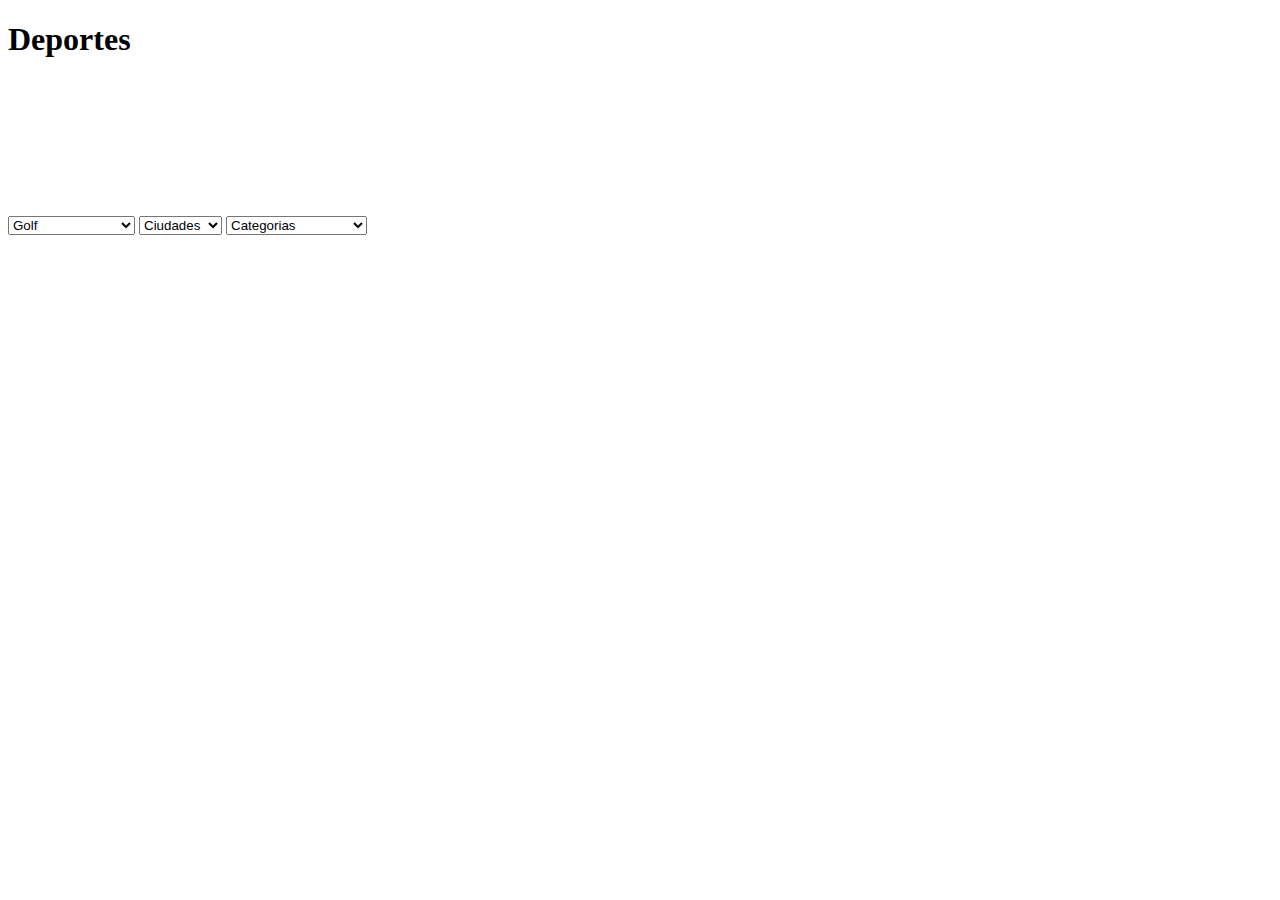
<file: iframe.html>
<!DOCTYPE html>
<html>
<head>

</head>
<body>
    <h1>Deportes</h1>
<select name="deportes">
  <option value="1">Golf</option>
  <option value="1">Futbol</option>
  <option value="1">Tennis</option>
  <option value="1">Futbol Americano</option>
  <option value="1">Box</option>
</select>
<select name="ciudades" >
    <option value="1">Ciudades</option>
  <option value="1">Madrid</option>
  <option value="1">Dallas</option>
  <option value="1">Austin</option>
  <option value="1">Queretaro</option>
  <option value="1">Chicago</option>
  <option value="1">Barcelona</option>
  <option value="1">Paris</option>
  <option value="1">Roma</option>
  <option value="1">Lyon</option>
  <option value="1">Lisboa</option>  
</select>
<select name="Categorias" >
<option value="1">Categorias</option>
<option value="1">Juvenil 15-18</option>
<option value="1">Colegial 18-22</option>
<option value="1">Profesional 22-35</option>
<option value="1">Veteranos 35 o mas</option>
</select>

<iframe src="https://www.bing.com/search?q=golf+en+paris&cvid=933146c64275441b8ba2bd7182699a91&aqs=edge..69i57j0l8.6580j0j1&pglt=41&FORM=ANNTA1&PC=U531" frameborder="0"></iframe>
    <iframe src="https://www.lisbonfootballcup.com/es/viajar/por-que-lisboa" frameborder="0"></iframe>
</body>
</html>
</file>
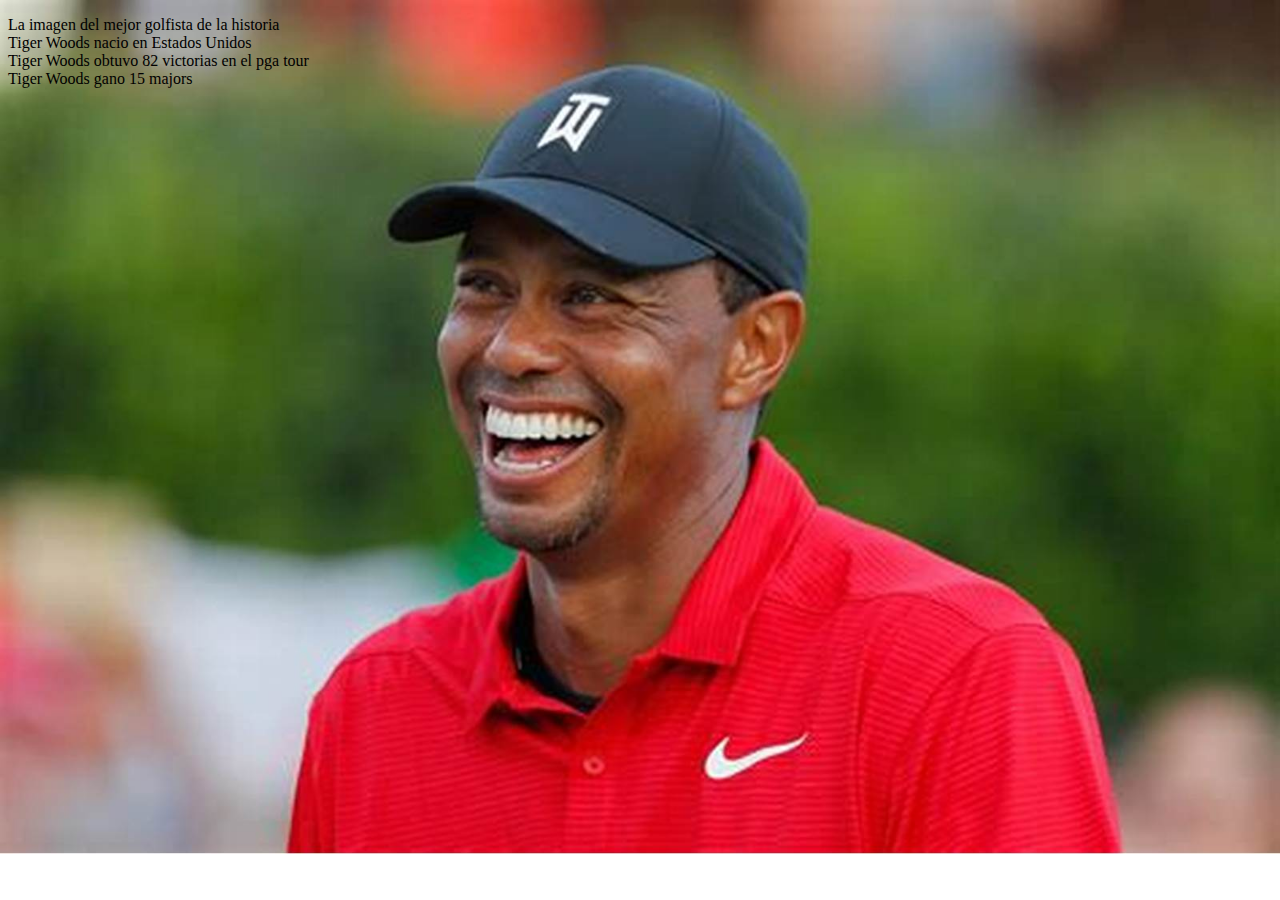
<file: imagendefondo_isaac.html>
<!DOCTYPE html>
<html>
   <head>
    <link rel="icon" type="image/jpg" href="assets/images/golf.png"/>
   </head> 
       <meta charset="UTF-8">
  <body background="assets/images/Tiger.jfif">
  <style>
      body{
          background-size: cover;
          background-repeat: no-repeat;
          
      }
  </style>
  <p>
      La imagen del mejor golfista de la historia
      <br>
      Tiger Woods nacio en Estados Unidos
      <br>
      Tiger Woods obtuvo 82 victorias en el pga tour
      <br>
      Tiger Woods gano 15 majors
  </p>
  </body> 
  
  
</html>
</file>
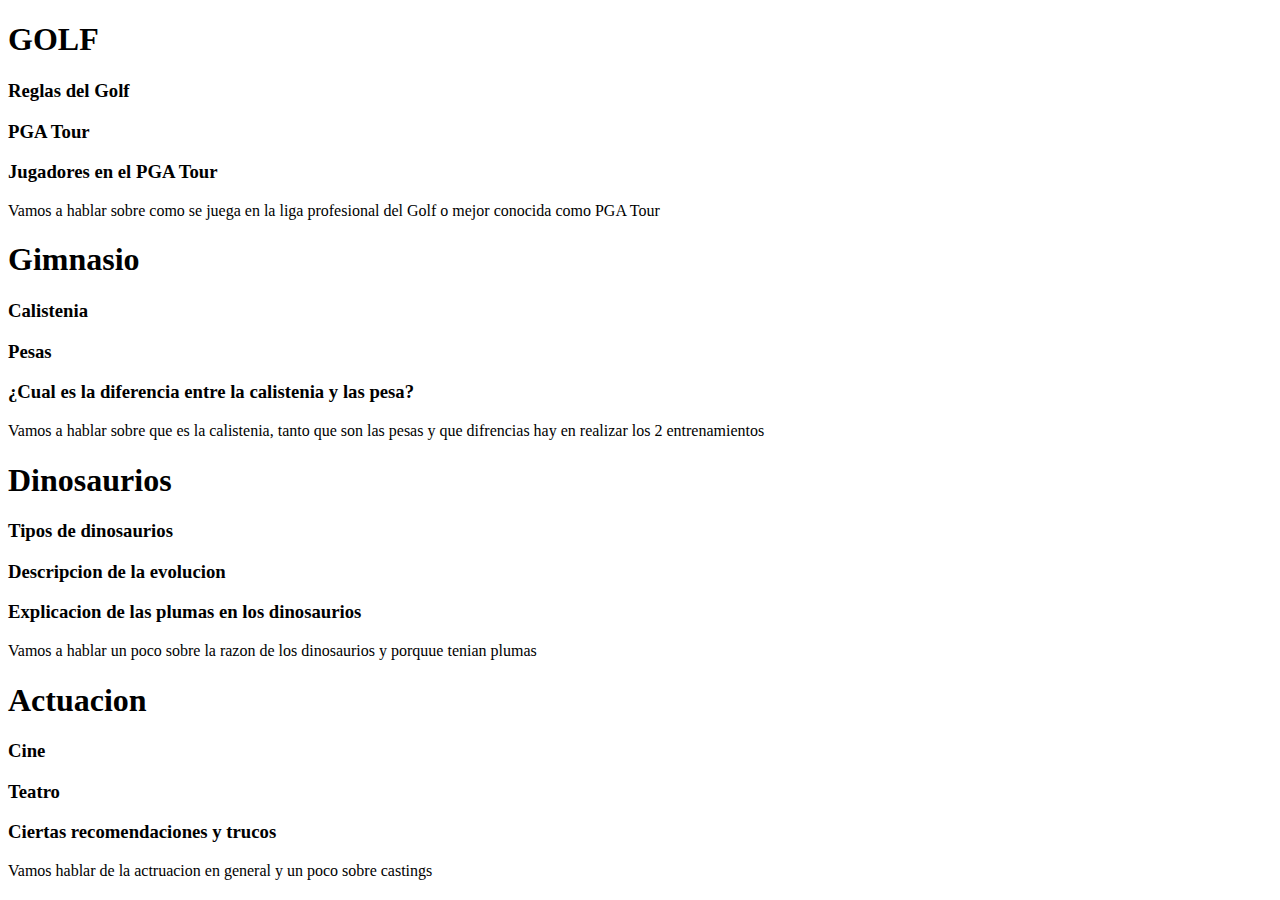
<file: Propuestas.html>
<!DOCTYPE html>
<html lang="en">
    <head>
        <meta charset="UTF-8">
        <title>
            PROPUESTAS
        </title>
    </head>
    <body>
        <hgroup>
            <h1>GOLF</h1>
            <h3>Reglas del Golf</h3>
            <h3>PGA Tour</h3>
            <h3>Jugadores en el PGA Tour</h3>
        </hgroup>
<p>Vamos a hablar sobre como se juega en la liga profesional del Golf o mejor conocida como PGA Tour</p>
<hgroup>
    <h1>Gimnasio</h1>
    <h3>Calistenia</h3>
    <h3>Pesas</h3>
    <h3>¿Cual es la diferencia entre la calistenia y las pesa?</h3>
</hgroup>
<p>Vamos a hablar sobre que es la calistenia, tanto que son las pesas y que difrencias hay en realizar los 2 entrenamientos</p>
    
<hgroup>
    <h1>Dinosaurios</h1>
    <h3>Tipos de dinosaurios</h3>
    <h3>Descripcion de la evolucion</h3>
    <h3>Explicacion de las plumas en los dinosaurios</h3>
</hgroup>
<p>Vamos a hablar un poco sobre la razon de los dinosaurios y porquue tenian plumas</p>
<hgroup>
<h1>Actuacion</h1>
<h3>Cine</h3>
<h3>Teatro</h3>
<h3>Ciertas recomendaciones y trucos</h3>
</hgroup>
<p>Vamos hablar de la actruacion en general y un poco sobre castings</p>
</body>
 </html>
</file>
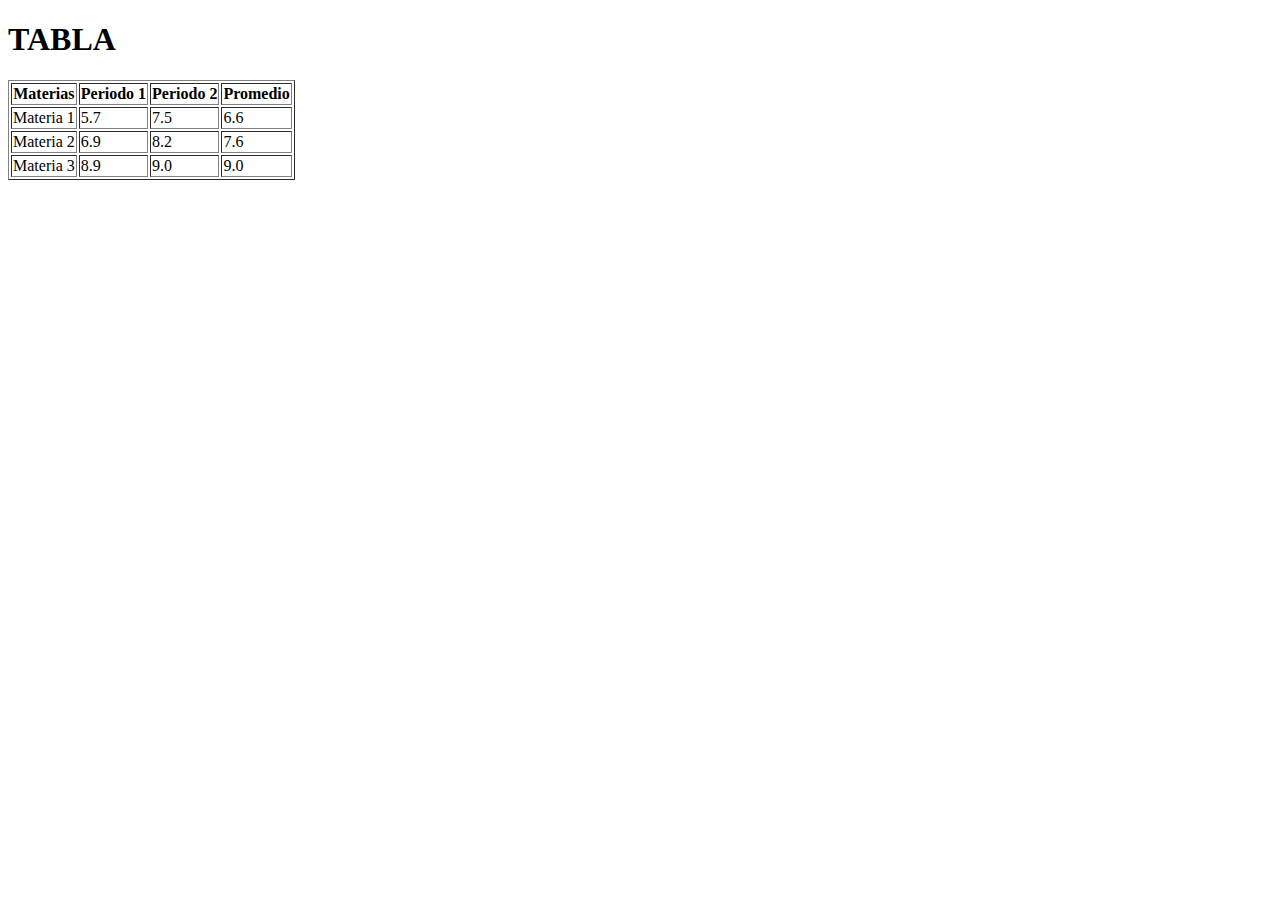
<file: tabla.html>
<!DOCTYPE html>
<html>
<head>

</head>
<body>
    
    <h1>TABLA</h1>
    <table border="1">
        <tr>
            <th>Materias</th>
    <th>Periodo 1</th>
    <th>Periodo 2</th>
    <th>Promedio</th>
        </tr>
        <tr>
            <td>Materia 1</td>
            <td>5.7</td>
            <td>7.5</td>
            <td>6.6</td>
        </tr>
        <tr>
            <td>Materia 2</td>
            <td>6.9</td>
            <td>8.2</td>
            <td>7.6</td>
        </tr>
        <tr>
            <td>Materia 3</td>
            <td>8.9</td>
            <td>9.0</td>
            <td>9.0</td>
        </tr>
    </table>



</body>
</html>
</file>
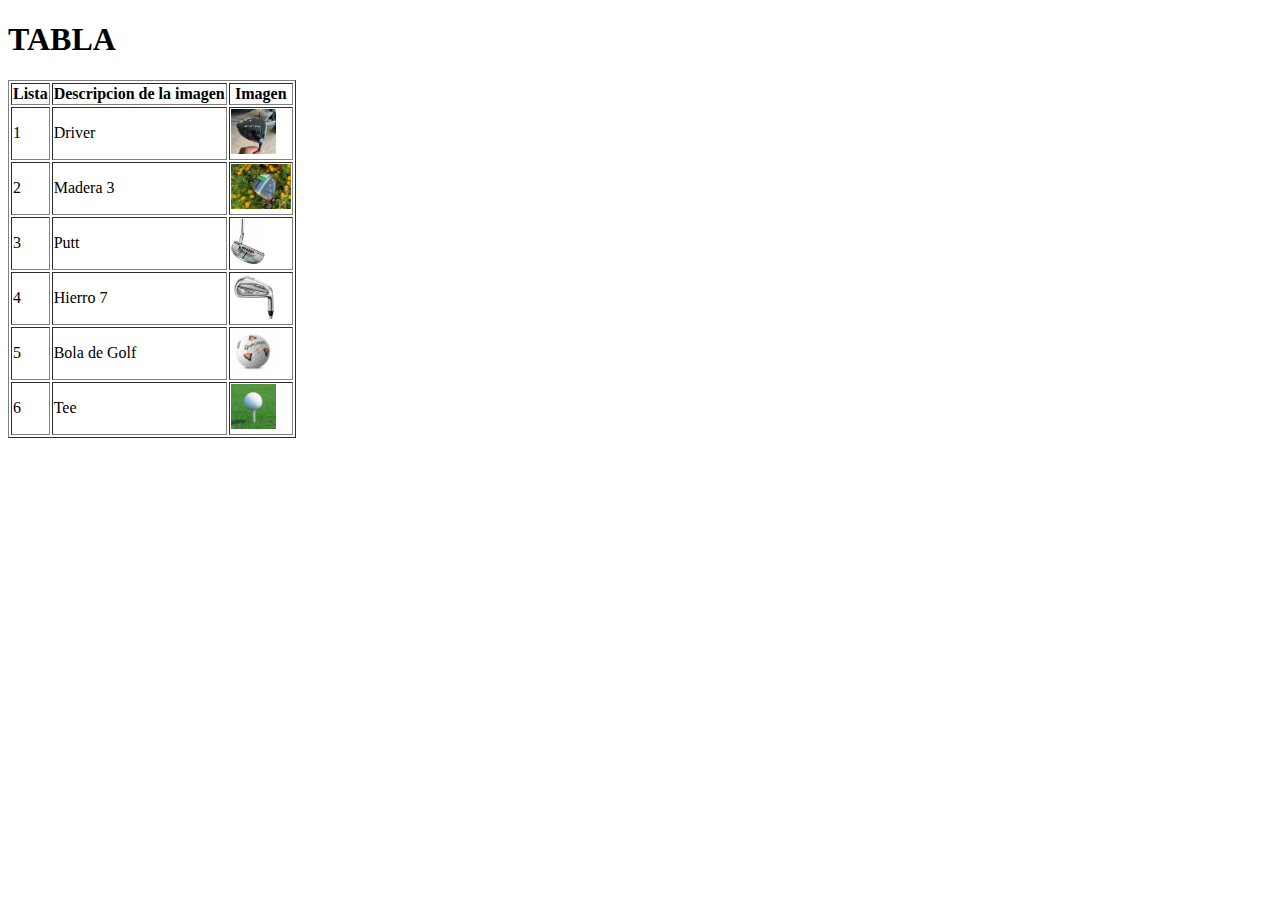
<file: tabla2diego.html>
<!DOCTYPE html>
<html>
<head>

</head>
<body>
    
    <h1>TABLA</h1>
    <table border="1">
        <tr>
            <th>Lista</th>
            <th>Descripcion de la imagen</th>
            <th>Imagen</th>
        </tr>
        <tr>
            <td>1</td>
            <td>Driver</td>
            <td><img src="assets/images/driver.jfif" alt="dr" width="auto" height="45px"></td>
           
        </tr>
        <tr>
            <td>2</td>
            <td>Madera 3</td>
            <td><img src="assets/images/3 wood.jfif" alt="3" width="auto" height="45px"></td>
            
        </tr>
        <tr>
            <td>3</td>
            <td>Putt</td>
            <td><img src="assets/images/Putt.jfif" alt="putt" width="auto" height="45px"></td>
            
        </tr>
        <tr>
            <td>4</td>
            <td>Hierro 7</td>
            <td><img src="assets/images/Hierro 7.jpg" alt="7" width="auto" height="45px"></td>
        </tr>
        <tr>
            <td>5</td>
            <td>Bola de Golf</td>
            <td><img src="assets/images/Tp5.jfif" alt="tp5" width="auto" height="45px"></td>
        </tr>
        <tr>
            <td>6</td>
            <td>Tee</td>
            <td><img src="assets/images/Tee.jfif" alt="tee" width="auto" height="45px"></td>
        </tr>
    </table>




</body>
</html>
</file>
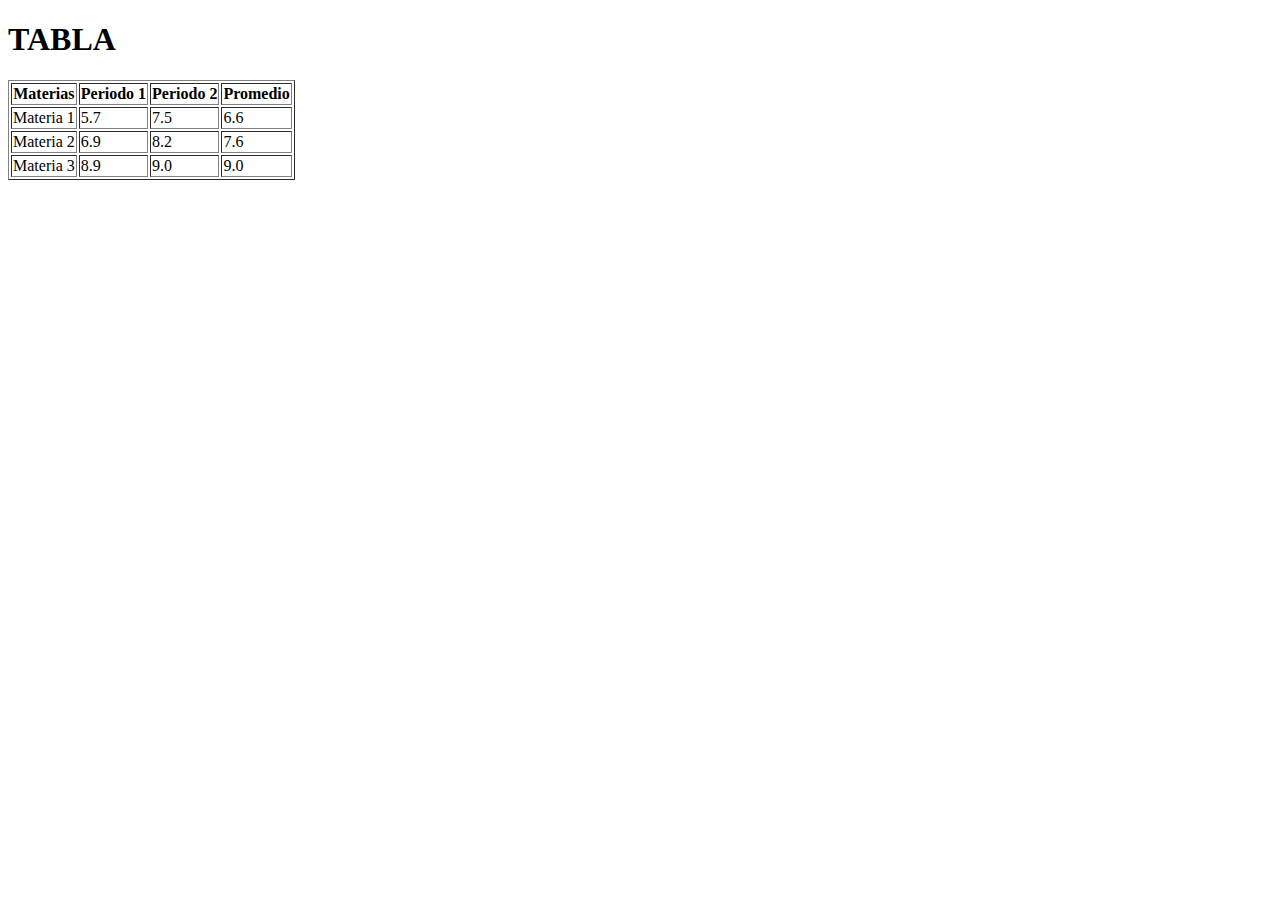
<file: tabla_diego.html>
<!DOCTYPE html>
<html>
<head>

</head>
<body>
    
    <h1>TABLA</h1>
    <table border="1">
        <tr>
            <th>Materias</th>
            <th>Periodo 1</th>
            <th>Periodo 2</th>
            <th>Promedio</th>
        </tr>
        <tr>
            <td>Materia 1</td>
            <td>5.7</td>
            <td>7.5</td>
            <td>6.6</td>
        </tr>
        <tr>
            <td>Materia 2</td>
            <td>6.9</td>
            <td>8.2</td>
            <td>7.6</td>
        </tr>
        <tr>
            <td>Materia 3</td>
            <td>8.9</td>
            <td>9.0</td>
            <td>9.0</td>
        </tr>
    </table>




</body>
</html>
</file>
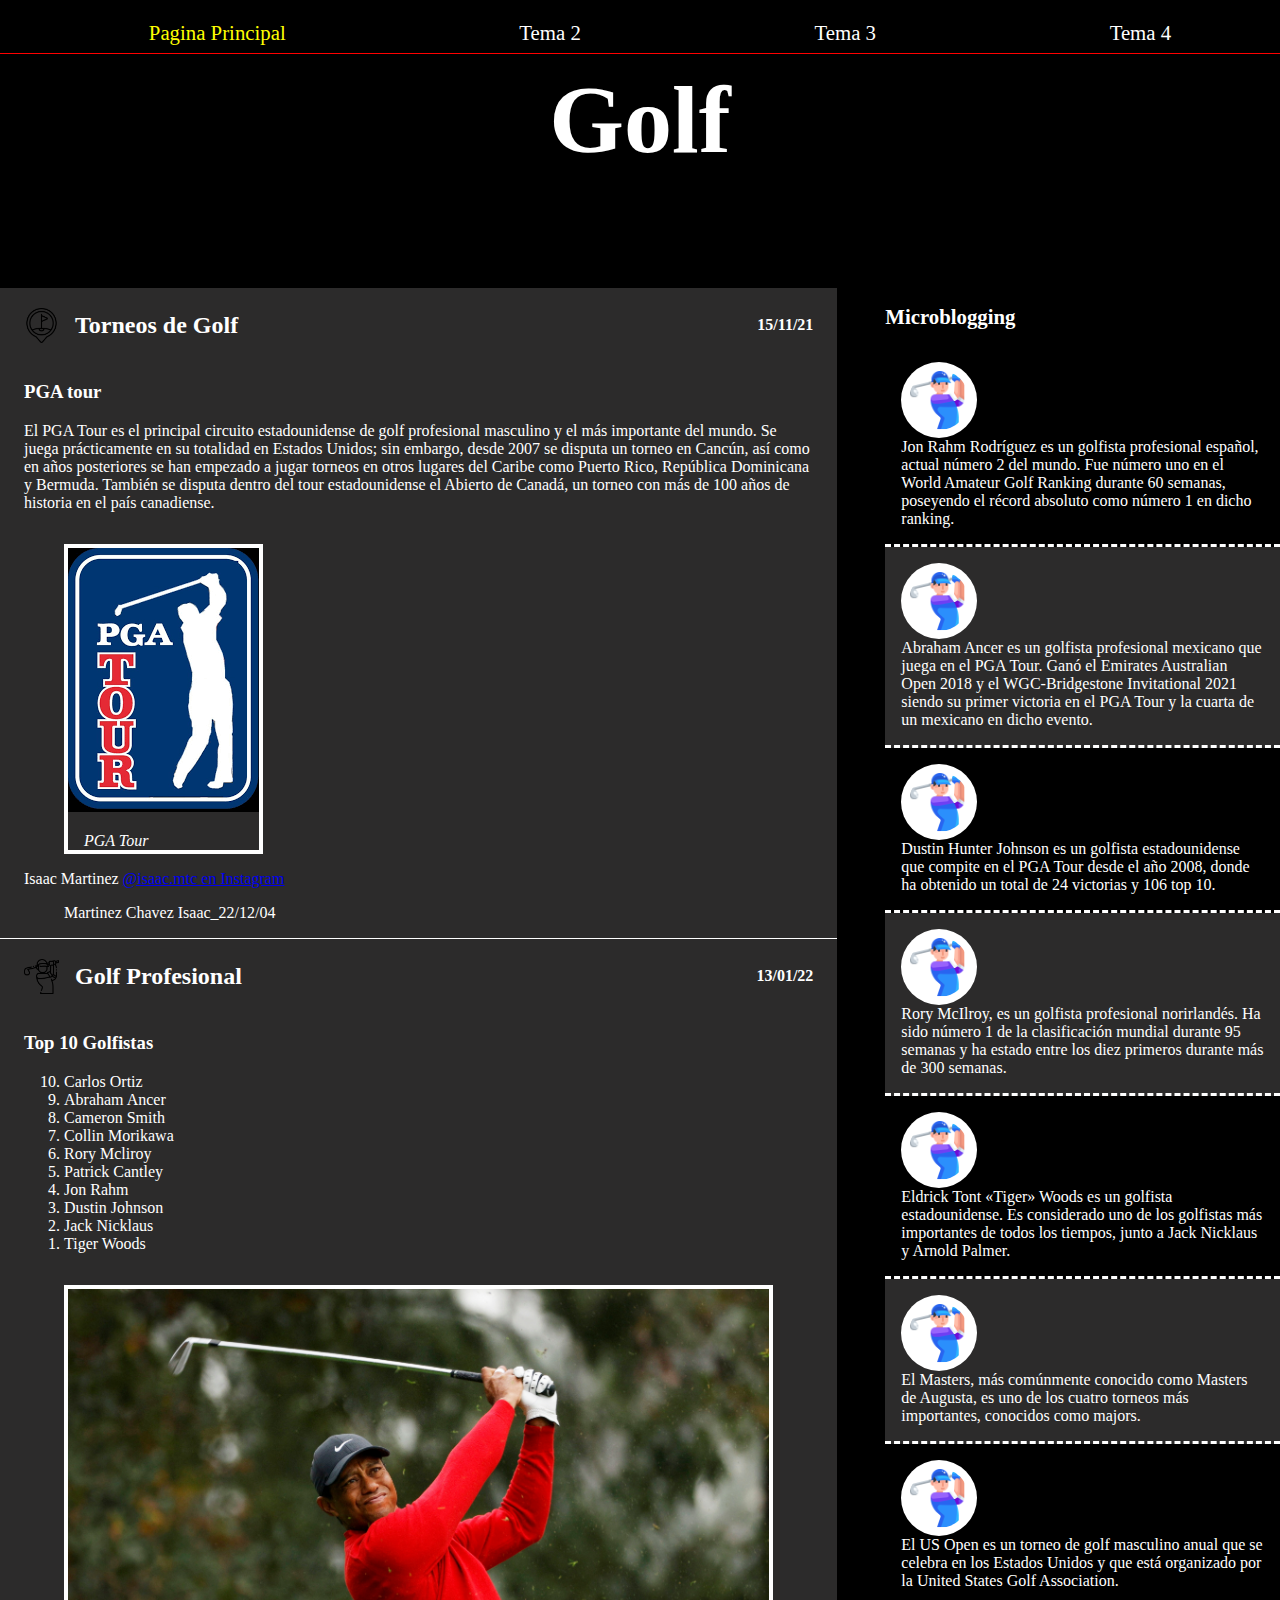
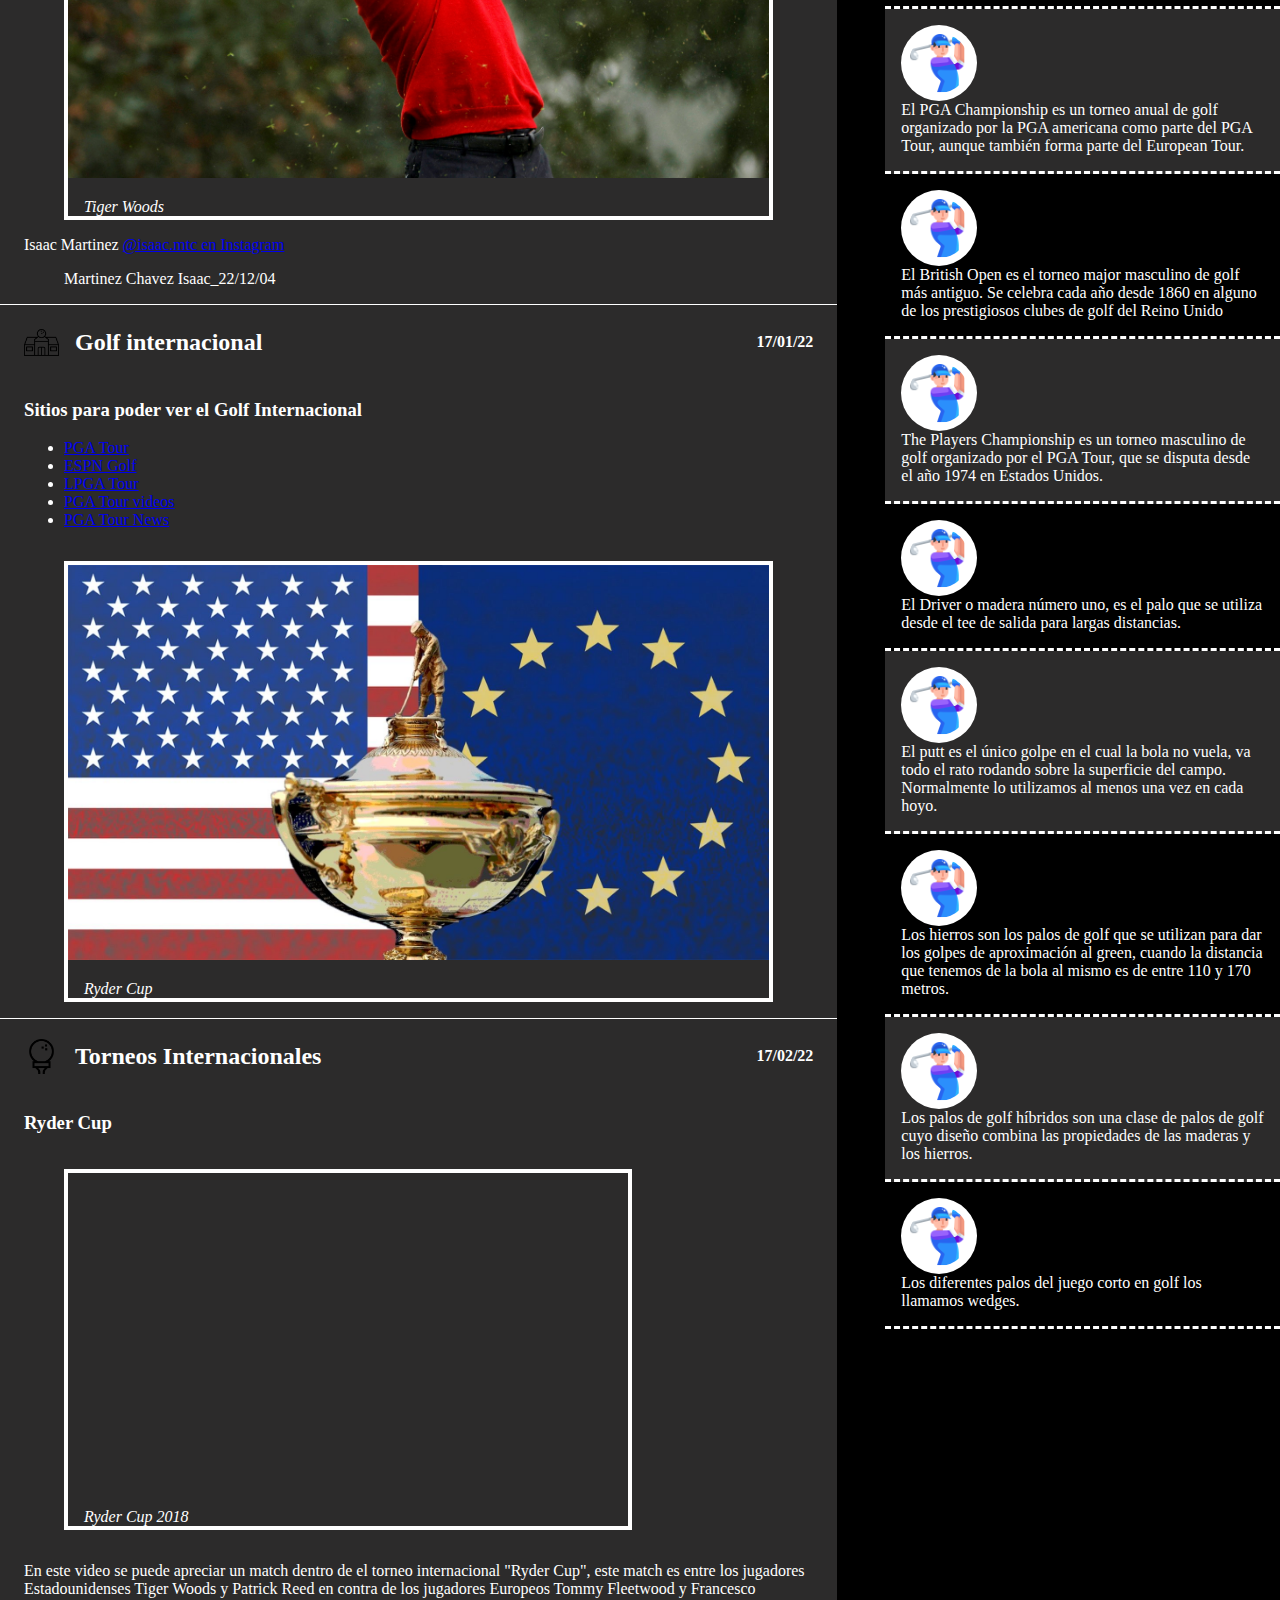
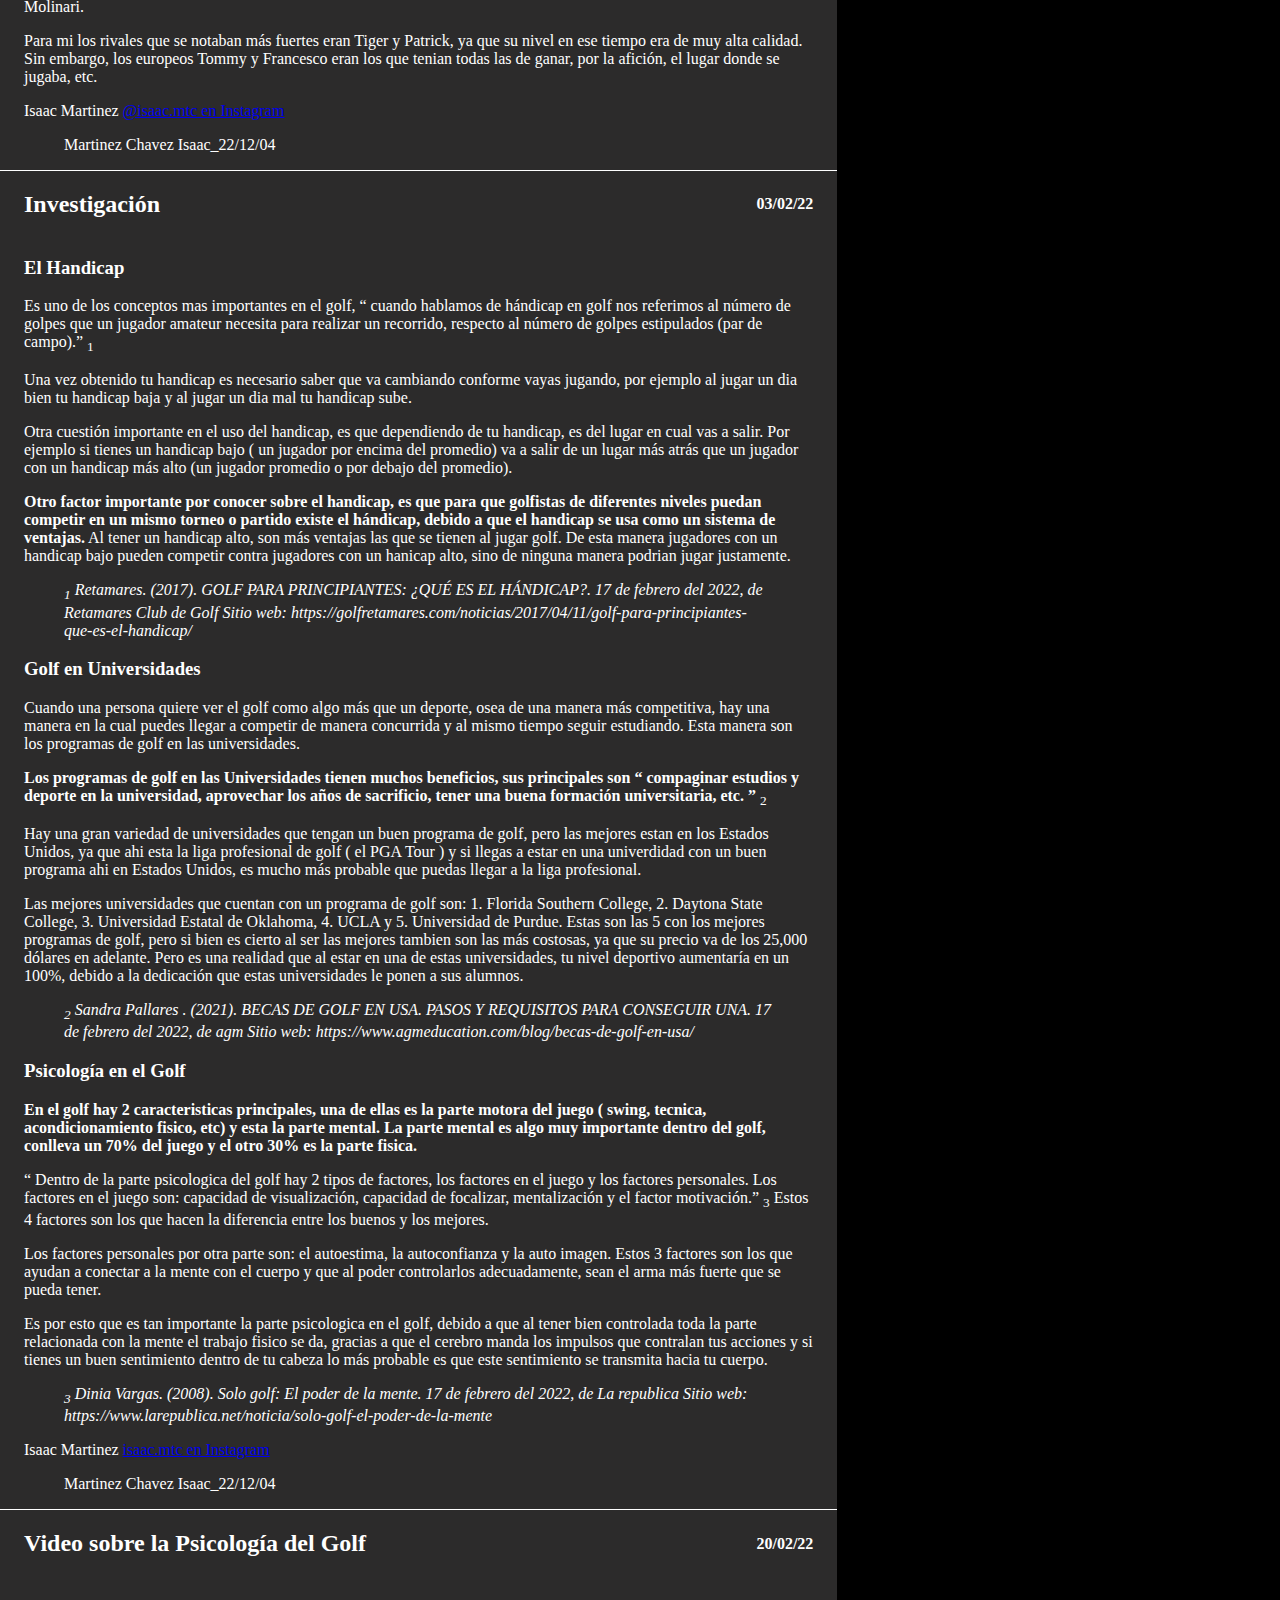
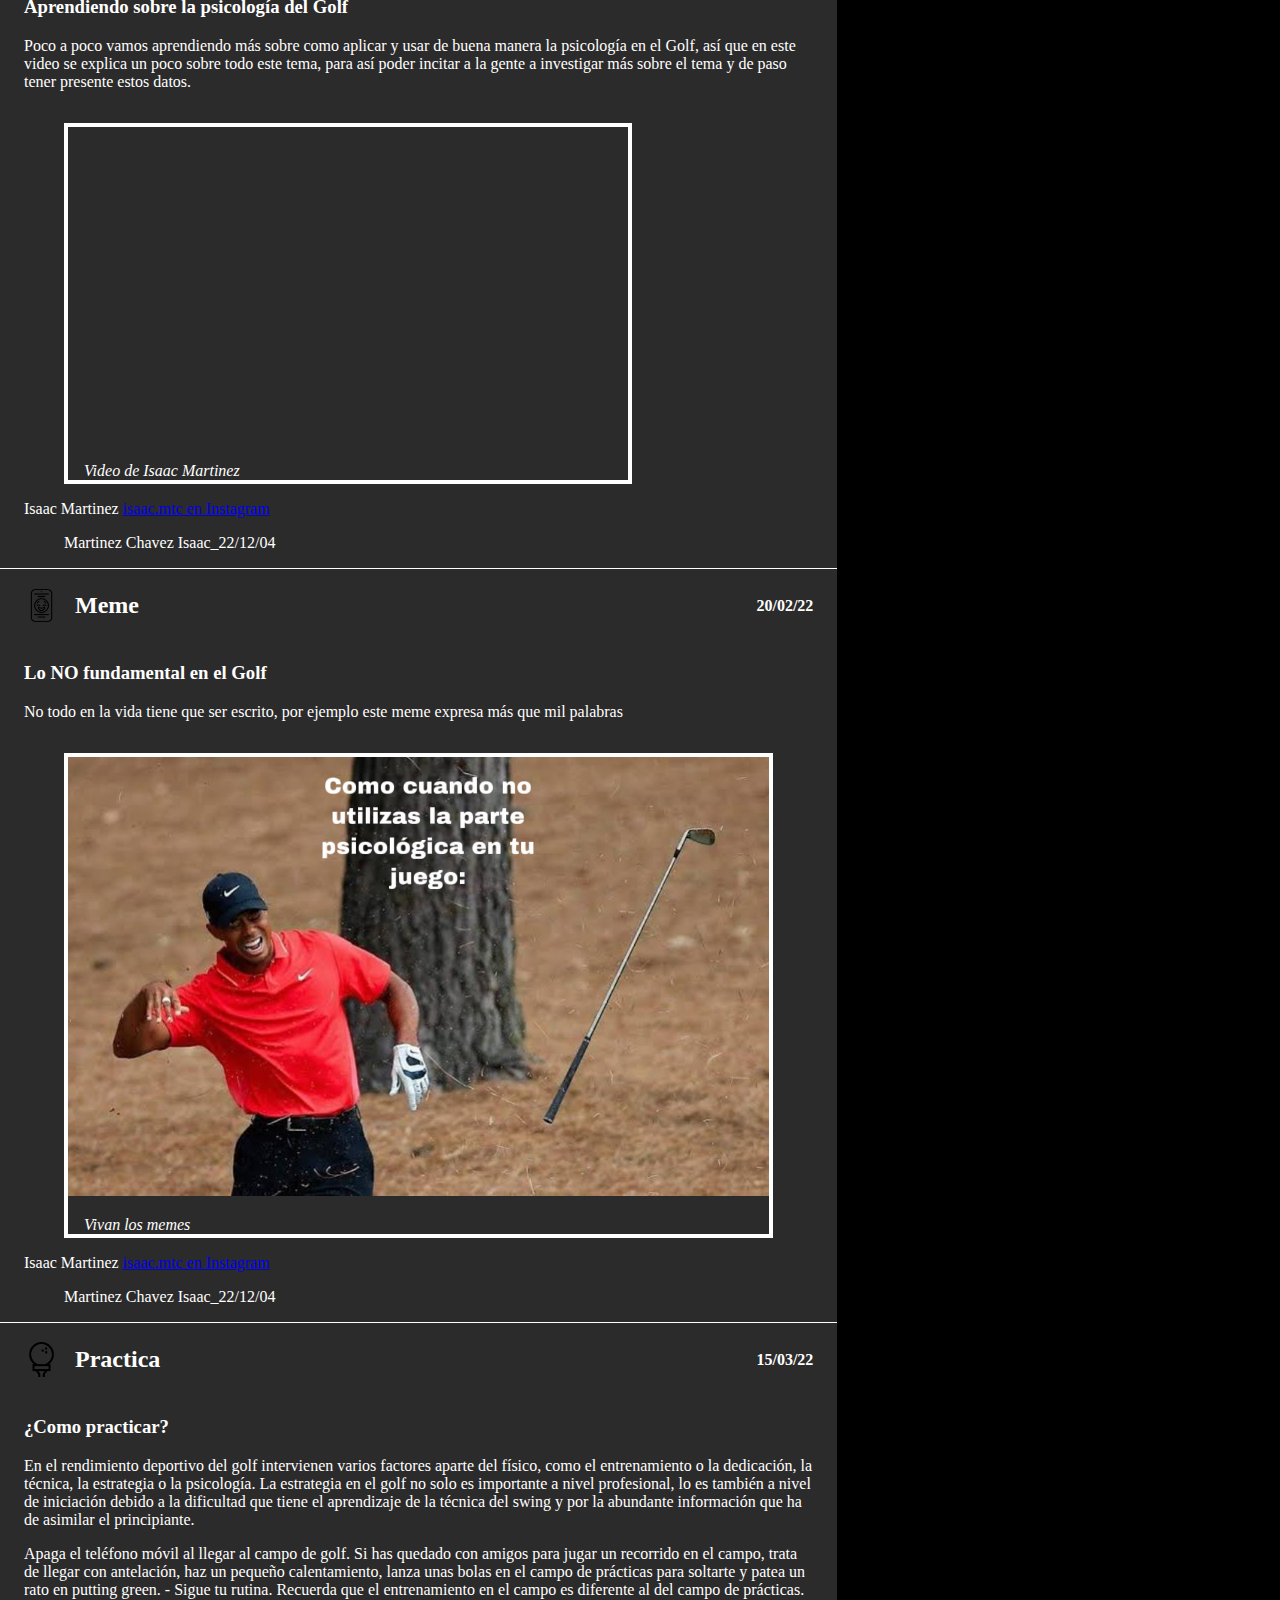
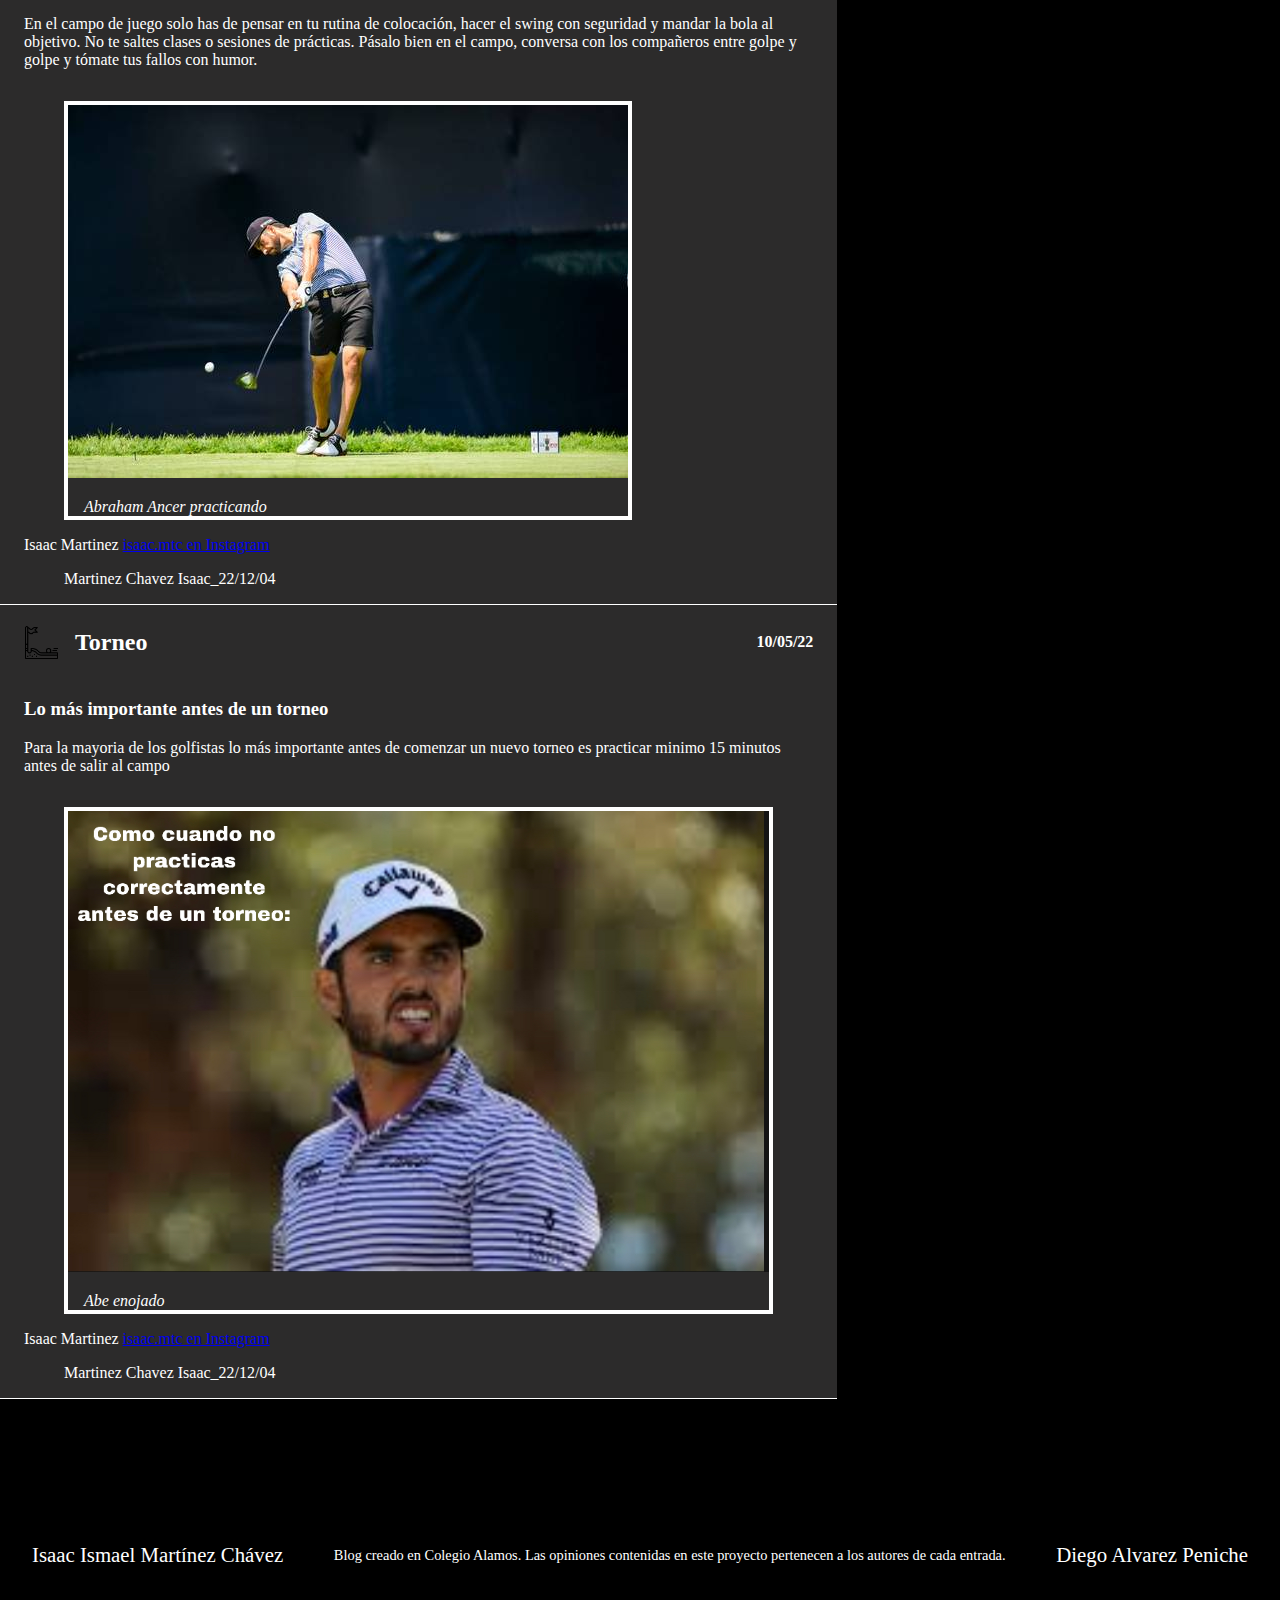
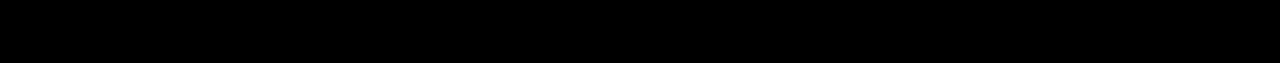
<file: tema1.html>
<!DOCTYPE html>
<html lang="en">

    <head>
        <meta charset="UTF-8">
        <title>
            Golf
        </title>
        <link rel="stylesheet" href="assets/Style/estilos_isaacmartinez.css">
    </head>

    <body>
        <nav>
            <ul>
                <li><a class="resaltado" href="index.html" target="_blank">Pagina Principal</a> </li>
                <li><a href="tema2.html"> Tema 2</a></li>
                <li><a href="tema3.html"> Tema 3</a></li>
                <li><a href="tema4.html"> Tema 4</a></li>
            </ul>
        </nav>
        <section>
            <header id="titulo_del_blog">
                <h1> Golf</h1>
            </header>
            <main>

                <article>
                    <header>
                        <hgroup>
                            <h2><img src="assets/images/campo-de-golf.png" alt="campo-de-golf" height="35px"
                                    width="auto">
                                Torneos de Golf</h2>
                            <h4>15/11/21</h4>
                        </hgroup>
                    </header>
                    <div>
                        <h3>PGA tour</h3>
                        <p>El PGA Tour es el principal circuito estadounidense de golf profesional masculino y el más
                            importante
                            del mundo.
                            Se juega prácticamente en su totalidad en Estados Unidos; sin embargo,
                            desde 2007 se disputa un torneo en Cancún,
                            así como en años posteriores se han empezado a jugar torneos en otros lugares del Caribe
                            como Puerto
                            Rico,
                            República Dominicana y Bermuda.
                            También se disputa dentro del tour estadounidense el Abierto de Canadá,
                            un torneo con más de 100 años de historia en el país canadiense.</p>
                        <figure class="ilustracion">
                            <img src="assets/images/descarga (1).png" alt="PGA Tour" height="auto" width="100%">
                            <figcaption>PGA Tour</figcaption>
                        </figure>

                    </div>
                    <footer>
                        <div>
                            <span>Isaac Martinez</span> <a href="https://www.instagram.com/isaac.mtc"
                                target="_blank">@isaac.mtc
                                en
                                Instagram</a>
                        </div>
                        <blockquote>
                            <p>Martinez Chavez Isaac_22/12/04</p>
                        </blockquote>
                    </footer>

                </article>
                <article>
                    <header>
                        <hgroup>
                            <h2> <img src="assets/images/jugador-de-golf.png" alt="jugador-de-golf" width="auto"
                                    height="35px">
                                Golf Profesional</h2>
                            <h4>13/01/22</h4>
                        </hgroup>
                    </header>
                    <div>
                        <h3>Top 10 Golfistas</h3>
                        <ol reversed>
                            <li>Carlos Ortiz</li>
                            <li>Abraham Ancer</li>
                            <li>Cameron Smith</li>
                            <li>Collin Morikawa</li>
                            <li>Rory Mcliroy</li>
                            <li>Patrick Cantley</li>
                            <li>Jon Rahm</li>
                            <li>Dustin Johnson</li>
                            <li>Jack Nicklaus</li>
                            <li>Tiger Woods</li>
                        </ol>
                        <figure class="ilustracion">
                            <img src="assets/images/Tiger.jpg" alt="tiger" width="100%" height="auto">
                            <figcaption>Tiger Woods</figcaption>
                        </figure>
                    </div>
                    <footer>
                        <div>
                            <span>Isaac Martinez</span> <a href="https://www.instagram.com/isaac.mtc"
                                target="_blank">@isaac.mtc
                                en
                                Instagram</a>
                        </div>
                        <blockquote>
                            <p>Martinez Chavez Isaac_22/12/04</p>
                        </blockquote>
                    </footer>
                </article>
                <article>
                    <header>
                        <hgroup>
                            <h2> <img src="assets/images/club-de-golf.png" alt="club-de-golf" width="auto"
                                    height="35px"> Golf
                                internacional</h2>
                            <h4>17/01/22</h4>
                        </hgroup>
                    </header>
                    <div>
                        <h3>Sitios para poder ver el Golf Internacional</h3>
                        <ul>

                            <li><a href="https://www.pgatour.com/" target="_blank">PGA Tour</a></li>
                            <li><a href="https://www.espn.com.mx/golf/lideres/_/tour/pga" target="_blank">ESPN Golf</a>
                            </li>
                            <li><a href="https://www.lpga.com/" target="_blank">LPGA Tour</a></li>
                            <li><a href="https://www.youtube.com/channel/UCKwGZZMrhNYKzucCtTPY2Nw" target="_blank">PGA
                                    Tour
                                    videos</a></li>
                            <li><a href="https://twitter.com/PGATOUR?ref_src=twsrc%5Egoogle%7Ctwcamp%5Eserp%7Ctwgr%5Eauthor"
                                    target="_blank">PGA Tour News</a></li>
                        </ul>
                        <figure class="ilustracion">
                            <img src="assets/images/ryder-cup.jpg" alt="Ryder Cup" width="100%" height="auto">
                            <figcaption>Ryder Cup</figcaption>
                        </figure>
                    </div>
                </article>
                <article>
                    <header>
                        <hgroup>
                            <h2> <img src="assets/images/golf.png" alt="golf" width="auto" height="35px"> Torneos
                                Internacionales</h2>
                            <h4>17/02/22</h4>
                        </hgroup>
                    </header>
                    <div>
                        <h3> Ryder Cup</h3>
                        <figure class="ilustracion">
                            <iframe width="560" height="315" src="https://www.youtube.com/embed/0f9WbZXDdtc"
                                title="YouTube video player" frameborder="0"
                                allow="accelerometer; autoplay; clipboard-write; encrypted-media; gyroscope; picture-in-picture"
                                allowfullscreen></iframe>
                            <figcaption>Ryder Cup 2018</figcaption>
                        </figure>
                    </div>
                    <p>En este video se puede apreciar un match dentro de el torneo internacional "Ryder Cup", este
                        match es
                        entre los jugadores Estadounidenses Tiger Woods y Patrick Reed
                        en contra de los jugadores Europeos Tommy Fleetwood y Francesco Molinari. </p>

                    <p>Para mi los rivales que se notaban más fuertes eran Tiger y Patrick, ya que su nivel en ese
                        tiempo
                        era de muy alta calidad. Sin embargo, los europeos Tommy y Francesco
                        eran los que tenian todas las de ganar, por la afición, el lugar donde se jugaba, etc.</p>

                    <footer>
                        <div>
                            <span>Isaac Martinez</span> <a href="https://www.instagram.com/isaac.mtc"
                                target="_blank">@isaac.mtc
                                en
                                Instagram</a>
                        </div>
                        <blockquote>
                            <p>Martinez Chavez Isaac_22/12/04</p>
                        </blockquote>
                    </footer>
                </article>
                <article>
                    <header>
                        <hgroup>
                            <h2>Investigación</h2>
                            <h4>03/02/22</h4>
                        </hgroup>
                    </header>
                    <div>
                        <h3>El Handicap</h3>
                        <p>Es uno de los conceptos mas importantes en el golf, <q> cuando hablamos de hándicap en golf
                                nos referimos al número de golpes que un jugador amateur necesita para realizar un
                                recorrido, respecto al número de golpes estipulados (par de campo).</q> <sub>1</sub>
                        </p>
                        <p>Una vez obtenido tu handicap es necesario saber que va cambiando conforme vayas jugando, por
                            ejemplo al jugar un dia bien tu handicap baja y al jugar un dia mal tu handicap sube.</p>
                        <p>Otra cuestión importante en el uso del handicap, es que dependiendo de tu handicap, es del
                            lugar en cual vas a salir. Por ejemplo si tienes un handicap bajo ( un jugador por encima
                            del promedio) va a salir de un lugar más atrás que un jugador con un handicap más alto (un
                            jugador promedio o por debajo del promedio).</p>
                        <p> <strong> Otro factor importante por conocer sobre el handicap, es que para que golfistas de
                                diferentes
                                niveles puedan competir en un mismo torneo o partido existe el hándicap, debido a que el
                                handicap se usa como un sistema de ventajas.</strong> Al tener un handicap alto, son más
                            ventajas las
                            que se tienen al jugar golf. De esta manera jugadores con un handicap bajo pueden competir
                            contra jugadores con un hanicap alto, sino de ninguna manera podrian jugar justamente.</p>
                        <blockquote>
                            <p> <cite><sub>1</sub> Retamares. (2017). GOLF PARA PRINCIPIANTES: ¿QUÉ ES EL HÁNDICAP?. 17
                                    de febrero del 2022, de Retamares Club de Golf Sitio web:
                                    https://golfretamares.com/noticias/2017/04/11/golf-para-principiantes-que-es-el-handicap/
                                </cite> </p>
                        </blockquote>

                        <h3>Golf en Universidades</h3>
                        <p>Cuando una persona quiere ver el golf como algo más que un deporte, osea de una manera más
                            competitiva, hay una manera en la cual puedes llegar a competir de manera concurrida y al
                            mismo tiempo seguir estudiando. Esta manera son los programas de golf en las universidades.
                        </p>
                        <p> <strong> Los programas de golf en las Universidades tienen muchos beneficios, sus
                                principales son <q>
                                    compaginar estudios y deporte en la universidad, aprovechar los años de sacrificio,
                                    tener una buena formación universitaria, etc. </strong> </q> <sub>2</sub></p>
                        <p>Hay una gran variedad de universidades que tengan un buen programa de golf, pero las mejores
                            estan en los Estados Unidos, ya que ahi esta la liga profesional de golf ( el PGA Tour ) y
                            si llegas a estar en una univerdidad con un buen programa ahi en Estados Unidos, es mucho
                            más probable que puedas llegar a la liga profesional.</p>
                        <p>Las mejores universidades que cuentan con un programa de golf son: 1. Florida Southern
                            College, 2. Daytona State College, 3. Universidad Estatal de Oklahoma, 4. UCLA y 5.
                            Universidad de Purdue. Estas son las 5 con los mejores programas de golf, pero si bien es
                            cierto al ser las mejores tambien son las más costosas, ya que su precio va de los 25,000
                            dólares en adelante. Pero es una realidad que al estar en una de estas universidades, tu
                            nivel deportivo aumentaría en un 100%, debido a la dedicación que estas
                            universidades le ponen a sus alumnos. </p>
                        <blockquote>
                            <p> <cite><sub>2</sub> Sandra Pallares . (2021). BECAS DE GOLF EN USA. PASOS Y REQUISITOS
                                    PARA CONSEGUIR UNA. 17 de febrero del 2022, de agm Sitio web:
                                    https://www.agmeducation.com/blog/becas-de-golf-en-usa/</cite></p>
                        </blockquote>

                        <h3>Psicología en el Golf</h3>
                        <p> <strong> En el golf hay 2 caracteristicas principales, una de ellas es la parte motora del
                                juego ( swing, tecnica, acondicionamiento fisico, etc) y esta la parte mental. La parte
                                mental es algo muy importante dentro del golf, conlleva un 70% del juego y el otro 30%
                                es la parte fisica. </strong> </p>
                        <p> <q> Dentro de la parte psicologica del golf hay 2 tipos de factores, los factores en el
                                juego y los factores personales. Los factores en el juego son: capacidad de
                                visualización, capacidad de focalizar, mentalización y el factor motivación.</q>
                            <sub>3</sub> Estos 4 factores son los que hacen la diferencia entre los buenos y los
                            mejores.
                        </p>
                        <p>Los factores personales por otra parte son: el autoestima, la autoconfianza y la auto imagen.
                            Estos 3 factores son los que ayudan a conectar a la mente con el cuerpo y que al poder
                            controlarlos adecuadamente, sean el arma más fuerte que se pueda tener. </p>
                        <p>Es por esto que es tan importante la parte psicologica en el golf, debido a que al tener bien
                            controlada toda la parte relacionada con la mente el trabajo fisico se da, gracias a que el
                            cerebro manda los impulsos que contralan tus acciones y si tienes un buen sentimiento dentro
                            de tu cabeza lo más probable es que este sentimiento se transmita hacia tu cuerpo.</p>
                        <blockquote>
                            <p> <cite><sub>3</sub> Dinia Vargas. (2008). Solo golf: El poder de la mente. 17 de febrero
                                    del 2022, de La republica Sitio web:
                                    https://www.larepublica.net/noticia/solo-golf-el-poder-de-la-mente</cite></p>
                        </blockquote>
                    </div>
                    <footer>
                        <div>
                            <span>Isaac Martinez</span> <a href="https://www.instagram.com/isaac.mtc/" target="_blank">
                                isaac.mtc en Instagram</a>
                        </div>
                        <blockquote>
                            <p>Martinez Chavez Isaac_22/12/04</p>
                        </blockquote>
                    </footer>
                </article>
                <article>
                    <header>
                        <hgroup>
                            <h2>Video sobre la Psicología del Golf</h2>
                            <h4>20/02/22</h4>
                        </hgroup>
                    </header>
                    <div>
                        <h3>Aprendiendo sobre la psicología del Golf</h3>
                        <p>Poco a poco vamos aprendiendo más sobre como aplicar y usar de buena manera la psicología en
                            el Golf, así que en este video se explica un poco sobre todo este tema, para así poder
                            incitar a la gente a investigar más sobre el tema y de paso tener presente estos datos.</p>

                        <figure class="ilustracion">
                            <iframe width="560" height="315" src="https://www.youtube.com/embed/iyu5UZCVJAM"
                                title="YouTube video player" frameborder="0"
                                allow="accelerometer; autoplay; clipboard-write; encrypted-media; gyroscope; picture-in-picture"
                                allowfullscreen></iframe>
                            <figcaption>Video de Isaac Martinez</figcaption>
                        </figure>
                    </div>
                    <footer>
                        <div>
                            <span>Isaac Martinez</span> <a href="https://www.instagram.com/isaac.mtc/" target="_blank">
                                isaac.mtc en Instagram</a>
                        </div>
                        <blockquote>
                            <p>Martinez Chavez Isaac_22/12/04</p>
                        </blockquote>
                    </footer>
                </article>
                <article>
                    <header>
                        <hgroup>
                            <h2>
                                <img src="assets/images/memes.png" alt="meme" width="auto" height="35px"> Meme
                            </h2>
                            <h4>20/02/22</h4>
                        </hgroup>
                    </header>
                    <div>
                        <h3>Lo NO fundamental en el Golf</h3>
                        <p>No todo en la vida tiene que ser escrito, por ejemplo este meme expresa más que mil palabras
                        </p>
                        <figure class="ilustracion">
                            <img src="assets/images/Meme Golf.JPEG" alt="meme tiger" width="100%" height="auto">
                            <figcaption>Vivan los memes</figcaption>
                        </figure>
                    </div>
                    <footer>
                        <div>
                            <span>Isaac Martinez</span> <a href="https://www.instagram.com/isaac.mtc/" target="_blank">
                                isaac.mtc en Instagram</a>
                        </div>
                        <blockquote>
                            <p>Martinez Chavez Isaac_22/12/04</p>
                        </blockquote>
                    </footer>
                </article>
                <article>
                    <header>
                        <hgroup>
                            <h2> <img src="assets/images/golf.png" alt="golf" width="auto" height="35px">Practica</h2>
                            <h4>15/03/22</h4>
                        </hgroup>
                    </header>
                    <div>
                        <h3>¿Como practicar?</h3>
                        <p>En el rendimiento deportivo del golf intervienen varios factores aparte del físico, como el
                            entrenamiento o la dedicación, la técnica, la estrategia o la psicología. La estrategia en
                            el golf no solo es importante a nivel profesional, lo es también a nivel de iniciación
                            debido a la dificultad que tiene el aprendizaje de la técnica del swing y por la abundante
                            información que ha de asimilar el principiante.</p>
                        <p>Apaga el teléfono móvil al llegar al campo de golf. Si has quedado con amigos para jugar un
                            recorrido en el campo, trata de llegar con antelación, haz un pequeño calentamiento, lanza
                            unas bolas en el campo de prácticas para soltarte y patea un rato en putting green. - Sigue
                            tu rutina. Recuerda que el entrenamiento en el campo es diferente al del campo de prácticas.
                        </p>
                        <p>En el campo de juego solo has de pensar en tu rutina de colocación, hacer el swing con
                            seguridad y mandar la bola al objetivo. No te saltes clases o sesiones de prácticas. Pásalo
                            bien en el campo, conversa con los compañeros entre golpe y golpe y tómate tus fallos con
                            humor.</p>
                        <figure class="ilustracion">
                            <img src="assets/images/Abraham Ancer.jpeg" alt="Abraham" width="100%" height="auto">
                            <figcaption>Abraham Ancer practicando </figcaption>
                        </figure>
                    </div>
                    <footer>
                        <div>
                            <span>Isaac Martinez</span> <a href="https://www.instagram.com/isaac.mtc/" target="_blank">
                                isaac.mtc en Instagram</a>
                        </div>
                        <blockquote>
                            <p>Martinez Chavez Isaac_22/12/04</p>
                        </blockquote>
                    </footer>
                </article>
                <article>
                    <header>
                        <hgroup>
                            <h2><img src="assets/images/mini-golf.png" alt="golf" width="auto" height="35px">Torneo</h2>
                            <h4>10/05/22</h4>
                        </hgroup>
                    </header>
                    <div>
                        <h3>Lo más importante antes de un torneo</h3>
                        <p>Para la mayoria de los golfistas lo más importante antes de comenzar un nuevo torneo es
                            practicar minimo 15 minutos antes de salir al campo</p>
                        <figure class="ilustracion">
                            <img src="assets/images/IMG_7044.jpg" alt="abe" width="100%" height="auto">
                            <figcaption>Abe enojado</figcaption>
                        </figure>
                    </div>
                    <footer>
                        <div>
                            <span>Isaac Martinez</span> <a href="https://www.instagram.com/isaac.mtc/" target="_blank">
                                isaac.mtc en Instagram</a>
                        </div>
                        <blockquote>
                            <p>Martinez Chavez Isaac_22/12/04</p>
                        </blockquote>
                    </footer>
                </article>
            </main>
            <aside>
                <h2>Microblogging</h2>
                <div>
                    <img src="assets/images/jugador-de-golf (1).png" alt="autor" width="60px" height="auto">

                    <span>Jon Rahm Rodríguez es un golfista profesional español, ​ actual número 2 del mundo. ​Fue
                        número
                        uno en el World Amateur Golf Ranking durante 60 semanas, poseyendo el récord absoluto como
                        número 1 en dicho ranking.</span>
                </div>
                <div>
                    <img src="assets/images/jugador-de-golf (1).png" alt="autor" width="60px" height="auto">

                    <span>Abraham Ancer es un golfista profesional mexicano que juega en el PGA Tour. Ganó el Emirates
                        Australian Open 2018 y el WGC-Bridgestone Invitational 2021 siendo su primer victoria en el PGA
                        Tour y la cuarta de un mexicano en dicho evento.</span>
                </div>
                <div>
                    <img src="assets/images/jugador-de-golf (1).png" alt="autor" width="60px" height="auto">

                    <span>Dustin Hunter Johnson es un golfista estadounidense que compite en el PGA Tour desde el año
                        2008, donde ha obtenido un total de 24 victorias y 106 top 10. </span>
                </div>
                <div>
                    <img src="assets/images/jugador-de-golf (1).png" alt="autor" width="60px" height="auto">

                    <span>Rory McIlroy, es un golfista profesional norirlandés. Ha sido número 1 de la clasificación
                        mundial durante 95 semanas y ha estado entre los diez primeros durante más de 300
                        semanas.</span>
                </div>
                <div>
                    <img src="assets/images/jugador-de-golf (1).png" alt="autor" width="60px" height="auto">

                    <span>Eldrick Tont «Tiger» Woods es un golfista estadounidense. Es considerado uno de los golfistas
                        más importantes de todos los tiempos, junto a Jack Nicklaus y Arnold Palmer.</span>
                </div>
                <div>
                    <img src="assets/images/jugador-de-golf (1).png" alt="autor" width="60px" height="auto">

                    <span>El Masters, más comúnmente conocido como Masters de Augusta, es uno de los cuatro torneos más
                        importantes, conocidos como majors.</span>
                </div>
                <div>
                    <img src="assets/images/jugador-de-golf (1).png" alt="autor" width="60px" height="auto">

                    <span>El US Open es un torneo de golf masculino anual que se celebra en los Estados Unidos y que
                        está organizado por la United States Golf Association. </span>
                </div>
                <div>
                    <img src="assets/images/jugador-de-golf (1).png" alt="autor" width="60px" height="auto">

                    <span>El PGA Championship es un torneo anual de golf organizado por la PGA americana como parte del
                        PGA Tour, aunque también forma parte del European Tour.</span>
                </div>
                <div>
                    <img src="assets/images/jugador-de-golf (1).png" alt="autor" width="60px" height="auto">

                    <span>El British Open es el torneo major masculino de golf más antiguo. Se celebra cada año desde
                        1860 en alguno de los prestigiosos clubes de golf del Reino Unido </span>
                </div>
                <div>
                    <img src="assets/images/jugador-de-golf (1).png" alt="autor" width="60px" height="auto">

                    <span>The Players Championship es un torneo masculino de golf organizado por el PGA Tour, que se
                        disputa desde el año 1974 en Estados Unidos.</span>
                </div>
                <div>
                    <img src="assets/images/jugador-de-golf (1).png" alt="autor" width="60px" height="auto">

                    <span>El Driver o madera número uno, es el palo que se utiliza desde el tee de salida para largas
                        distancias.</span>
                </div>
                <div>
                    <img src="assets/images/jugador-de-golf (1).png" alt="autor" width="60px" height="auto">

                    <span>El putt es el único golpe en el cual la bola no vuela, va todo el rato rodando sobre la
                        superficie del campo. Normalmente lo utilizamos al menos una vez en cada hoyo. </span>
                </div>
                <div>
                    <img src="assets/images/jugador-de-golf (1).png" alt="autor" width="60px" height="auto">

                    <span>Los hierros son los palos de golf que se utilizan para dar los golpes de aproximación al
                        green, cuando la distancia que tenemos de la bola al mismo es de entre 110 y 170 metros.</span>
                </div>
                <div>
                    <img src="assets/images/jugador-de-golf (1).png" alt="autor" width="60px" height="auto">

                    <span>Los palos de golf híbridos son una clase de palos de golf cuyo diseño combina las propiedades
                        de las maderas y los hierros. </span>
                </div>
                <div>
                    <img src="assets/images/jugador-de-golf (1).png" alt="autor" width="60px" height="auto">

                    <span>Los diferentes palos del juego corto en golf los llamamos wedges. </span>
                </div>

            </aside>
            <footer id="footer_blog">
                <div>
                    <span>Isaac Ismael Martínez Chávez</span>
                </div>
                <div>
                    <span>Blog creado en Colegio Alamos.</span>
                    <span>Las opiniones contenidas en este proyecto pertenecen a los autores de cada entrada.</span>
                </div>
                <div>
                    <span>Diego Alvarez Peniche</span>
                </div>
            </footer>
        </section>
    </body>

</html>
</file>
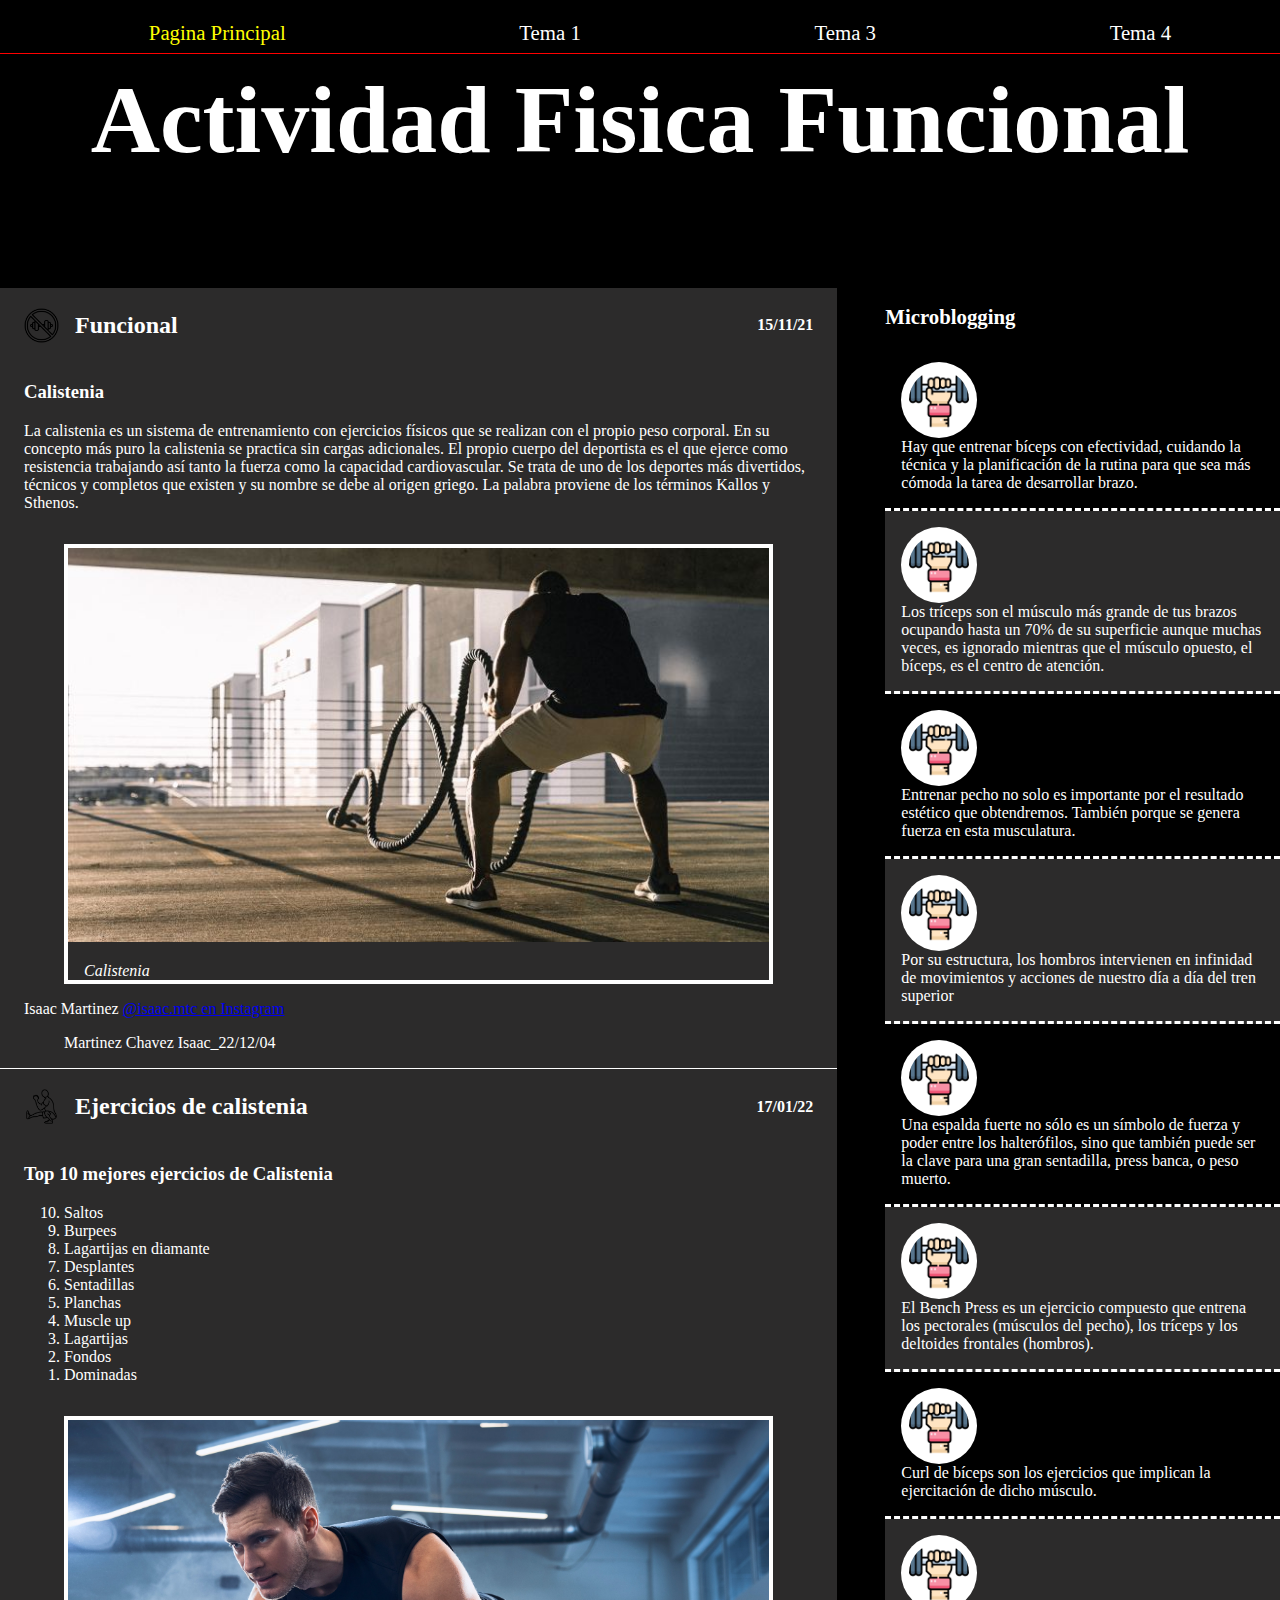
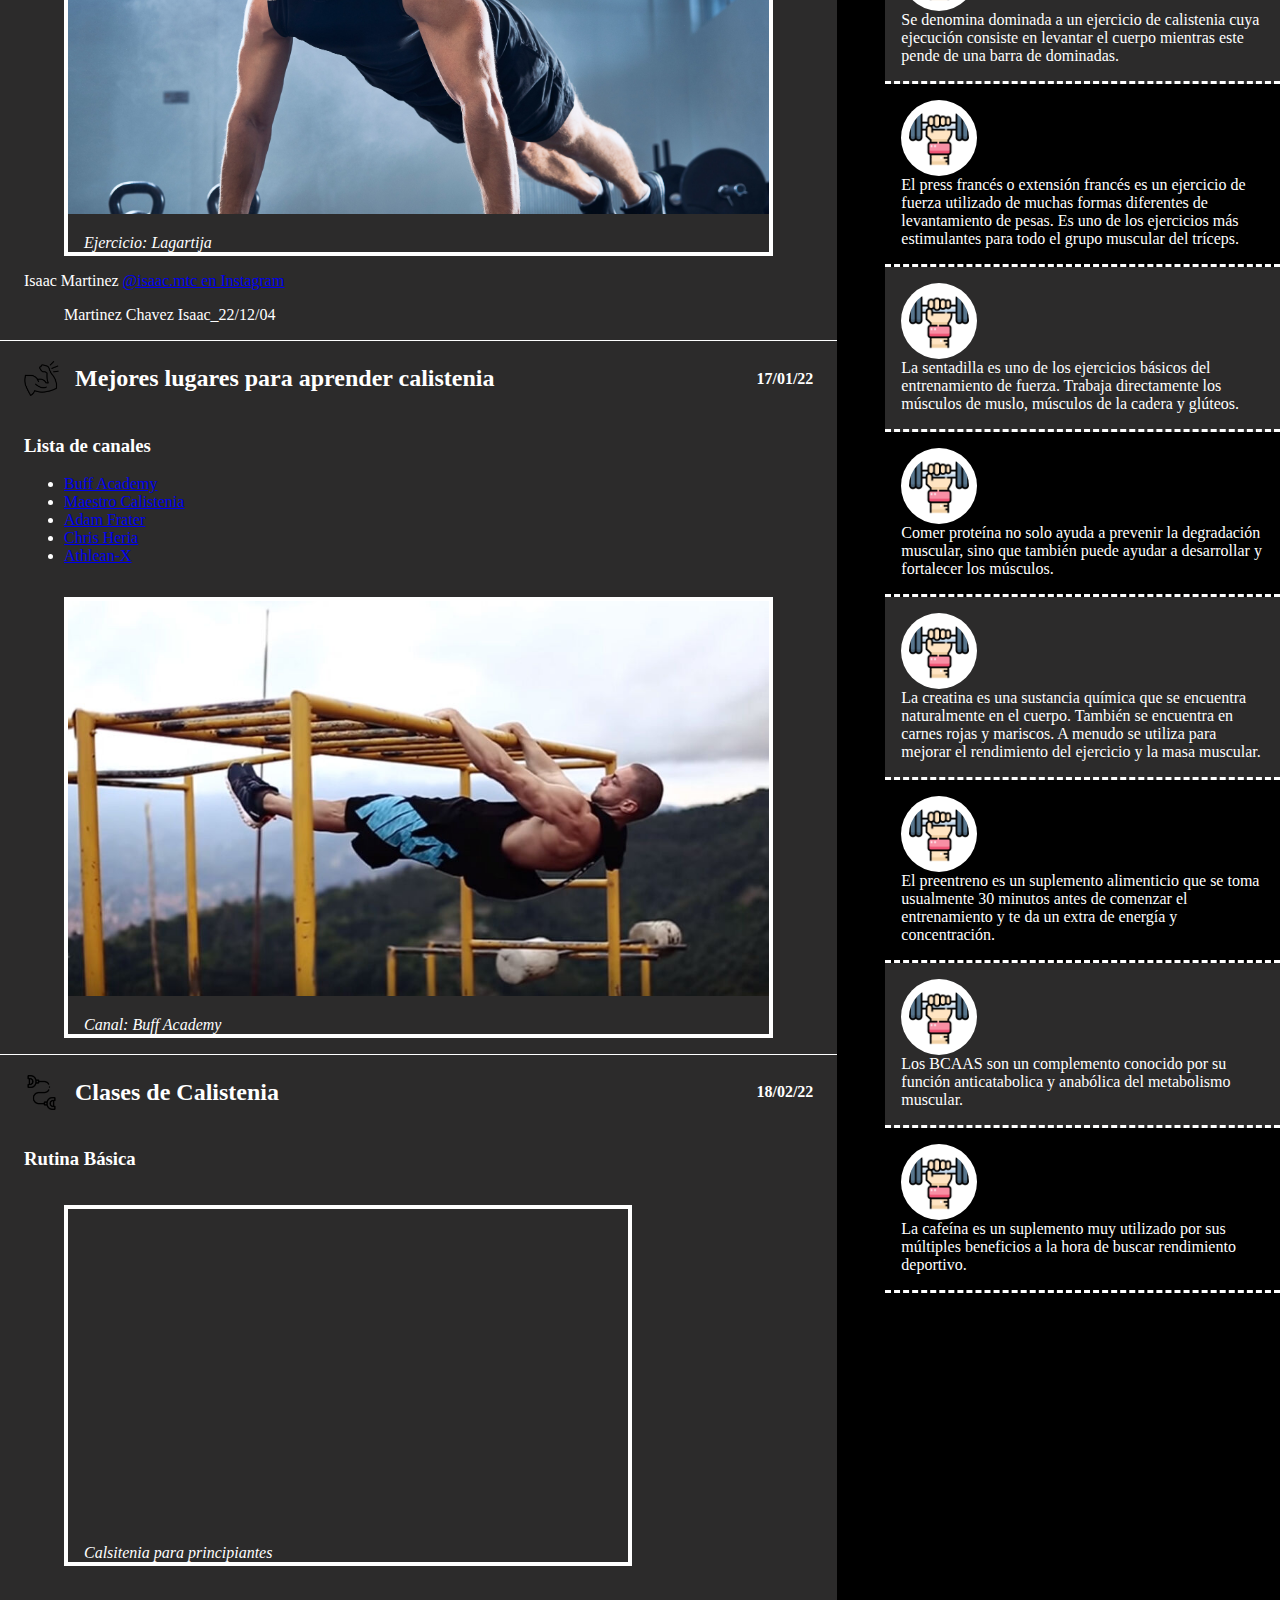
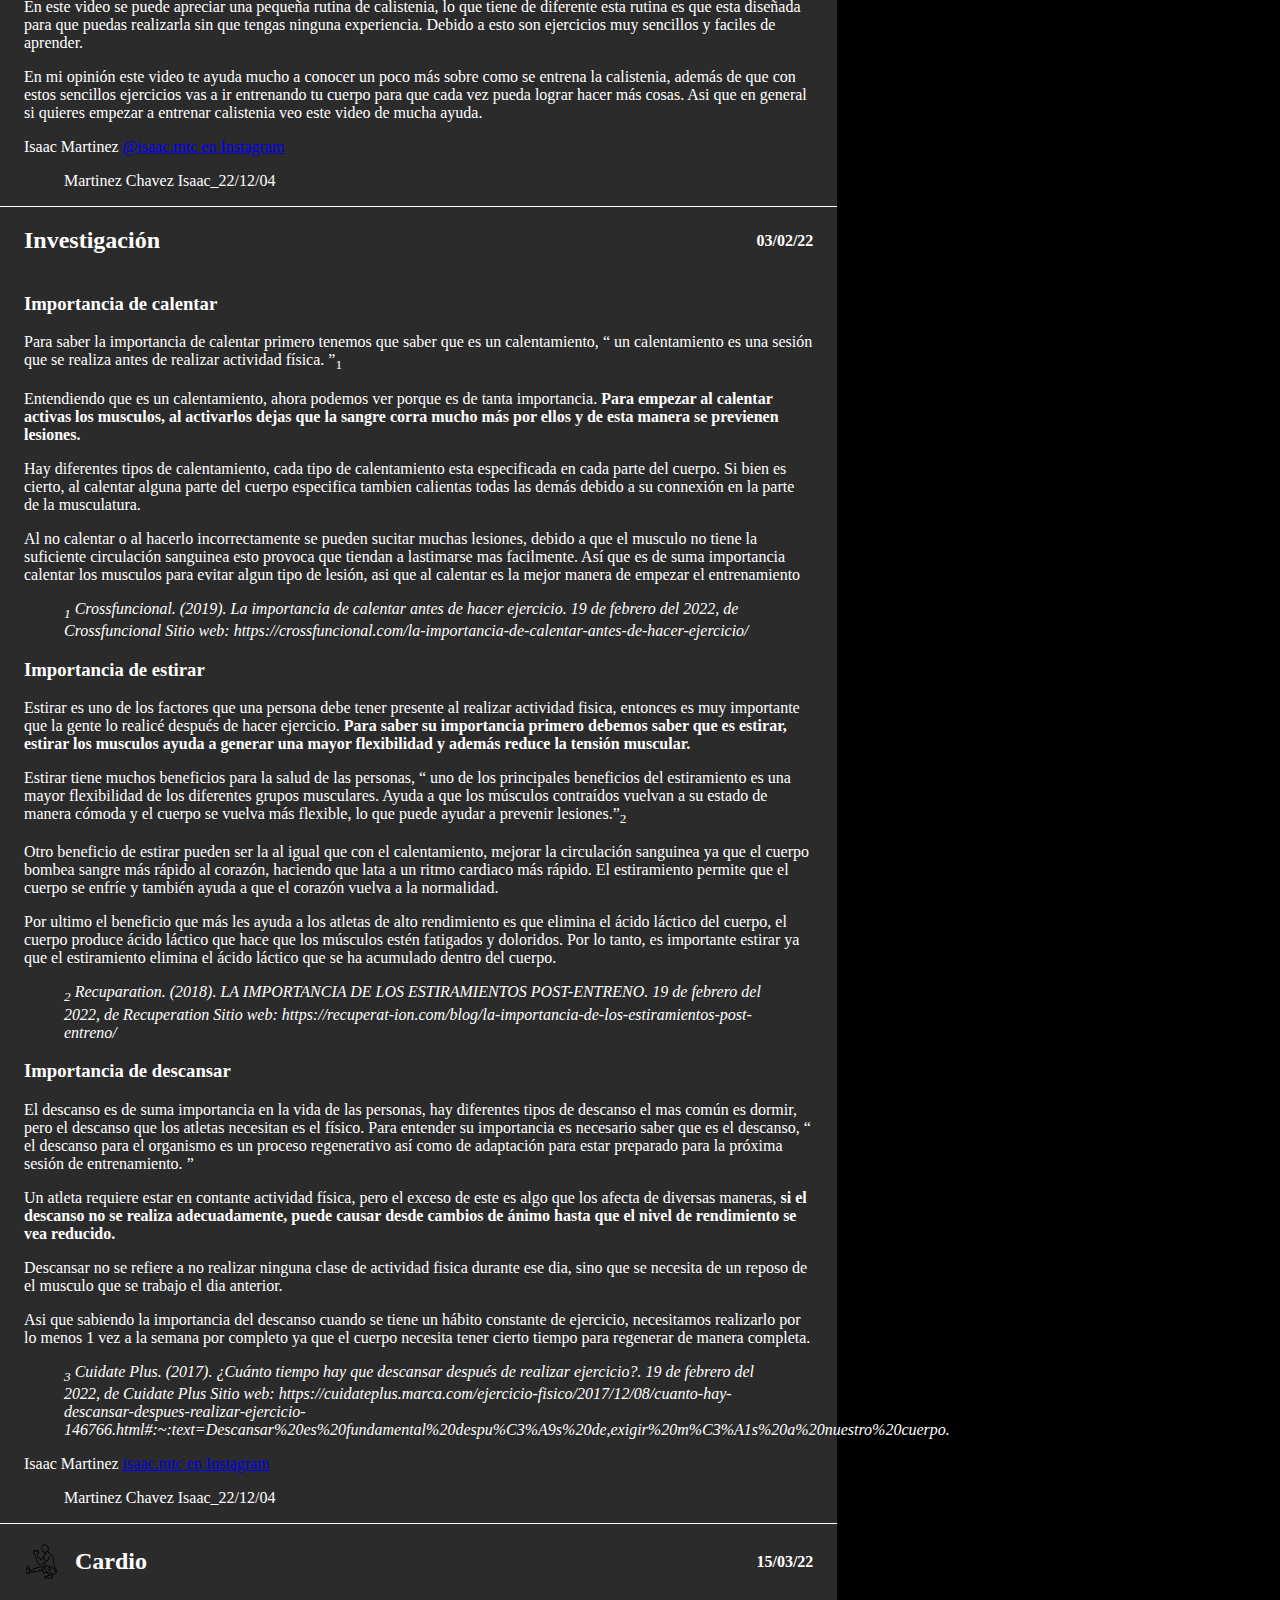
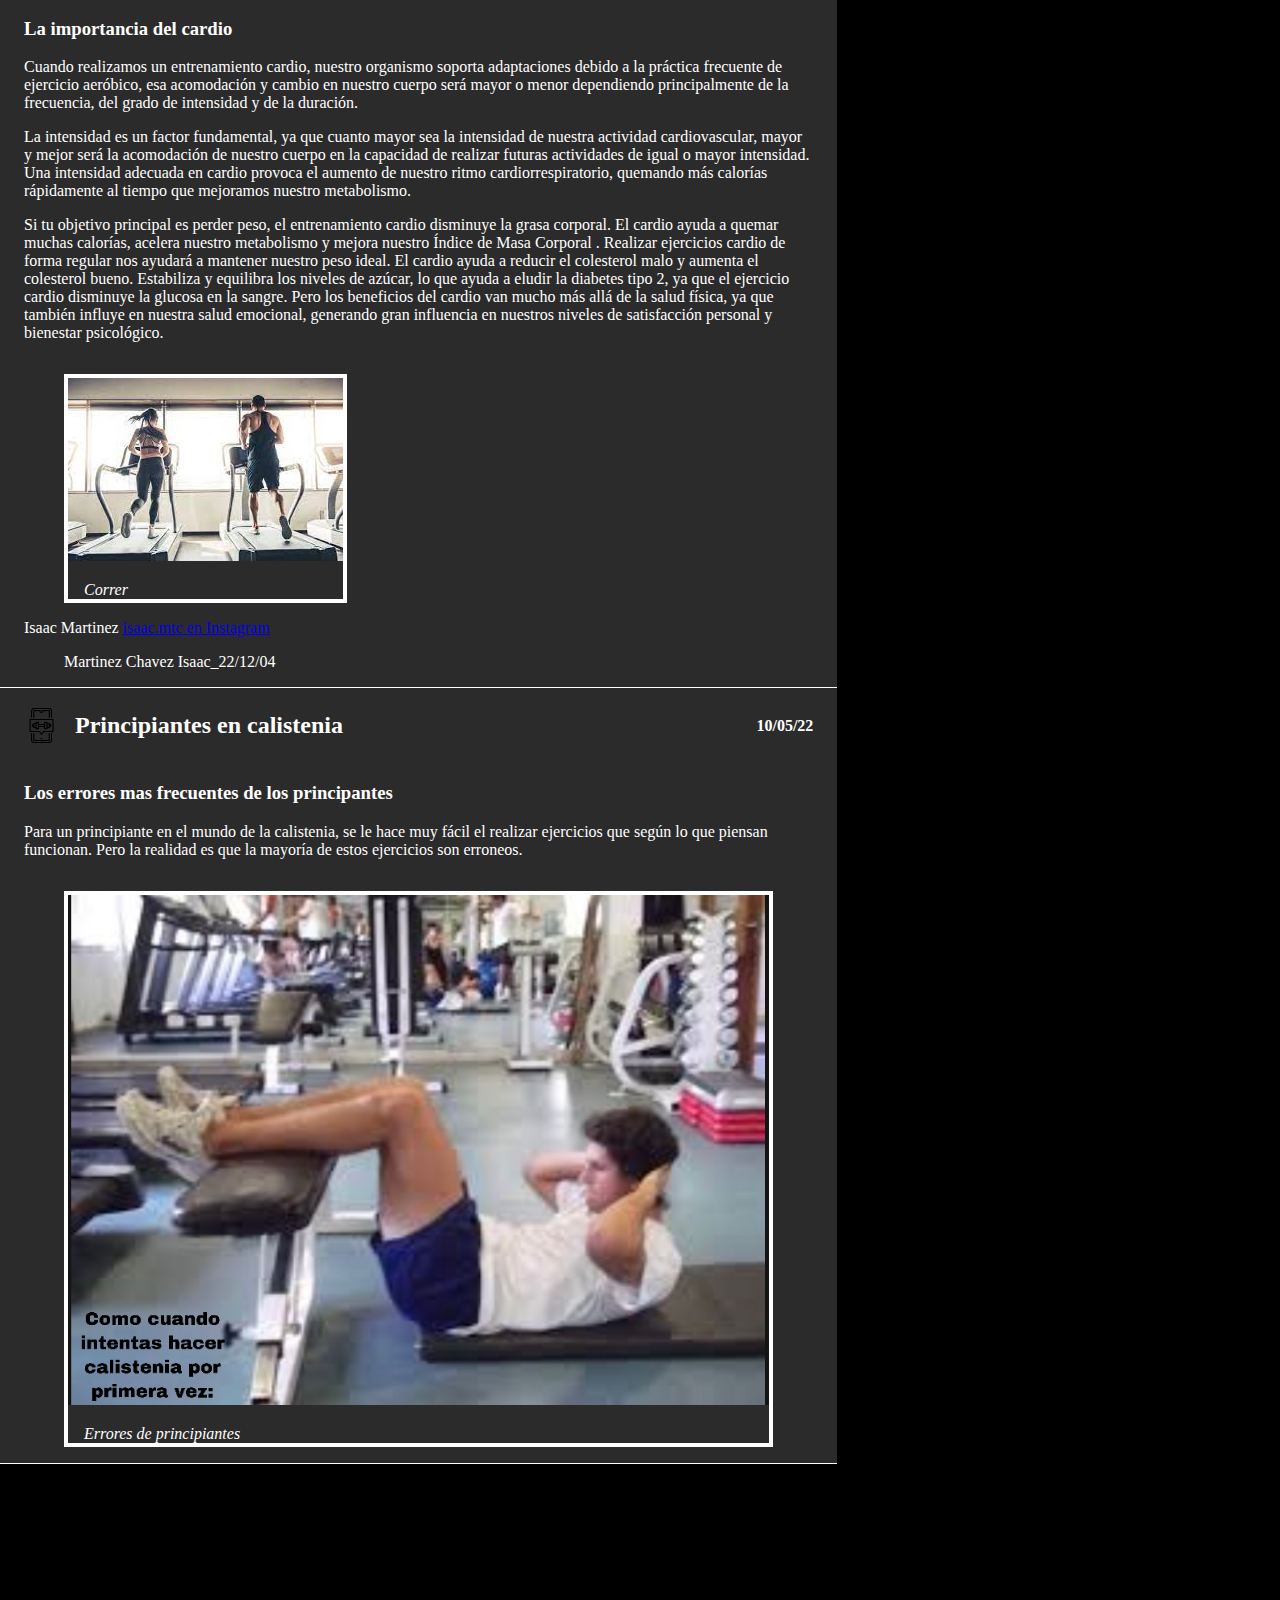
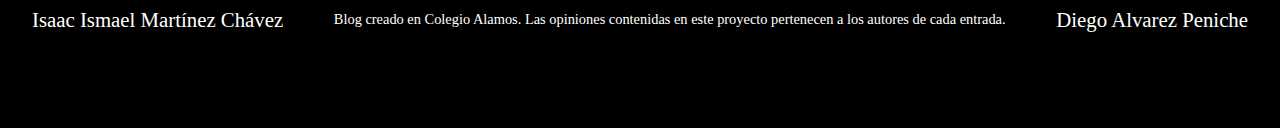
<file: tema2.html>
<!DOCTYPE html>
<html lang="en">

    <head>
        <meta charset="UTF-8">
        <title>
            Ejercicio
        </title>
        <link rel="stylesheet" href="assets/Style/estilos_isaacmartinez.css">
    </head>

    <body>
        <nav>
            <ul>
                <li><a class="resaltado" href="index.html" target="_blank">Pagina Principal</a></li>
                <li><a href="tema1.html"> Tema 1</a></li>
                <li><a href="tema3.html"> Tema 3</a></li>
                <li><a href="tema4.html"> Tema 4</a></li>
            </ul>
        </nav>
        <section>
            <header id="titulo_del_blog">
                <h1>Actividad Fisica Funcional</h1>
            </header>
            <main>
                <article>
                    <header>
                        <hgroup>
                            <h2> <img src="assets/images/gimnasio.png" alt="gimnasio" width="auto" height="35px">
                                Funcional</h2>
                            <h4>15/11/21</h4>
                        </hgroup>
                    </header>
                    <div>
                        <h3>Calistenia</h3>
                        <p>La calistenia es un sistema de entrenamiento con ejercicios físicos que se realizan con el
                            propio peso corporal. En su concepto más puro la calistenia se practica sin cargas
                            adicionales. El
                            propio cuerpo del deportista es el que ejerce como resistencia trabajando así tanto la
                            fuerza como
                            la capacidad cardiovascular. Se trata de uno de los deportes más divertidos, técnicos y
                            completos que existen y su nombre se debe al origen griego. La palabra proviene de los
                            términos Kallos y
                            Sthenos.
                        </p>
                        <figure class="ilustracion">
                            <img src="assets/images/Ejercicio-Calistenia.jpg" alt="Ejercicio" width="100%"
                                height="auto">
                            <figcaption>Calistenia</figcaption>
                        </figure>
                    </div>
                    <footer>
                        <div>
                            <span>Isaac Martinez</span> <a href="https://www.instagram.com/isaac.mtc"
                                target="_blank">@isaac.mtc
                                en
                                Instagram</a>
                        </div>
                        <blockquote>
                            <p>Martinez Chavez Isaac_22/12/04</p>
                        </blockquote>

                    </footer>

                </article>
                <article>
                    <header>
                        <hgroup>
                            <h2> <img src="assets/images/ejercicio.png" alt="ejercicio" width="auto"
                                    height="35px">Ejercicios de
                                calistenia</h2>
                            <h4>17/01/22</h4>
                        </hgroup>
                    </header>
                    <div>
                        <h3>Top 10 mejores ejercicios de Calistenia</h3>
                        <ol reversed>
                            <li>Saltos</li>
                            <li>Burpees</li>
                            <li>Lagartijas en diamante</li>
                            <li>Desplantes </li>
                            <li>Sentadillas</li>
                            <li>Planchas</li>
                            <li>Muscle up</li>
                            <li>Lagartijas</li>
                            <li>Fondos</li>
                            <li>Dominadas</li>
                        </ol>
                        <figure class="ilustracion">
                            <img src="assets/images/Lagartijas.jpg" alt="Lagartija" width="100%" height="auto">
                            <figcaption>Ejercicio: Lagartija</figcaption>
                        </figure>
                    </div>
                    <footer>
                        <div>
                            <span>Isaac Martinez</span> <a href="https://www.instagram.com/isaac.mtc"
                                target="_blank">@isaac.mtc
                                en
                                Instagram</a>
                        </div>
                        <blockquote>
                            <p>Martinez Chavez Isaac_22/12/04</p>
                        </blockquote>

                    </footer>

                </article>
                <article>
                    <header>
                        <hgroup>
                            <h2> <img src="assets/images/musculo.png" alt="musculo" width="auto" height="35px"> Mejores
                                lugares
                                para aprender calistenia</h2>
                            <h4>17/01/22</h4>
                        </hgroup>
                    </header>
                    <div>
                        <h3>Lista de canales</h3>
                        <ul>
                            <li><a href="https://www.youtube.com/watch?v=J1kCS6eSCqE" target="_blank">Buff Academy</a>
                            </li>
                            <li><a href="https://www.youtube.com/watch?v=t3oyHt0kNNw" target="_blank">Maestro
                                    Calistenia</a>
                            </li>
                            <li><a href="https://www.youtube.com/watch?v=hEXjX6nwDoY" target="_blank">Adam Frater</a>
                            </li>
                            <li><a href="https://www.youtube.com/watch?v=QIaWg5nBWE4" target="_blank">Chris Heria</a>
                            </li>
                            <li><a href="https://www.youtube.com/watch?v=5uFpo7KHOrI" target="_blank">Athlean-X</a></li>
                        </ul>
                        <figure class="ilustracion">
                            <img src="assets/images/Calistenia.jpg" alt="Calistenia" width="100%" height="auto">
                            <figcaption>Canal: Buff Academy</figcaption>
                        </figure>
                    </div>
                </article>
                <article>
                    <header>
                        <hgroup>

                            <h2> <img src="assets/images/banda-calistenia.png" alt="Banda" width="auto" height="35px">
                                Clases de Calistenia</h2>
                            <h4>18/02/22</h4>
                        </hgroup>
                    </header>
                    <div>
                        <h3>Rutina Básica</h3>
                        <figure class="ilustracion">
                            <iframe width="560" height="315" src="https://www.youtube.com/embed/mcZtr760Tn0"
                                title="YouTube video player" frameborder="0"
                                allow="accelerometer; autoplay; clipboard-write; encrypted-media; gyroscope; picture-in-picture"
                                allowfullscreen></iframe>
                            <figcaption>Calsitenia para principiantes</figcaption>
                        </figure>
                        <p>En este video se puede apreciar una pequeña rutina de calistenia, lo que tiene de diferente
                            esta
                            rutina es que esta diseñada para que puedas realizarla
                            sin que tengas ninguna experiencia. Debido a esto son ejercicios muy sencillos y faciles de
                            aprender.
                        </p>

                        <p>En mi opinión este video te ayuda mucho a conocer un poco más sobre como se entrena la
                            calistenia,
                            además de que con estos sencillos ejercicios vas a ir
                            entrenando tu cuerpo para que cada vez pueda lograr hacer más cosas. Asi que en general si
                            quieres
                            empezar a entrenar calistenia veo este video de mucha ayuda.
                        </p>
                    </div>
                    <footer>
                        <div>
                            <span>Isaac Martinez</span> <a href="https://www.instagram.com/isaac.mtc"
                                target="_blank">@isaac.mtc
                                en
                                Instagram</a>
                        </div>
                        <blockquote>
                            <p>Martinez Chavez Isaac_22/12/04</p>
                        </blockquote>

                    </footer>

                </article>
                <article>
                    <header>
                        <hgroup>
                            <h2>Investigación</h2>
                            <h4>03/02/22</h4>
                        </hgroup>
                    </header>
                    <div>
                        <h3>Importancia de calentar</h3>
                        <p>Para saber la importancia de calentar primero tenemos que saber que es un calentamiento, <q>
                                un calentamiento es una sesión que se realiza antes de realizar actividad física.
                            </q><sub>1</sub> </p>
                        <p>Entendiendo que es un calentamiento, ahora podemos ver porque es de tanta importancia.
                            <strong> Para empezar al calentar activas los musculos, al activarlos dejas que la sangre
                                corra mucho más por ellos y de esta manera se previenen lesiones.</strong>
                        </p>
                        <p>Hay diferentes tipos de calentamiento, cada tipo de calentamiento esta especificada en cada
                            parte del cuerpo. Si bien es cierto, al calentar alguna parte del cuerpo especifica tambien
                            calientas todas las demás debido a su connexión en la parte de la musculatura.</p>
                        <p>Al no calentar o al hacerlo incorrectamente se pueden sucitar muchas lesiones, debido a que
                            el musculo no tiene la suficiente circulación sanguinea esto provoca que tiendan a
                            lastimarse mas facilmente. Así que es de suma importancia calentar los musculos para evitar
                            algun tipo de lesión, asi que al calentar es la mejor manera de empezar el entrenamiento</p>
                        <blockquote>
                            <p> <cite><sub>1</sub> Crossfuncional. (2019). La importancia de calentar antes de hacer
                                    ejercicio. 19 de febrero del 2022, de Crossfuncional Sitio web:
                                    https://crossfuncional.com/la-importancia-de-calentar-antes-de-hacer-ejercicio/</cite>
                            </p>
                        </blockquote>

                        <h3>Importancia de estirar</h3>
                        <p>Estirar es uno de los factores que una persona debe tener presente al realizar actividad
                            fisica, entonces es muy importante que la gente lo realicé después de hacer ejercicio.
                            <strong> Para saber su importancia primero debemos saber que es estirar, estirar los
                                musculos ayuda a generar una mayor flexibilidad y además reduce la tensión
                                muscular.</strong>
                        </p>
                        <p>Estirar tiene muchos beneficios para la salud de las personas, <q> uno de los principales
                                beneficios del estiramiento es una mayor flexibilidad de los diferentes grupos
                                musculares. Ayuda a que los músculos contraídos vuelvan a su estado de manera cómoda y
                                el cuerpo se vuelva más flexible, lo que puede ayudar a prevenir
                                lesiones.</q><sub>2</sub></p>
                        <p>Otro beneficio de estirar pueden ser la al igual que con el calentamiento, mejorar la
                            circulación sanguinea ya que el cuerpo bombea sangre más rápido al corazón, haciendo que
                            lata a un ritmo cardiaco más rápido. El estiramiento permite que el cuerpo se enfríe y
                            también ayuda a que el corazón vuelva a la normalidad.</p>
                        <p>Por ultimo el beneficio que más les ayuda a los atletas de alto rendimiento es que elimina el
                            ácido láctico del cuerpo, el cuerpo produce ácido láctico que hace que los músculos estén
                            fatigados y doloridos. Por lo tanto, es importante estirar ya que el estiramiento elimina el
                            ácido láctico que se ha acumulado dentro del cuerpo.</p>
                        <blockquote>
                            <p> <cite><sub>2</sub> Recuparation. (2018). LA IMPORTANCIA DE LOS ESTIRAMIENTOS
                                    POST-ENTRENO. 19 de febrero del 2022, de Recuperation Sitio web:
                                    https://recuperat-ion.com/blog/la-importancia-de-los-estiramientos-post-entreno/
                                </cite></p>
                        </blockquote>
                        <h3>Importancia de descansar</h3>
                        <p>El descanso es de suma importancia en la vida de las personas, hay diferentes tipos de
                            descanso el mas común es dormir, pero el descanso que los atletas necesitan es el físico.
                            Para entender su importancia es necesario saber que es el descanso, <q> el descanso para el
                                organismo es un proceso regenerativo así como de adaptación para estar preparado para la
                                próxima sesión de entrenamiento. </q> </p>
                        <p>Un atleta requiere estar en contante actividad física, pero el exceso de este es algo que los
                            afecta de diversas maneras, <strong> si el descanso no se realiza adecuadamente, puede
                                causar desde
                                cambios de ánimo hasta que el nivel de rendimiento se vea reducido.</strong> </p>
                        <p>Descansar no se refiere a no realizar ninguna clase de actividad fisica durante ese dia, sino
                            que se necesita de un reposo de el musculo que se trabajo el dia anterior. </p>
                        <p>Asi que sabiendo la importancia del descanso cuando se tiene un hábito constante de
                            ejercicio, necesitamos realizarlo por lo menos 1 vez a la semana por completo ya que el
                            cuerpo necesita tener cierto tiempo para regenerar de manera completa.</p>
                        <blockquote>
                            <p> <cite><sub>3</sub> Cuidate Plus. (2017). ¿Cuánto tiempo hay que descansar después de
                                    realizar ejercicio?. 19 de febrero del 2022, de Cuidate Plus Sitio web:
                                    https://cuidateplus.marca.com/ejercicio-fisico/2017/12/08/cuanto-hay-descansar-despues-realizar-ejercicio-146766.html#:~:text=Descansar%20es%20fundamental%20despu%C3%A9s%20de,exigir%20m%C3%A1s%20a%20nuestro%20cuerpo.</cite>
                            </p>
                        </blockquote>
                    </div>
                    <footer>
                        <div>
                            <span>Isaac Martinez</span> <a href="https://www.instagram.com/isaac.mtc/" target="_blank">
                                isaac.mtc en Instagram</a>
                        </div>
                        <blockquote>
                            <p>Martinez Chavez Isaac_22/12/04</p>
                        </blockquote>
                    </footer>
                </article>
                <article>
                    <header>
                        <hgroup>
                            <h2> <img src="assets/images/ejercicio.png" alt="cardio" width="auto" height="35px"> Cardio
                            </h2>
                            <h4>15/03/22</h4>
                        </hgroup>
                    </header>
                    <div>
                        <h3>La importancia del cardio</h3>
                        <p>Cuando realizamos un entrenamiento cardio, nuestro organismo soporta adaptaciones debido a la
                            práctica frecuente de ejercicio aeróbico, esa acomodación y cambio en nuestro cuerpo será
                            mayor o menor dependiendo principalmente de la frecuencia, del grado de intensidad y de la
                            duración.</p>
                        <p>La intensidad es un factor fundamental, ya que cuanto mayor sea la intensidad de nuestra
                            actividad cardiovascular, mayor y mejor será la acomodación de nuestro cuerpo en la
                            capacidad de realizar futuras actividades de igual o mayor intensidad. Una intensidad
                            adecuada en cardio provoca el aumento de nuestro ritmo cardiorrespiratorio, quemando más
                            calorías rápidamente al tiempo que mejoramos nuestro metabolismo.</p>
                        <p>Si tu objetivo principal es perder peso, el entrenamiento cardio disminuye la grasa corporal.
                            El cardio ayuda a quemar muchas calorías, acelera nuestro metabolismo y mejora nuestro
                            Índice de Masa Corporal . Realizar ejercicios cardio de forma regular nos ayudará a mantener
                            nuestro peso ideal. El cardio ayuda a reducir el colesterol malo y aumenta el colesterol
                            bueno. Estabiliza y equilibra los niveles de azúcar, lo que ayuda a eludir la diabetes tipo
                            2, ya que el ejercicio cardio disminuye la glucosa en la sangre. Pero los beneficios del
                            cardio van mucho más allá de la salud física, ya que también influye en nuestra salud
                            emocional, generando gran influencia en nuestros niveles de satisfacción personal y
                            bienestar psicológico.</p>
                        <figure class="ilustracion">
                            <img src="assets/images/cardio.jpeg" alt="cardio" width="100%" height="auto">
                            <figcaption>Correr</figcaption>
                        </figure>
                    </div>
                    <footer>
                        <div>
                            <span>Isaac Martinez</span> <a href="https://www.instagram.com/isaac.mtc/" target="_blank">
                                isaac.mtc en Instagram</a>
                        </div>
                        <blockquote>
                            <p>Martinez Chavez Isaac_22/12/04</p>
                        </blockquote>
                    </footer>
                </article>
                <article>
                    <header>
                        <hgroup>
                            <h2><img src="assets/images/telefono-inteligente.png" alt="meme" width="auto"
                                    height="35px">Principiantes en calistenia</h2>
                            <h4>10/05/22</h4>
                        </hgroup>
                    </header>
                    <div>
                        <h3>Los errores mas frecuentes de los principantes</h3>
                        <p>Para un principiante en el mundo de la calistenia, se le hace muy fácil el realizar
                            ejercicios que según lo que piensan funcionan. Pero la realidad es que la mayoría de estos
                            ejercicios son erroneos.</p>
                        <figure class="ilustracion">
                            <img src="assets/images/IMG_7046.jpg" alt="principiante" width="100%" height="auto">
                            <figcaption>Errores de principiantes</figcaption>
                        </figure>
                    </div>
                </article>
            </main>
            <aside>
                <h2>Microblogging</h2>
                <div>
                    <img src="assets/images/rutina-de-ejercicio.png" alt="autor" width="60px" height="auto">

                    <span>Hay que entrenar bíceps con efectividad, cuidando la técnica y la planificación de la rutina
                        para que sea más cómoda la tarea de desarrollar brazo.</span>
                </div>
                <div>
                    <img src="assets/images/rutina-de-ejercicio.png" alt="autor" width="60px" height="auto">

                    <span>Los tríceps son el músculo más grande de tus brazos ocupando hasta un 70% de su superficie
                        aunque muchas veces, es ignorado mientras que el músculo opuesto, el bíceps, es el centro de
                        atención.</span>
                </div>
                <div>
                    <img src="assets/images/rutina-de-ejercicio.png" alt="autor" width="60px" height="auto">

                    <span>Entrenar pecho no solo es importante por el resultado estético que obtendremos. También porque
                        se genera fuerza en esta musculatura.</span>
                </div>
                <div>
                    <img src="assets/images/rutina-de-ejercicio.png" alt="autor" width="60px" height="auto">

                    <span>Por su estructura, los hombros intervienen en infinidad de movimientos y acciones de nuestro
                        día a día del tren superior</span>
                </div>
                <div>
                    <img src="assets/images/rutina-de-ejercicio.png" alt="autor" width="60px" height="auto">

                    <span>Una espalda fuerte no sólo es un símbolo de fuerza y ​​poder entre los halterófilos, sino que
                        también puede ser la clave para una gran sentadilla, press banca, o peso muerto.</span>
                </div>
                <div>
                    <img src="assets/images/rutina-de-ejercicio.png" alt="autor" width="60px" height="auto">

                    <span>El Bench Press es un ejercicio compuesto que entrena los pectorales (músculos del pecho), los
                        tríceps y los deltoides frontales (hombros).</span>
                </div>
                <div>
                    <img src="assets/images/rutina-de-ejercicio.png" alt="autor" width="60px" height="auto">

                    <span>Curl de bíceps son los ejercicios que implican la ejercitación de dicho músculo.</span>
                </div>
                <div>
                    <img src="assets/images/rutina-de-ejercicio.png" alt="autor" width="60px" height="auto">

                    <span>Se denomina dominada a un ejercicio de calistenia cuya ejecución consiste en levantar el
                        cuerpo mientras este pende de una barra de dominadas.</span>
                </div>
                <div>
                    <img src="assets/images/rutina-de-ejercicio.png" alt="autor" width="60px" height="auto">

                    <span>El press francés o extensión francés es un ejercicio de fuerza utilizado de muchas formas
                        diferentes de levantamiento de pesas. Es uno de los ejercicios más estimulantes para todo el
                        grupo muscular del tríceps.</span>
                </div>
                <div>
                    <img src="assets/images/rutina-de-ejercicio.png" alt="autor" width="60px" height="auto">

                    <span>La sentadilla es uno de los ejercicios básicos del entrenamiento de fuerza. Trabaja
                        directamente los músculos de muslo, músculos de la cadera y glúteos.</span>
                </div>
                <div>
                    <img src="assets/images/rutina-de-ejercicio.png" alt="autor" width="60px" height="auto">

                    <span>Comer proteína no solo ayuda a prevenir la degradación muscular, sino que también puede ayudar
                        a desarrollar y fortalecer los músculos.</span>
                </div>
                <div>
                    <img src="assets/images/rutina-de-ejercicio.png" alt="autor" width="60px" height="auto">

                    <span>La creatina es una sustancia química que se encuentra naturalmente en el cuerpo. También se
                        encuentra en carnes rojas y mariscos. A menudo se utiliza para mejorar el rendimiento del
                        ejercicio y la masa muscular.</span>
                </div>
                <div>
                    <img src="assets/images/rutina-de-ejercicio.png" alt="autor" width="60px" height="auto">

                    <span> El preentreno es un suplemento alimenticio que se toma usualmente 30 minutos antes de
                        comenzar el entrenamiento y te da un extra de energía y concentración.</span>
                </div>
                <div>
                    <img src="assets/images/rutina-de-ejercicio.png" alt="autor" width="60px" height="auto">

                    <span>Los BCAAS son un complemento conocido por su función anticatabolica y anabólica del
                        metabolismo muscular.</span>
                </div>
                <div>
                    <img src="assets/images/rutina-de-ejercicio.png" alt="autor" width="60px" height="auto">

                    <span>La cafeína es un suplemento muy utilizado por sus múltiples beneficios a la hora de buscar
                        rendimiento deportivo.</span>
                </div>

            </aside>
            <footer id="footer_blog">
                <div>
                    <span>Isaac Ismael Martínez Chávez</span>
                </div>
                <div>
                    <span>Blog creado en Colegio Alamos.</span>
                    <span>Las opiniones contenidas en este proyecto pertenecen a los autores de cada entrada.</span>
                </div>
                <div>
                    <span>Diego Alvarez Peniche</span>
                </div>
            </footer>
        </section>
    </body>

</html>
</file>
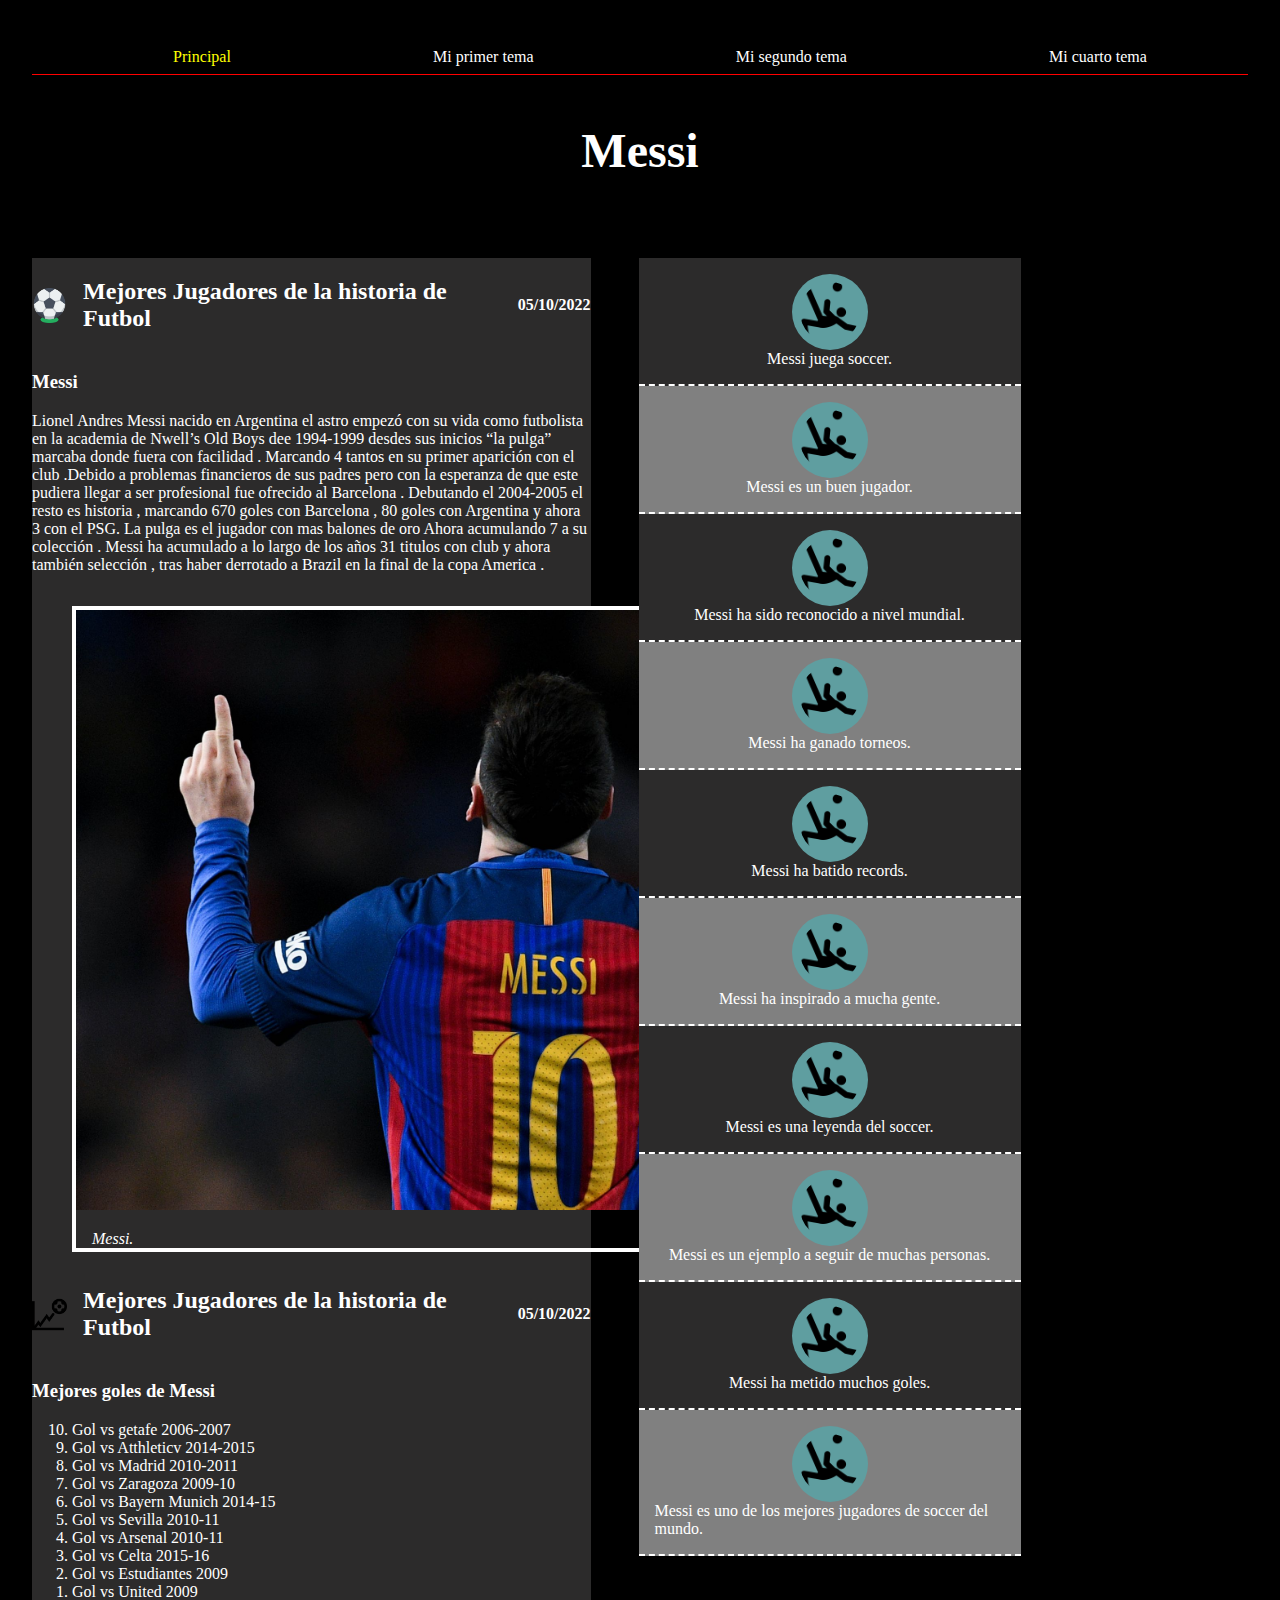
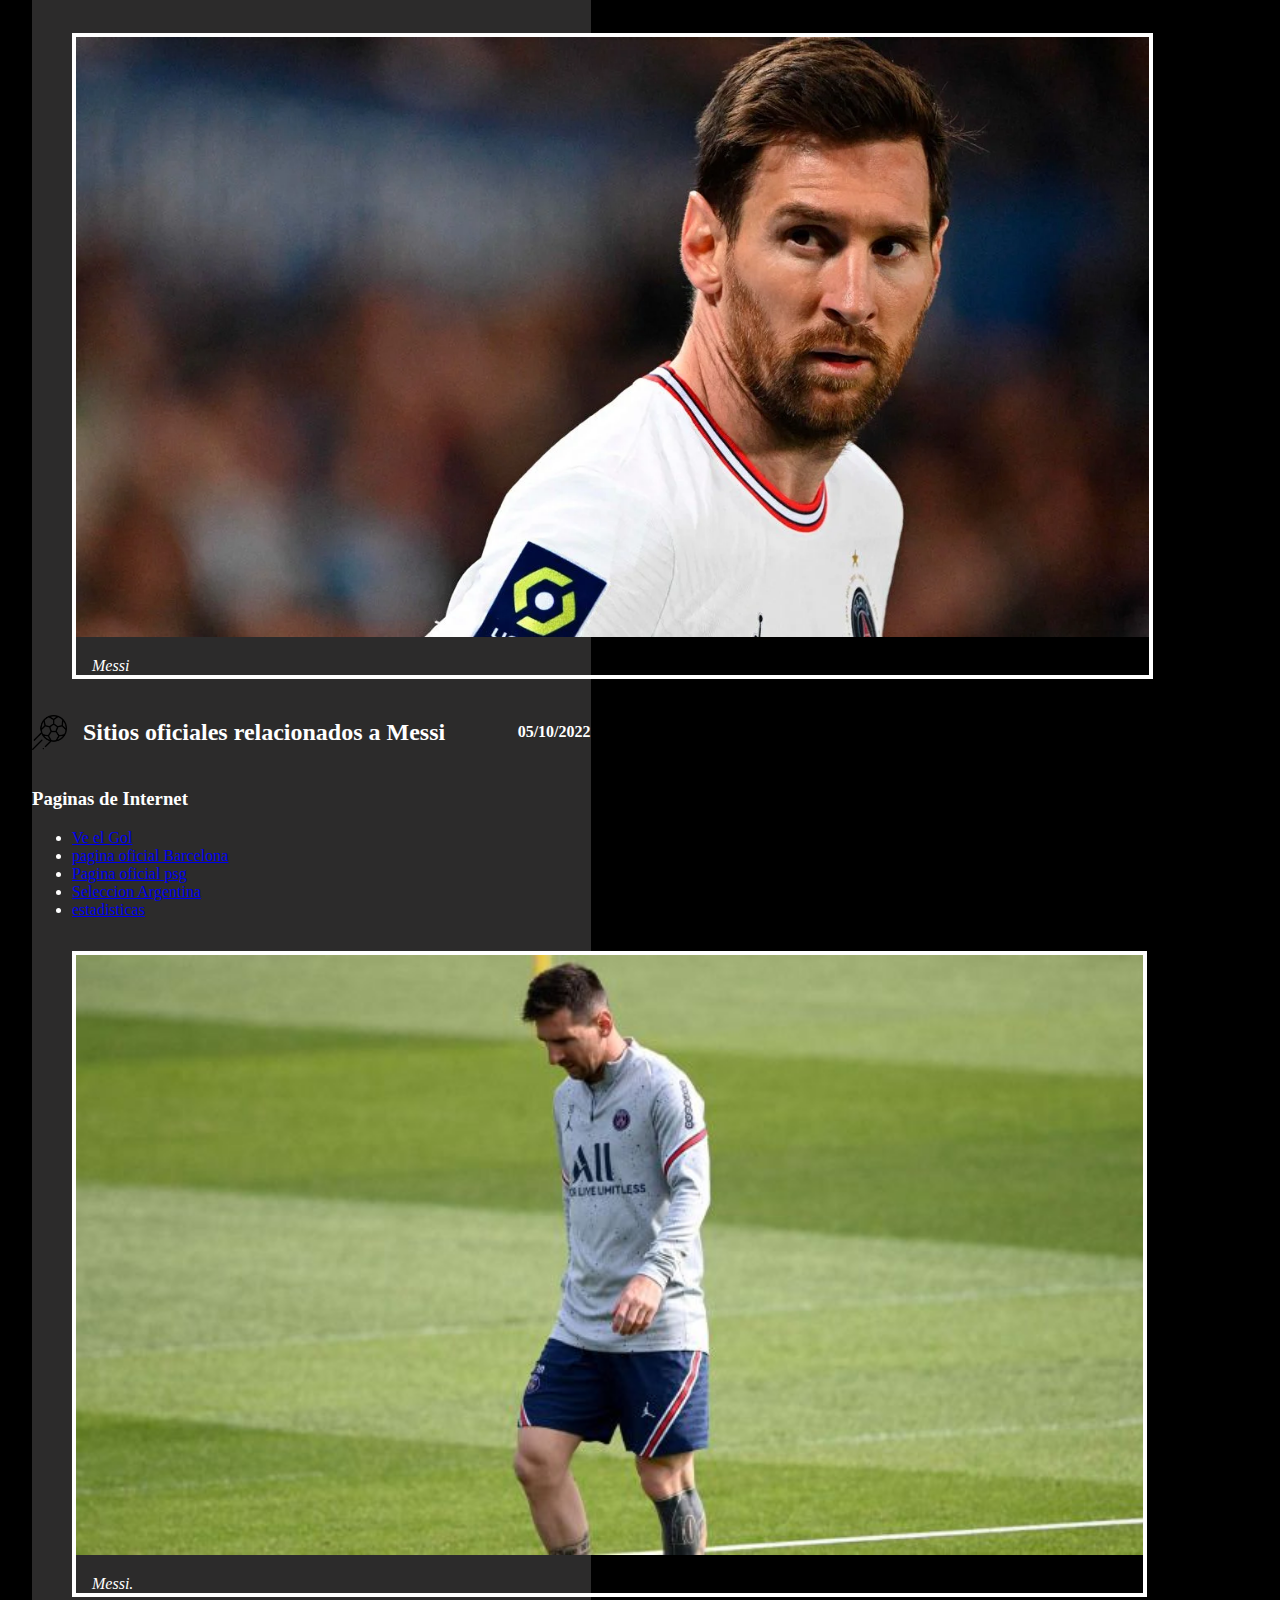
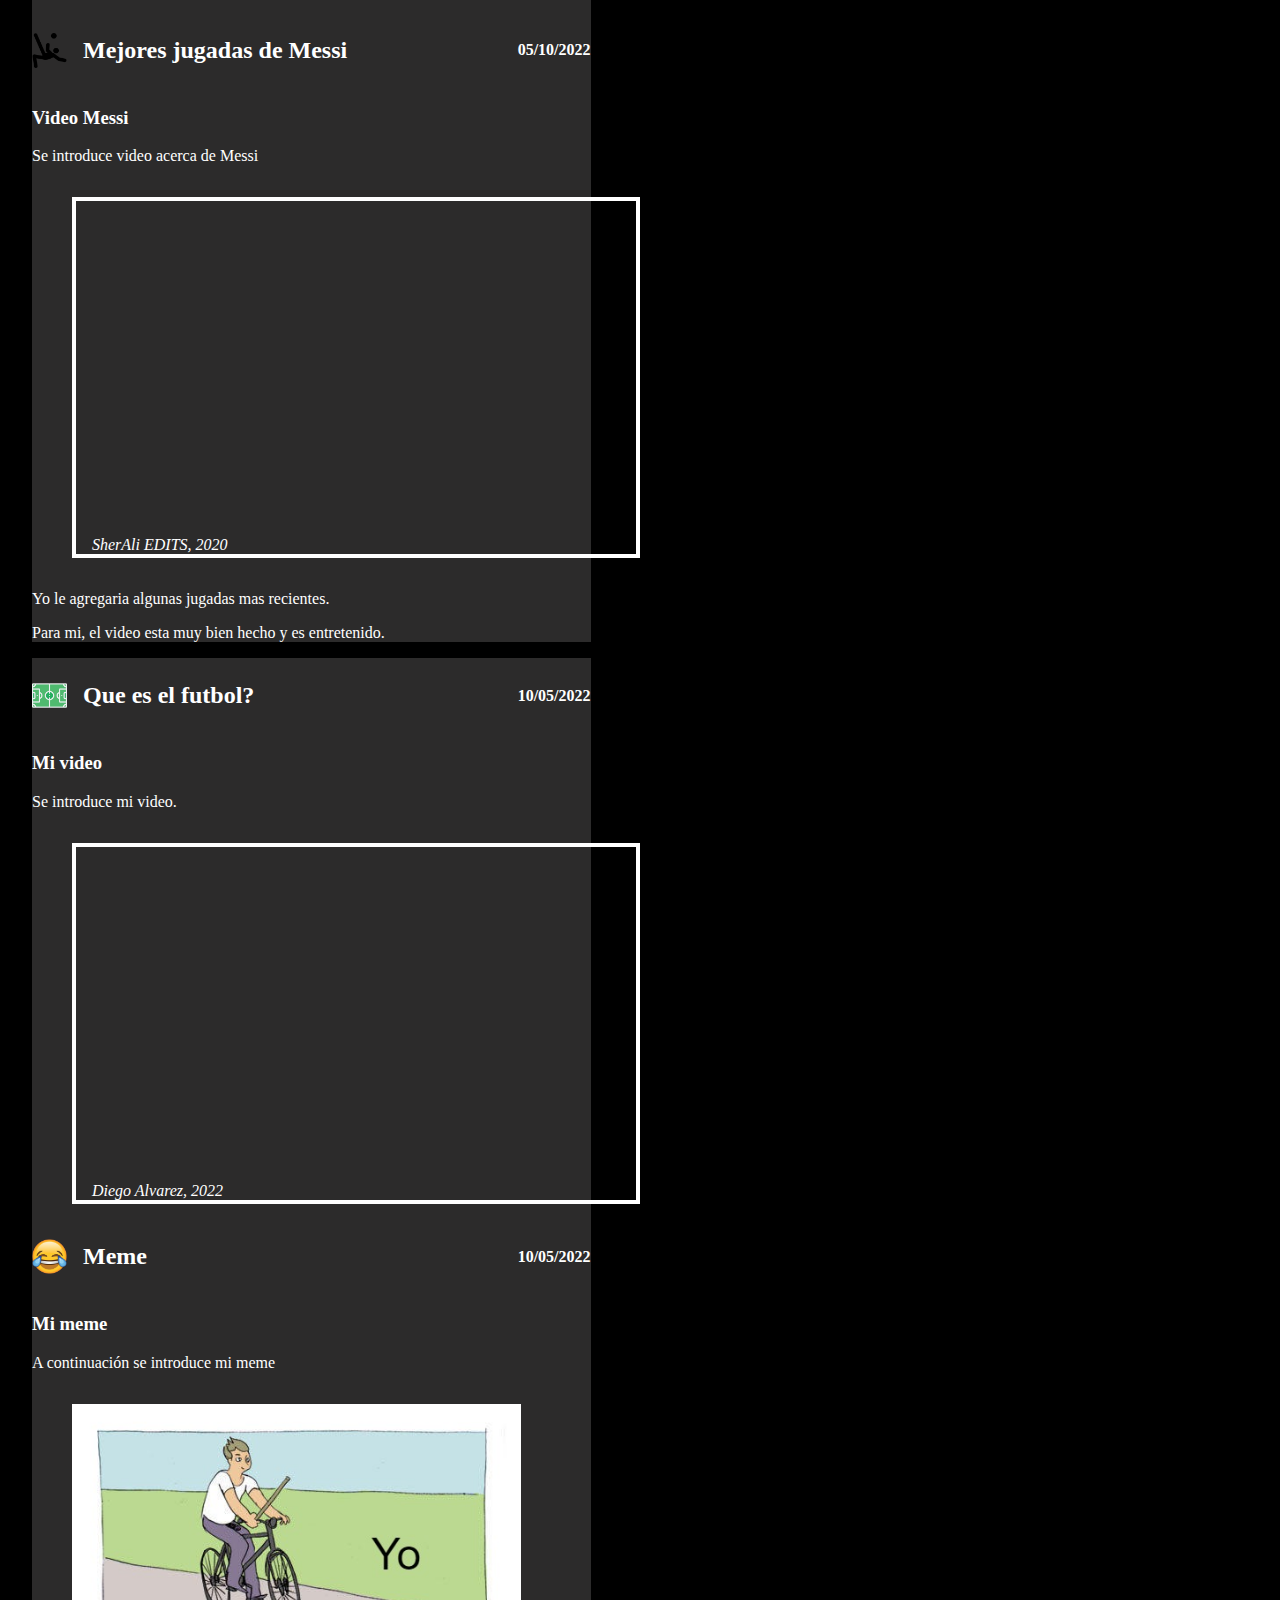
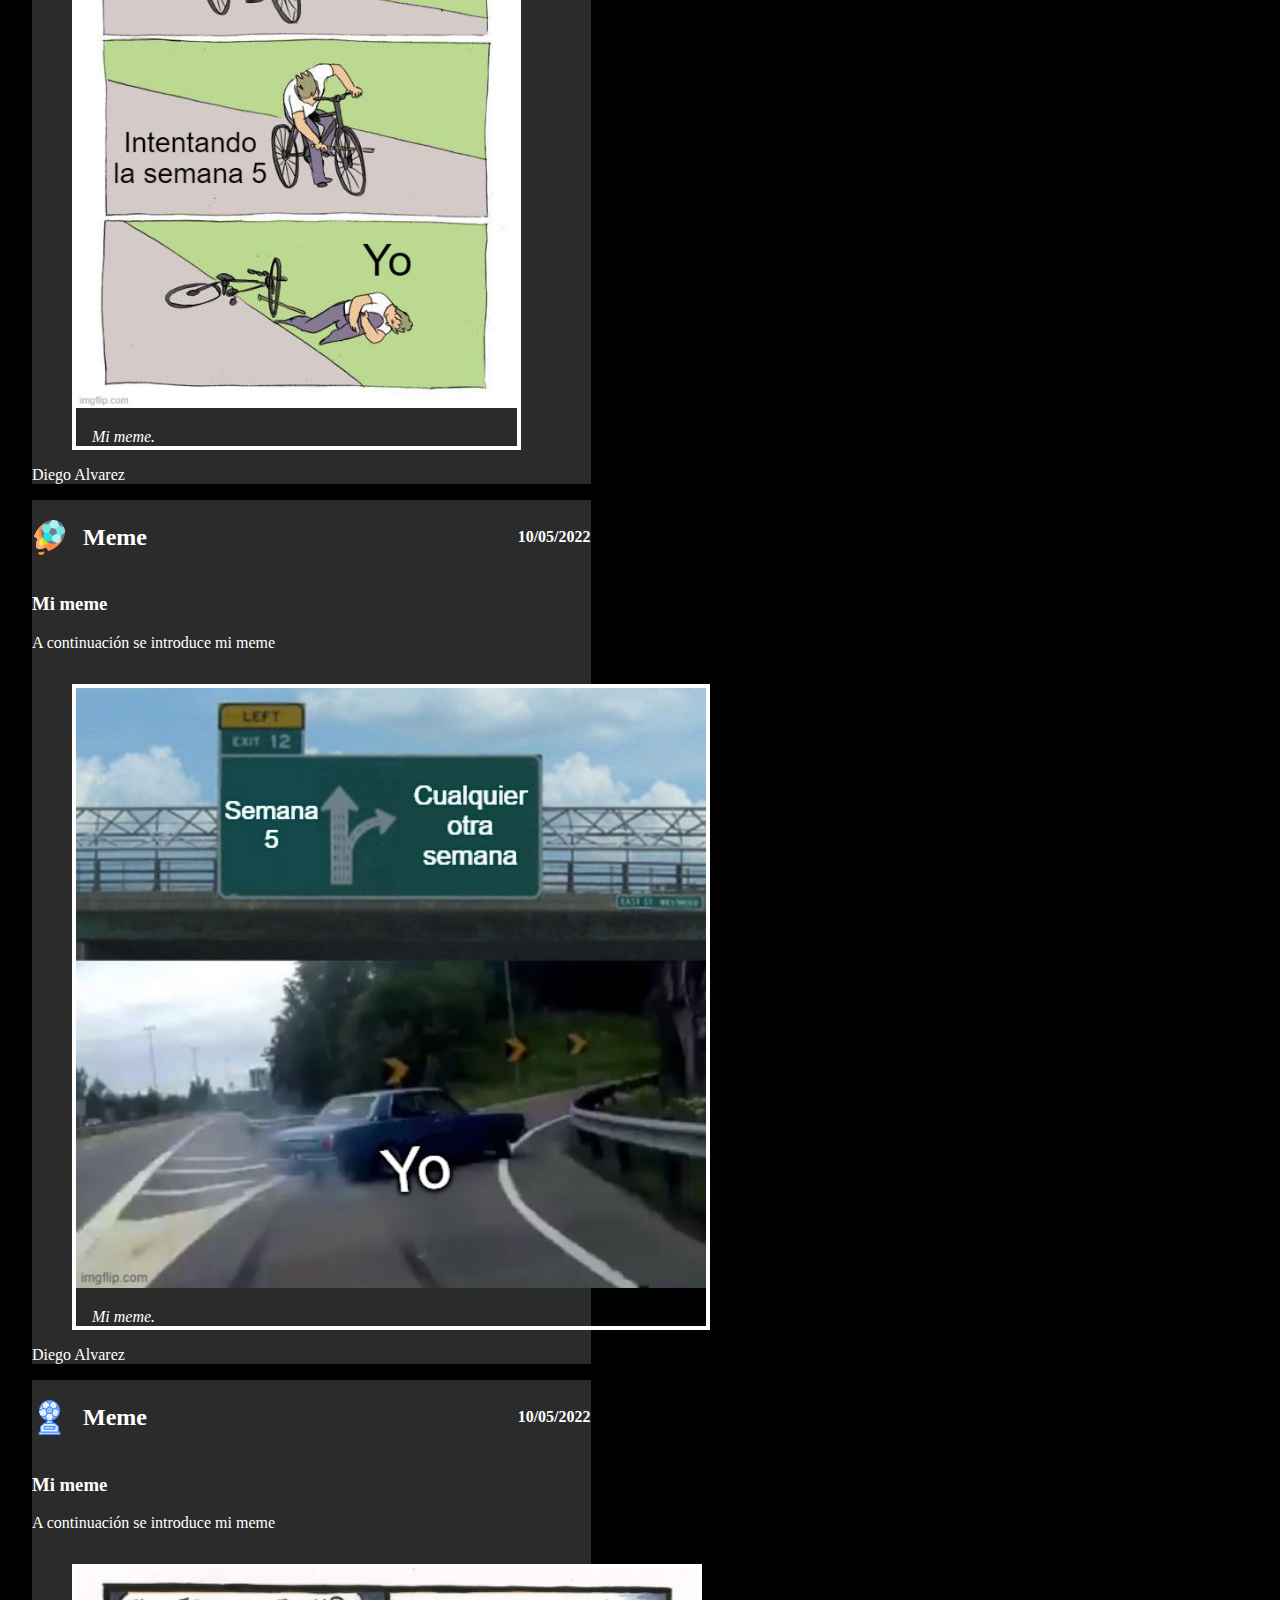
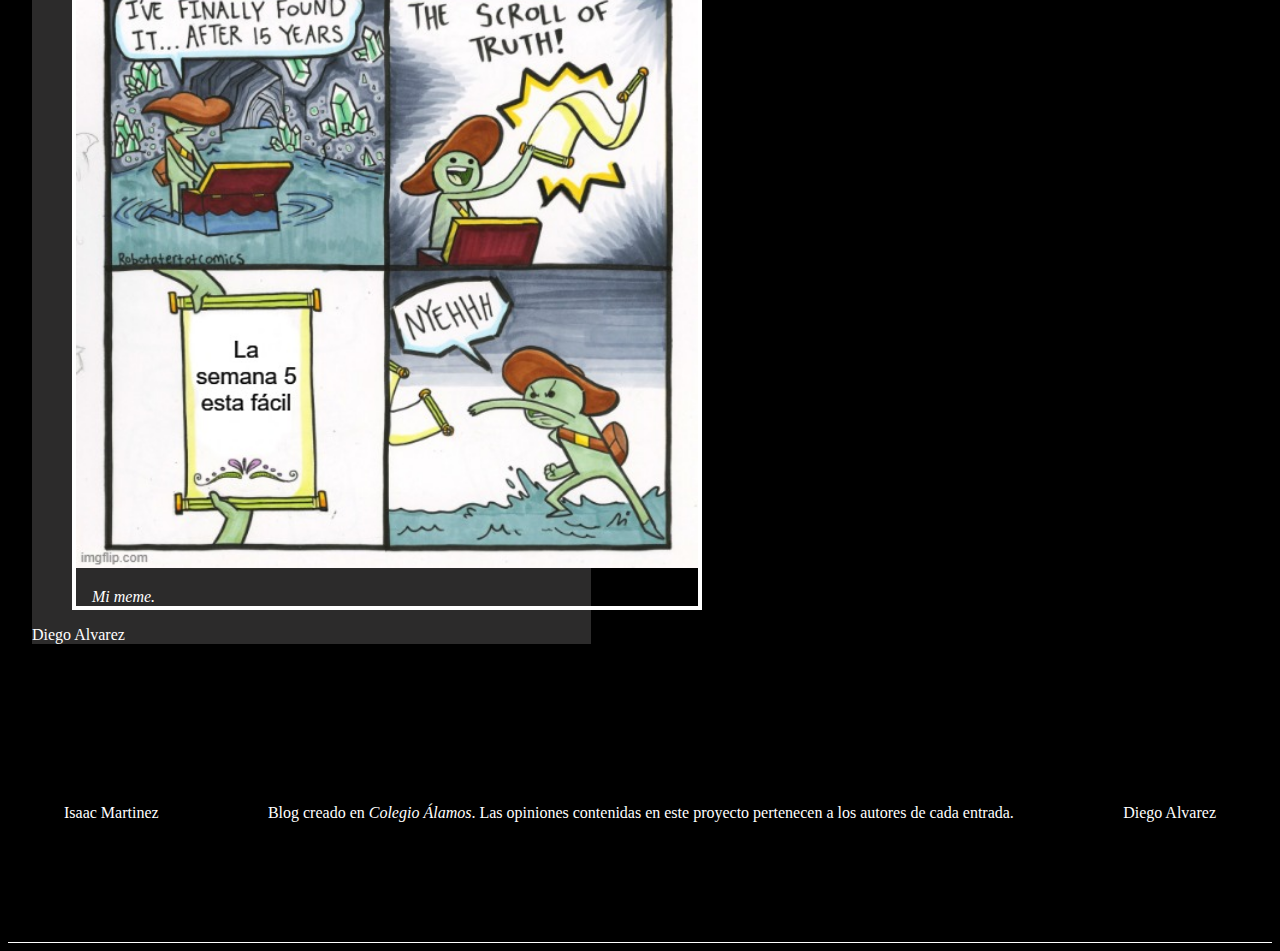
<file: tema3.html>
<!DOCTYPE HTML>
<html lang="es">

    <head>

        <meta charset="UTF-8">
        <Title>La elite del futbol</title>
        <link rel="stylesheet" href="assets/Style/estilos_diego.css">
    </head>

    <body>
        <nav>
            <ul>
                <li><a class="resaltado" href="index.html" target="_blank">Principal</a></li>
                <li><a href="tema1.html">Mi primer tema</a></li>
                <li><a href="tema2.html">Mi segundo tema</a></li>
                <li><a href="tema4.html">Mi cuarto tema</a></li>
            </ul>
        </nav>

        <section>

            <header>
                <h1 id="titulo_del_blog">Messi</h1>
            </header>
            <main>
                <article>
                    <header>
                        <hgroup>
                            <h2><img src="assets/images/a1.png" alt="fut" height="35px" width="auto">Mejores Jugadores
                                de la historia de Futbol</h2>

                            <h4>05/10/2022</h4>


                        </hgroup>
                    </header>
                    <div>

                        <h3>Messi </h3>
                        <p>Lionel Andres Messi nacido en Argentina el astro empezó con su vida como futbolista en la
                            academia de
                            Nwell’s Old Boys dee 1994-1999 desdes sus inicios “la pulga” marcaba donde fuera con
                            facilidad .
                            Marcando 4 tantos en su primer aparición con el club .Debido a problemas financieros de sus
                            padres
                            pero con la esperanza de que este pudiera llegar a ser profesional fue ofrecido al Barcelona
                            .
                            Debutando el 2004-2005 el resto es historia , marcando 670 goles con Barcelona , 80 goles
                            con
                            Argentina y ahora 3 con el PSG. La pulga es el jugador con mas balones de oro Ahora
                            acumulando 7 a su
                            colección . Messi ha acumulado a lo largo de los años 31 titulos con club y ahora también
                            selección ,
                            tras haber derrotado a Brazil en la final de la copa America .

                        </p>

                        <!-- inicia ilustración del artículo -->
                        <figure class="ilustracion">
                            <img src="assets/images/1.jpg" atl="ilustracion Messi" height="600px" width="auto">
                            <figcaption>Messi.</figcaption>
                        </figure>
                        <!-- termina ilustración del artículo -->
                    </div>
                    <footer>

                    </footer>
                </article>
                <article>
                    <header>
                        <hgroup>
                            <h2><img src="assets/images/a2.png" alt="ranking" height="35px" width="auto">
                                Mejores Jugadores de la historia de Futbol
                            </h2>
                            <h4>05/10/2022</h4>
                        </hgroup>
                        <h3>Mejores goles de Messi</h3>
                        <p>
                        <ol reversed>
                            <li>Gol vs getafe 2006-2007</li>
                            <li>Gol vs Atthleticv 2014-2015</li>
                            <li>Gol vs Madrid 2010-2011</li>
                            <li>Gol vs Zaragoza 2009-10</li>
                            <li>Gol vs Bayern Munich 2014-15</li>
                            <li>Gol vs Sevilla 2010-11</li>
                            <li>Gol vs Arsenal 2010-11</li>
                            <li> Gol vs Celta 2015-16</li>
                            <li>Gol vs Estudiantes 2009</li>

                            <li>Gol vs United 2009</li>
                        </ol>

                        </p>
                        <!-- inicia ilustración del artículo -->
                        <figure class="ilustracion">
                            <img src="assets/images/2.webp" alt="ilustracion Messi" height="600px" width="auto">
                            <figcaption>Messi</figcaption>
                        </figure>
                        <!-- termina ilustración del artículo -->
                    </header>
                </article>
                <article>
                    <header>
                        <hgroup>
                            <h2><img src="assets/images/a3.png" alt="fut" height="35px" width="auto">
                                Sitios oficiales relacionados a Messi
                            </h2>
                            <h4>05/10/2022</h4>
                        </hgroup>
                        <h3>Paginas de Internet</h3>
                        <p>
                        <ul>
                            <li><a href="https://www.bing.com/videos/search?q=gol+messi+vs+getafe+2006-2007&view=detail&mid=B37E240FF3E6E9425466B37E240FF3E6E9425466&FORM=VIRE"
                                    target="_blank">Ve el Gol</a></li>
                            <li><a href="https://www.fcbarcelona.com/en/" target="_blank">pagina oficial Barcelona</a>
                            </li>

                            <li><a href="https://es.psg.fr/" target="_blank">Pagina oficial psg</a></li>

                            <li><a href="https://es.wikipedia.org/wiki/Selecci%C3%B3n_de_f%C3%BAtbol_de_Argentina"
                                    target="_blank">Seleccion Argentina</a></li>
                            <li><a href="https://es.wikipedia.org/wiki/Anexo:Estad%C3%ADsticas_de_Lionel_Messi"
                                    target="_blank">estadisticas</a></li>

                        </ul>

                        </p>
                        <!-- inicia ilustración del artículo -->
                        <figure class="ilustracion">
                            <img src="assets/images/3.jpg" atl="ilustracion Messi" height="600px" width="auto">
                            <figcaption>Messi.</figcaption>
                        </figure>
                        <!-- termina ilustración del artículo -->
                    </header>
                </article>
                <!-- inicia entrada: video de YouTube -->
                <article>
                    <header>
                        <hgroup>

                            <!-- Título del artículo -->
                            <h2><img src="assets/images/a4.png" alt="Video-logo" height="35px" width="auto">
                                Mejores
                                jugadas de Messi</h2>

                            <!-- Fecha en la que se escribió el artículo -->
                            <h4>05/10/2022</h4>
                        </hgroup>
                    </header>

                    <!-- inicia contenido del artículo -->
                    <div>

                        <h3>Video Messi</h3>
                        <p>Se introduce video acerca de Messi</p>

                        <!-- inicia video -->
                        <figure class="ilustracion">
                            <iframe width="560" height="315" src="https://www.youtube.com/embed/QE7MAyHTNSY"
                                title="YouTube video player" frameborder="0"
                                allow="accelerometer; autoplay; clipboard-write; encrypted-media; gyroscope; picture-in-picture"
                                allowfullscreen></iframe>
                            <figcaption>SherAli EDITS, 2020</figcaption>
                        </figure>
                        <!-- termina video -->

                        <!-- inician párrafos adicionales -->
                        <p>Yo le agregaria algunas jugadas mas recientes.</p>
                        <p>Para mi, el video esta muy bien hecho y es entretenido.</p>
                        <!-- terminan párrafos adicionales -->

                    </div>
                    <!-- termina contenido del artículo -->

                    <footer>


                    </footer>
                </article>
                <!-- fin entrada: video de YouTube -->
                <!-- inicia entrada: mi video -->
                <article>
                    <header>
                        <hgroup>

                            <!-- Título del artículo -->
                            <h2><img src="assets/images/a5.png" alt="Video-logo" height="35px" width="auto">Que es el
                                futbol?</h2>

                            <!-- Fecha en la que se escribió el artículo -->
                            <h4>10/05/2022</h4>
                        </hgroup>
                    </header>

                    <!-- inicia contenido del artículo -->
                    <div>

                        <h3>Mi video</h3>
                        <p>Se introduce mi video.</p>

                        <!-- inicia video -->
                        <figure class="ilustracion">
                            <iframe width="560" height="315" src="https://www.youtube.com/embed/IVIcVwu9eXM"
                                title="YouTube video player" frameborder="0"
                                allow="accelerometer; autoplay; clipboard-write; encrypted-media; gyroscope; picture-in-picture"
                                allowfullscreen></iframe>
                            <figcaption>Diego Alvarez, 2022</figcaption>
                        </figure>
                        <!-- termina video -->

                    </div>
                    <!-- termina contenido del artículo -->

                    <footer>


                    </footer>
                </article>
                <!-- fin entrada: mi video -->
                <!-- inicia entrada: nombre_del_artículo -->
                <article>
                    <header>
                        <hgroup>
                            <!-- Título del artículo con ícono -->
                            <h2> <img src="assets/images/research.webp" alt="Research" height="35px" width="auto"> Meme
                            </h2>
                            <!-- Fecha en la que se escribió el artículo -->
                            <h4>10/05/2022</h4>
                        </hgroup>
                    </header>
                    <!-- inicia contenido del artículo -->
                    <div>

                        <h3>Mi meme</h3>
                        <p>A continuación se introduce mi meme</p>

                        <!-- inicia ilustración del artículo -->
                        <figure class="ilustracion">
                            <img src="assets/images/meme11.jpg" alt="mi meme" height="600px" width="auto">
                            <figcaption>Mi meme.</figcaption>
                        </figure>
                        <!-- termina ilustración del artículo -->

                    </div>
                    <!-- Termina contenido del artículo -->

                    <footer>
                        <!-- Datos del autor -->
                        <div>
                            <span>Diego Alvarez</span>
                        </div>
                        <!-- fin datos del autor -->
                        <!-- bibliografía -->
                        <blockquote>

                        </blockquote>
                        <!-- fin bibliografía -->
                    </footer>
                </article>
                <!-- fin entrada: nombre_del_artículo -->

                <!-- inicia entrada: nombre_del_artículo -->
                <article>
                    <header>
                        <hgroup>
                            <!-- Título del artículo con ícono -->
                            <h2> <img src="assets/images/a6.png" alt="meme" height="35px" width="auto">
                                Meme
                            </h2>
                            <!-- Fecha en la que se escribió el artículo -->
                            <h4>10/05/2022</h4>
                        </hgroup>
                    </header>
                    <!-- inicia contenido del artículo -->
                    <div>

                        <h3>Mi meme</h3>
                        <p>A continuación se introduce mi meme</p>

                        <!-- inicia ilustración del artículo -->
                        <figure class="ilustracion">
                            <img src="assets/images/meme22.jpg" alt="mi meme" height="600px" width="auto">
                            <figcaption>Mi meme.</figcaption>
                        </figure>
                        <!-- termina ilustración del artículo -->

                    </div>
                    <!-- Termina contenido del artículo -->

                    <footer>
                        <!-- Datos del autor -->
                        <div>
                            <span>Diego Alvarez</span>
                        </div>
                        <!-- fin datos del autor -->
                        <!-- bibliografía -->
                        <blockquote>

                        </blockquote>
                        <!-- fin bibliografía -->
                    </footer>
                </article>
                <!-- fin entrada: nombre_del_artículo -->
                <!-- inicia entrada: nombre_del_artículo -->
                <article>
                    <header>
                        <hgroup>
                            <!-- Título del artículo con ícono -->
                            <h2> <img src="assets/images/a7.png" alt="meme" height="35px" width="auto">
                                Meme
                            </h2>
                            <!-- Fecha en la que se escribió el artículo -->
                            <h4>10/05/2022</h4>
                        </hgroup>
                    </header>
                    <!-- inicia contenido del artículo -->
                    <div>

                        <h3>Mi meme</h3>
                        <p>A continuación se introduce mi meme</p>

                        <!-- inicia ilustración del artículo -->
                        <figure class="ilustracion">
                            <img src="assets/images/meme33.jpg" alt="mi meme" height="600px" width="auto">
                            <figcaption>Mi meme.</figcaption>
                        </figure>
                        <!-- termina ilustración del artículo -->

                    </div>
                    <!-- Termina contenido del artículo -->

                    <footer>
                        <!-- Datos del autor -->
                        <div>
                            <span>Diego Alvarez</span>
                        </div>
                        <!-- fin datos del autor -->
                        <!-- bibliografía -->
                        <blockquote>

                        </blockquote>
                        <!-- fin bibliografía -->
                    </footer>
                </article>
                <!-- fin entrada: nombre_del_artículo -->

            </main>

            <!-- empieza barra lateral -->
            <aside>
                <div class="tarjeta">
                    <div class="info">
                        <img src="assets/images/a4.png" alt="soccer" width="60px" height="auto">
                        <div class="info2">
                            <span>Messi juega soccer.</span>
                        </div>
                    </div>
                </div>
                <div class="tarjeta">
                    <div class="info">
                        <img src="assets/images/a4.png" alt="soccer" width="60px" height="auto">
                        <div class="info2">
                            <span>Messi es un buen jugador.</span>
                        </div>
                    </div>
                </div>
                <div class="tarjeta">
                    <div class="info">
                        <img src="assets/images/a4.png" alt="soccer" width="60px" height="auto">
                        <div class="info2">
                            <span>Messi ha sido reconocido a nivel mundial.</span>
                        </div>
                    </div>
                </div>
                <div class="tarjeta">
                    <div class="info">
                        <img src="assets/images/a4.png" alt="soccer" width="60px" height="auto">
                        <div class="info2">
                            <span>Messi ha ganado torneos.</span>
                        </div>
                    </div>
                </div>
                <div class="tarjeta">
                    <div class="info">
                        <img src="assets/images/a4.png" alt="soccer" width="60px" height="auto">
                        <div class="info2">
                            <span>Messi ha batido records.</span>
                        </div>
                    </div>
                </div>
                </div>
                <div class="tarjeta">
                    <div class="info">
                        <img src="assets/images/a4.png" alt="soccer" width="60px" height="auto">
                        <div class="info2">
                            <span>Messi ha inspirado a mucha gente.</span>
                        </div>
                    </div>
                </div>
                </div>
                <div class="tarjeta">
                    <div class="info">
                        <img src="assets/images/a4.png" alt="soccer" width="60px" height="auto">
                        <div class="info2">
                            <span>Messi es una leyenda del soccer.</span>
                        </div>
                    </div>
                </div>
                </div>
                <div class="tarjeta">
                    <div class="info">
                        <img src="assets/images/a4.png" alt="soccer" width="60px" height="auto">
                        <div class="info2">
                            <span>Messi es un ejemplo a seguir de muchas personas.</span>
                        </div>
                    </div>
                </div>
                </div>
                <div class="tarjeta">
                    <div class="info">
                        <img src="assets/images/a4.png" alt="soccer" width="60px" height="auto">
                        <div class="info2">
                            <span>Messi ha metido muchos goles.</span>
                        </div>
                    </div>
                </div>
                </div>
                <div class="tarjeta">
                    <div class="info">
                        <img src="assets/images/a4.png" alt="soccer" width="60px" height="auto">
                        <div class="info2">
                            <span>Messi es uno de los mejores jugadores de soccer del mundo.</span>
                        </div>
                    </div>
                </div>
            </aside>
            <!-- termina barra lateral -->

            <!-- empieza el footer -->
            <footer id="footer_blog">
                <div>Isaac Martinez</div>
                <div><span>Blog creado en </span><i>Colegio Álamos</i>. <span>Las opiniones contenidas en este proyecto
                        pertenecen a los autores de cada entrada.</span></div>
                <div><span>Diego Alvarez</span></div>
            </footer>
            <!-- termina el footer -->

        </section>

    </body>

</html>
</file>
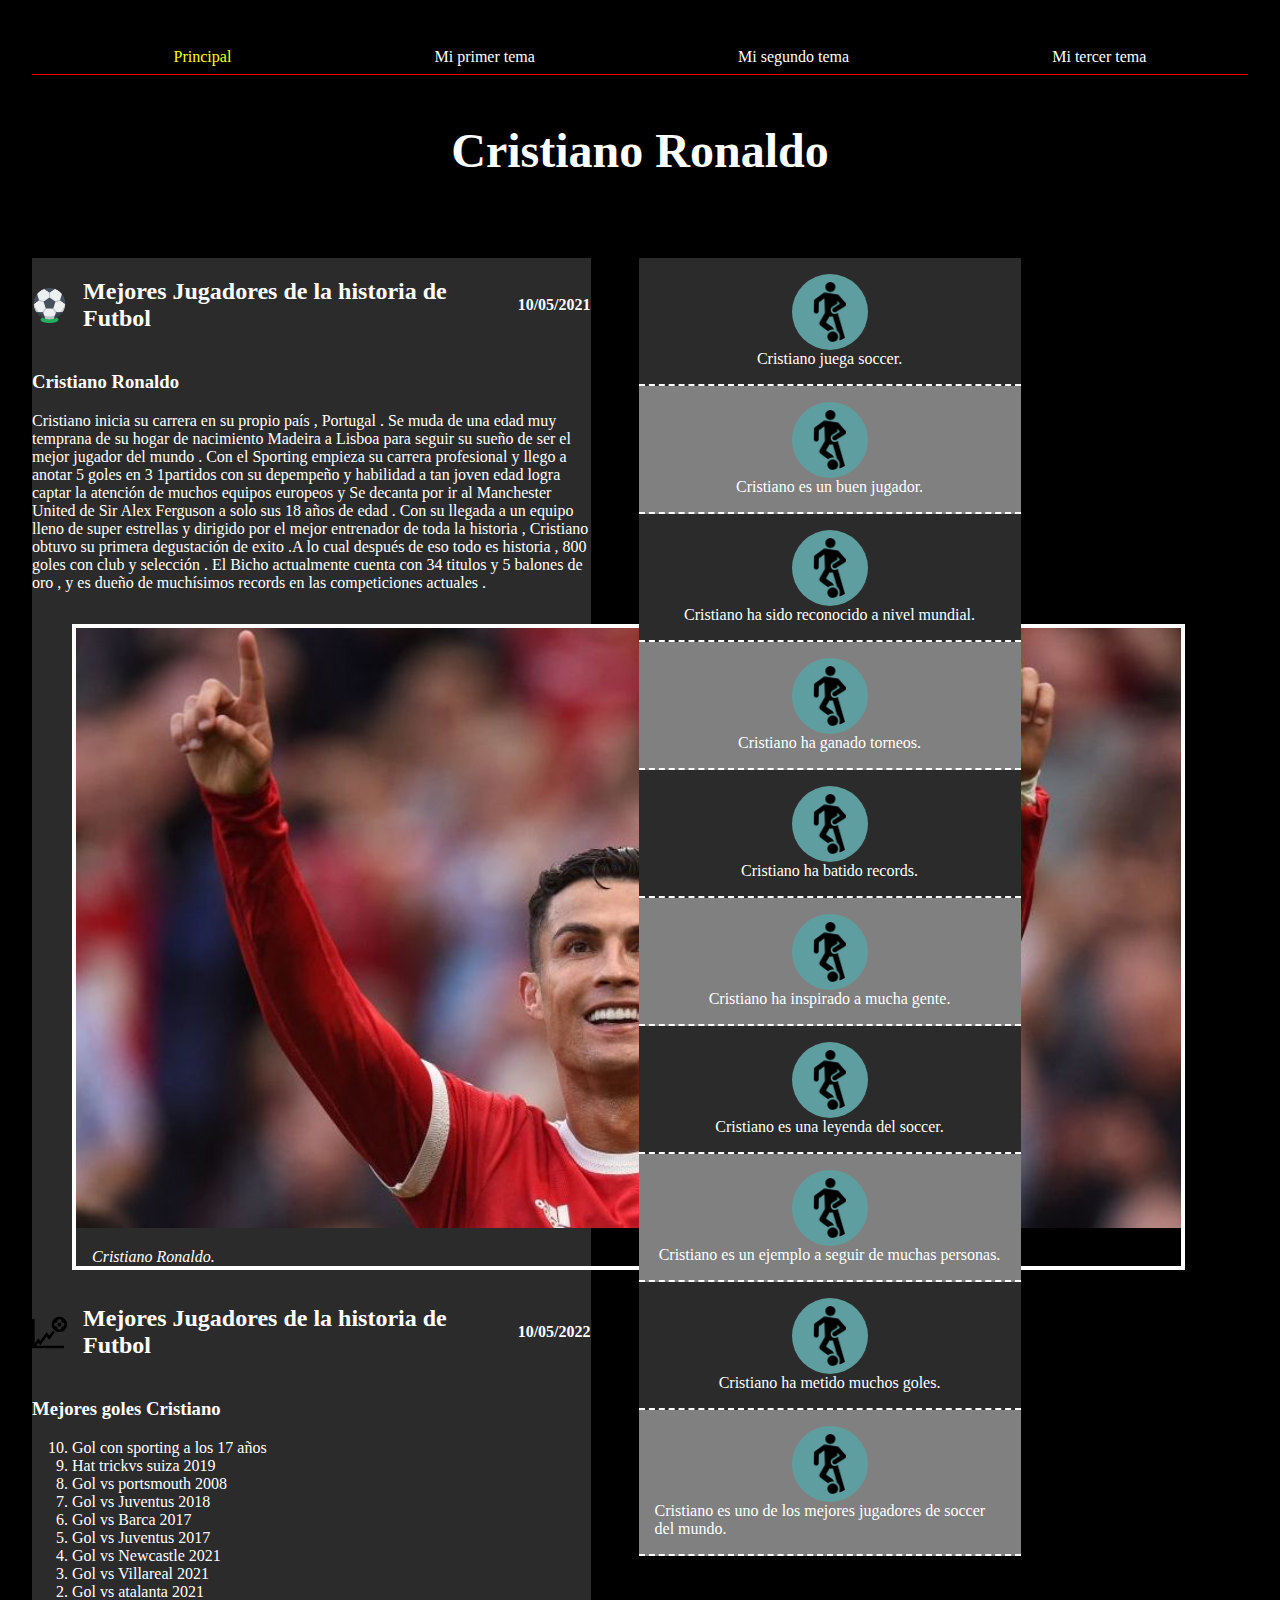
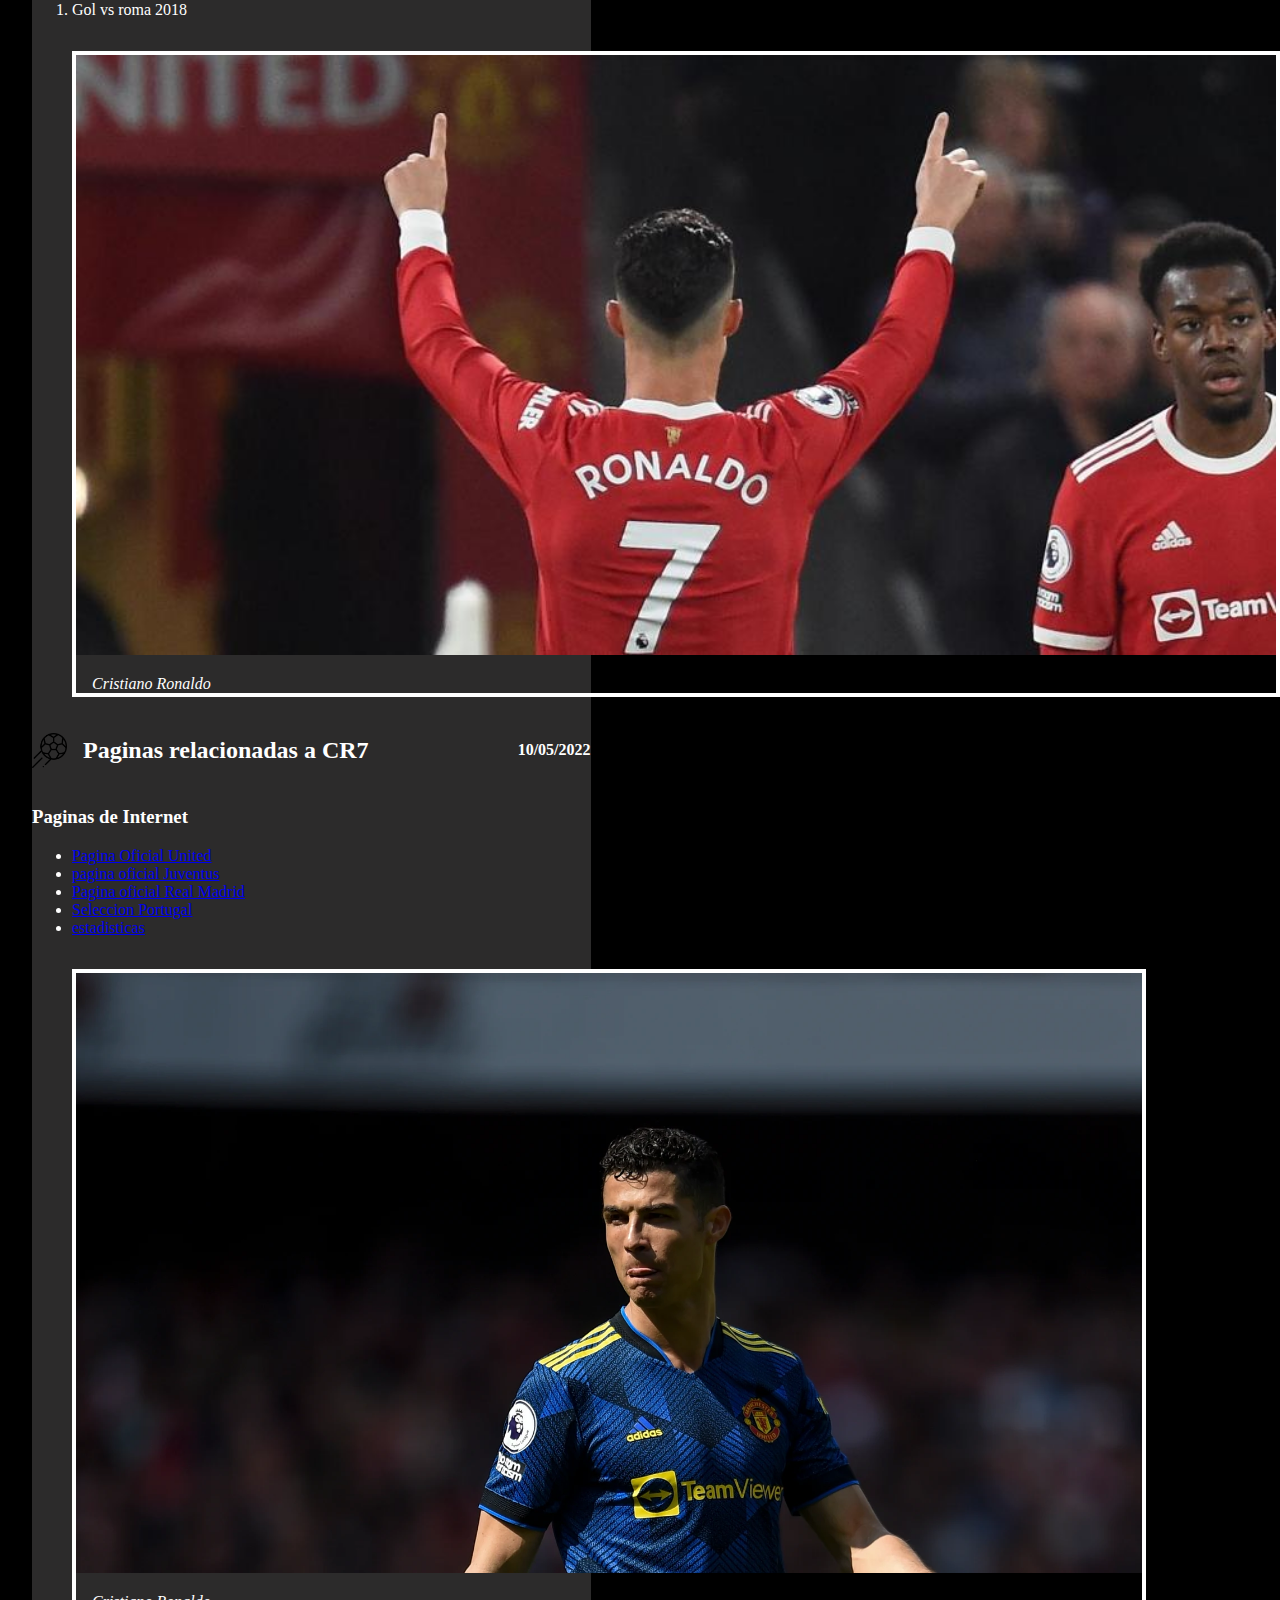
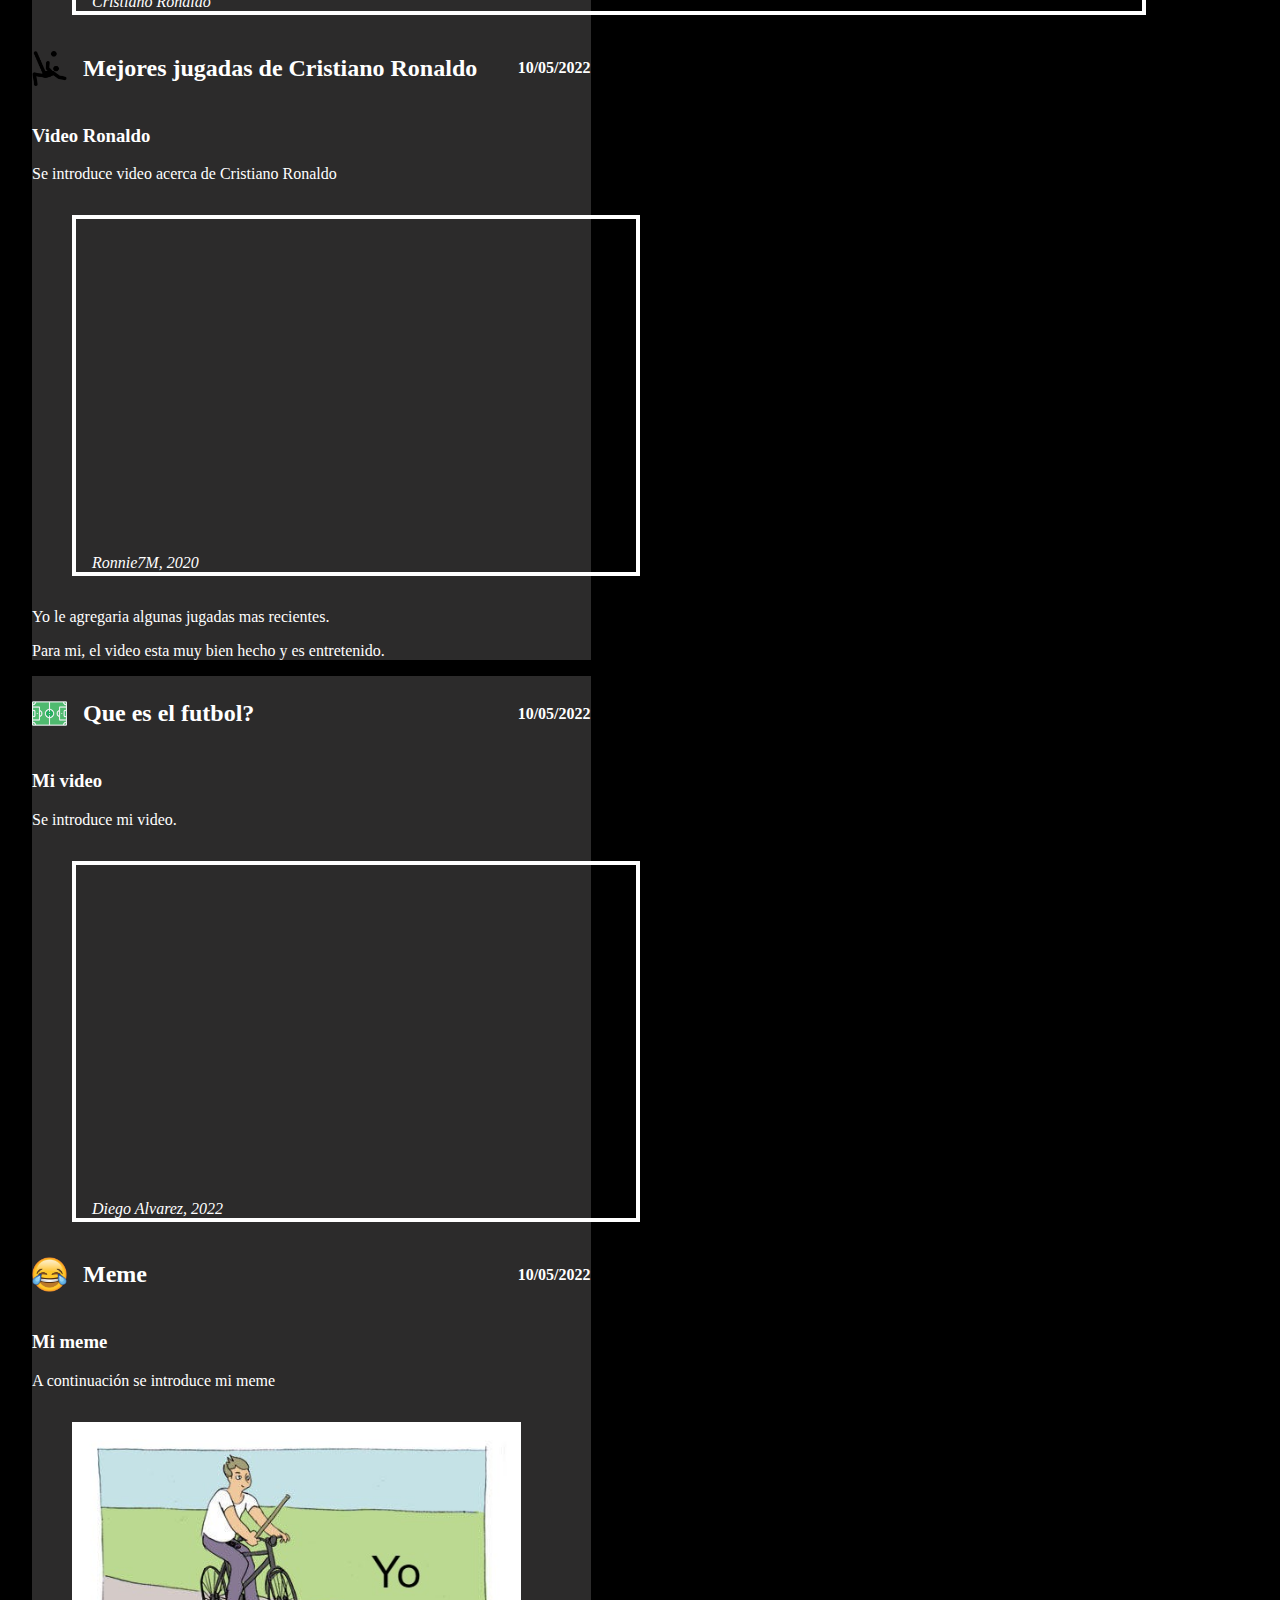
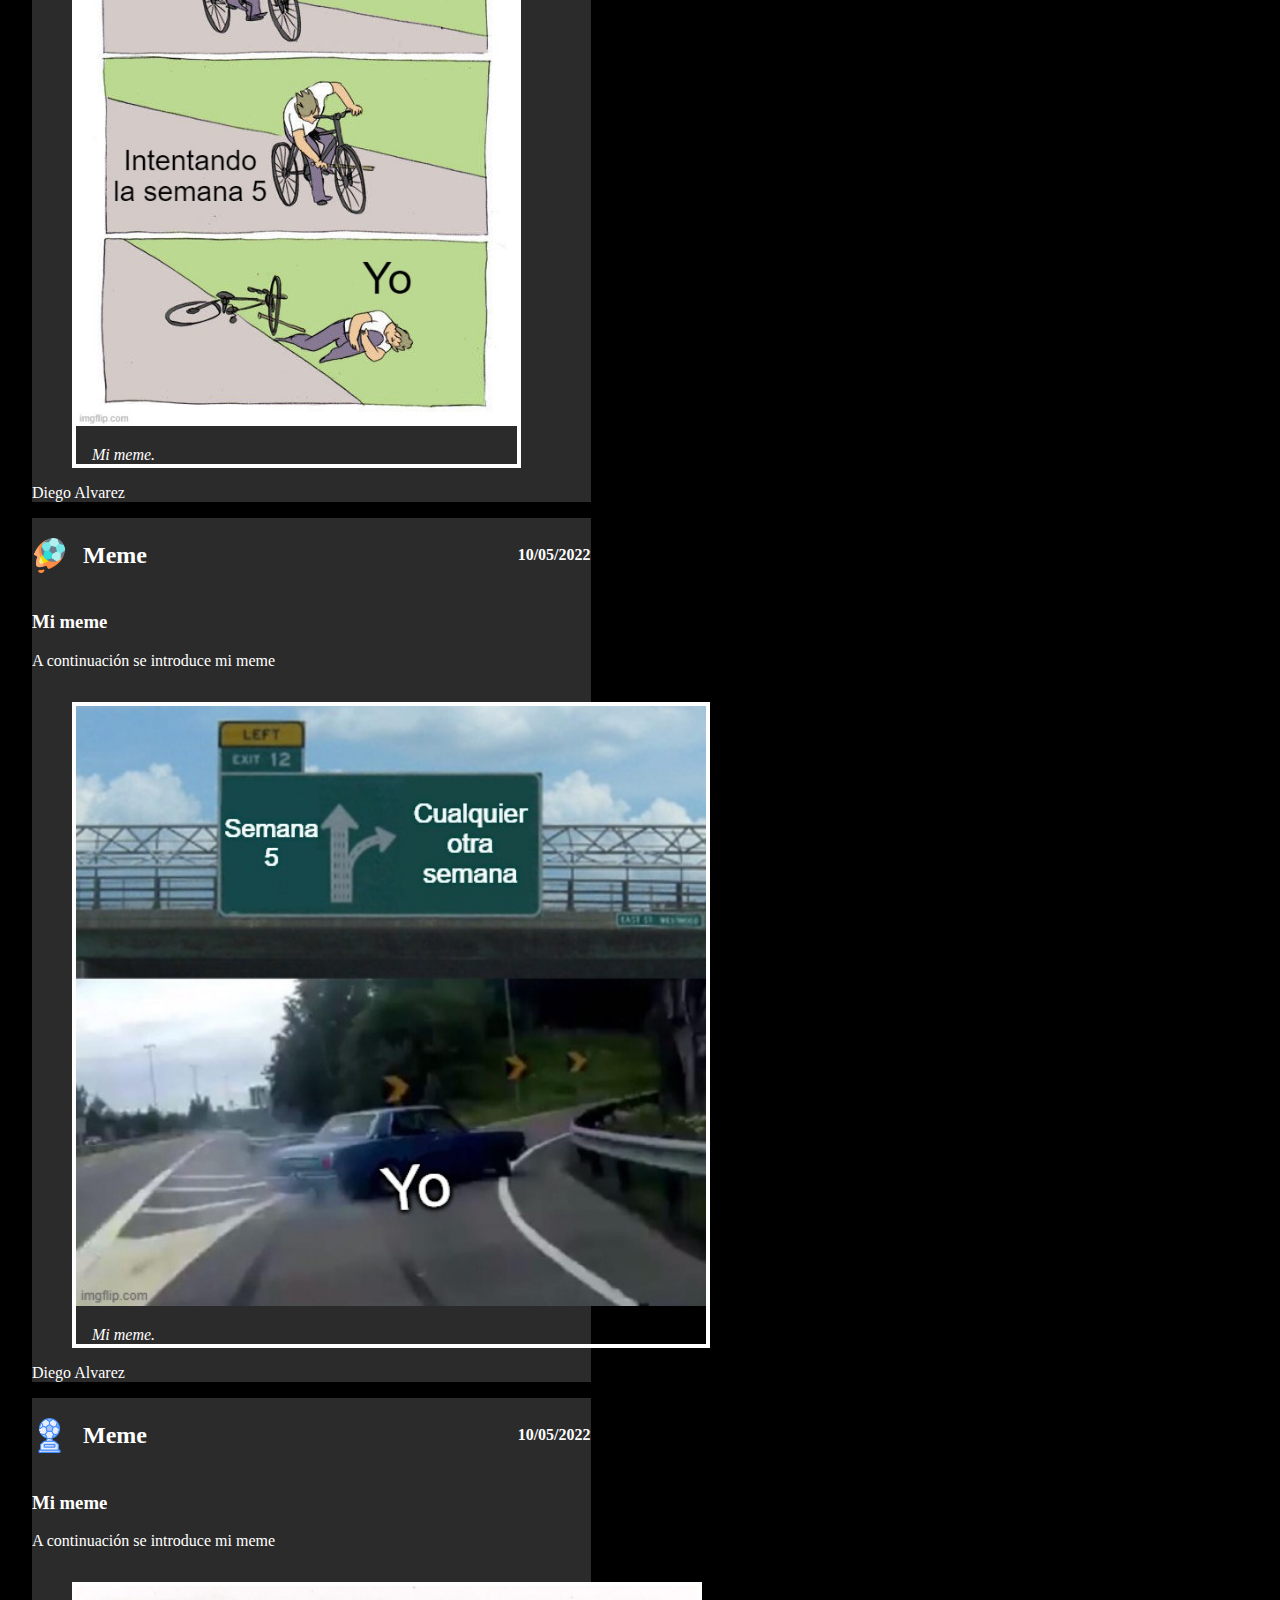
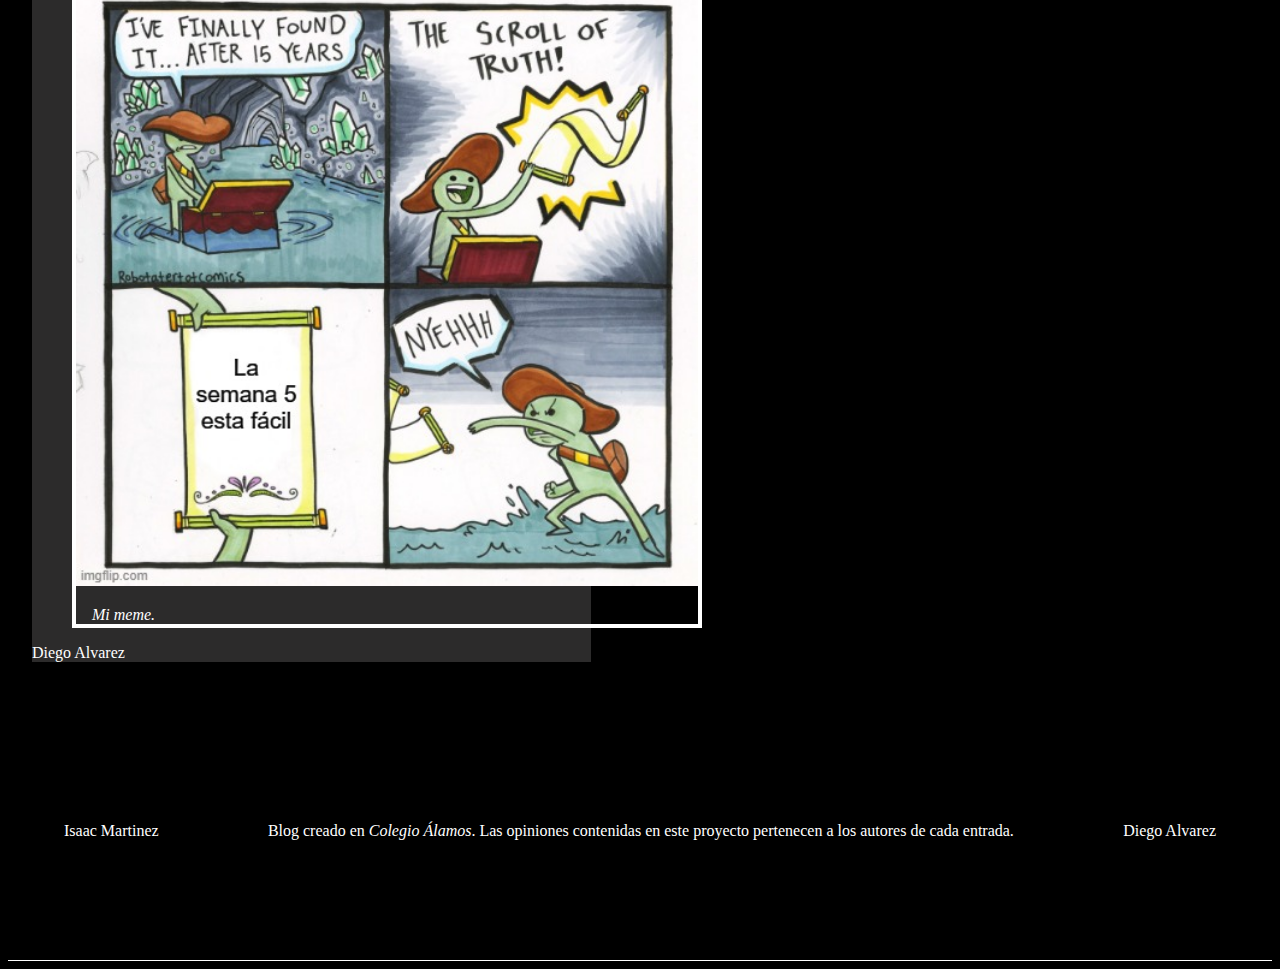
<file: tema4.html>
<!DOCTYPE HTML>
<html lang="es">

    <head>

        <meta charset="UTF-8">
        <Title>La elite del futbol</title>
        <link rel="stylesheet" href="assets/Style/estilos_diego.css">
    </head>

    <body>
        <nav>
            <ul>
                <li><a class="resaltado" href="index.html" target="_blank">Principal</a></li>
                <li><a href="tema1.html">Mi primer tema</a></li>
                <li><a href="tema2.html">Mi segundo tema</a></li>
                <li><a href="tema3.html">Mi tercer tema</a></li>
            </ul>
        </nav>

        <section>
            <header>
                <h1 id="titulo_del_blog">Cristiano Ronaldo</h1>
            </header>
            <main>
                <article>
                    <header>
                        <hgroup>

                            <h2><img src="assets/images/a1.png" alt="fut" height="35px" width="auto">Mejores Jugadores
                                de la historia de Futbol</h2>

                            <h4>10/05/2021</h4>


                        </hgroup>
                    </header>
                    <div>
                        <h3>Cristiano Ronaldo </h3>
                        <p>Cristiano inicia su carrera en su propio país , Portugal . Se muda de una edad muy temprana
                            de su hogar
                            de nacimiento Madeira a Lisboa para seguir su sueño de ser el mejor jugador del mundo . Con
                            el Sporting
                            empieza su carrera profesional y llego a anotar 5 goles en 3 1partidos con su depempeño y
                            habilidad a
                            tan joven edad logra captar la atención de muchos equipos europeos y Se decanta por ir al
                            Manchester
                            United de Sir Alex Ferguson a solo sus 18 años de edad . Con su llegada a un equipo lleno de
                            super
                            estrellas y dirigido por el mejor entrenador de toda la historia , Cristiano obtuvo su
                            primera
                            degustación de exito .A lo cual después de eso todo es historia , 800 goles con club y
                            selección . El
                            Bicho actualmente cuenta con 34 titulos y 5 balones de oro , y es dueño de muchísimos
                            records en las
                            competiciones actuales .</p>

                        <!-- inicia ilustración del artículo -->
                        <figure class="ilustracion">
                            <img src="assets/images/11.webp" atl="ilustracion Cristiano" height="600px" width="auto">
                            <figcaption>Cristiano Ronaldo.</figcaption>
                        </figure>
                        <!-- termina ilustración del artículo -->

                    </div>
                    <footer>

                    </footer>
                </article>

                <article>
                    <header>
                        <hgroup>
                            <h2><img src="assets/images/a2.png" alt="ranking" height="35px" width="auto">
                                Mejores Jugadores de la historia de Futbol
                            </h2>
                            <h4>10/05/2022</h4>
                        </hgroup>
                        <h3>Mejores goles Cristiano</h3>
                        <p>
                        <ol reversed>
                            <li>Gol con sporting a los 17 años</li>
                            <li>Hat trickvs suiza 2019 </li>
                            <li>Gol vs portsmouth 2008</li>
                            <li>Gol vs Juventus 2018</li>
                            <li>Gol vs Barca 2017</li>
                            <li>Gol vs Juventus 2017</li>
                            <li>Gol vs Newcastle 2021</li>
                            <li> Gol vs Villareal 2021</li>
                            <li>Gol vs atalanta 2021</li>
                            <li>Gol vs roma 2018</li>
                        </ol>

                        </p>
                        <!-- inicia ilustración del artículo -->
                        <figure class="ilustracion">
                            <img src="assets/images/22.jpeg" alt="ilustracion Cristiano" height="600px" width="auto">
                            <figcaption>Cristiano Ronaldo</figcaption>
                        </figure>
                        <!-- termina ilustración del artículo -->
                    </header>
                </article>
                <article>
                    <header>
                        <hgroup>
                            <h2><img src="assets/images/a3.png" alt="fut" height="35px" width="auto">
                                Paginas relacionadas a CR7
                            </h2>
                            <h4>10/05/2022</h4>
                        </hgroup>
                        <h3>Paginas de Internet</h3>
                        <p>
                        <ul>
                            <li><a href="https://www.manutd.com/" target="_blank">Pagina Oficial United</a></li>
                            <li><a href="https://www.juventus.com/es/" target="_blank">pagina oficial Juventus</a></li>

                            <li><a href="https://www.realmadrid.com/" target="_blank">Pagina oficial Real Madrid</a>
                            </li>

                            <li><a href="https://es.wikipedia.org/wiki/Selecci%C3%B3n_de_f%C3%BAtbol_de_Portugal"
                                    target="_blank">Seleccion Portugal</a></li>
                            <li><a href="https://es.wikipedia.org/wiki/Anexo:Estad%C3%ADsticas_de_Cristiano_Ronaldo"
                                    target="_blank">estadisticas</a></li>

                        </ul>

                        </p>
                        <!-- inicia ilustración del artículo -->
                        <figure class="ilustracion">
                            <img src="assets/images/33.webp" alt="ilustracion Cristiano" height="600px" width="auto">
                            <figcaption>Cristiano Ronaldo</figcaption>
                        </figure>
                        <!-- termina ilustración del artículo -->
                    </header>
                </article>
                <!-- inicia entrada: video de YouTube -->
                <article>
                    <header>
                        <hgroup>

                            <!-- Título del artículo -->
                            <h2><img src="assets/images/a4.png" alt="Video-logo" height="35px" width="auto">
                                Mejores
                                jugadas de Cristiano Ronaldo</h2>

                            <!-- Fecha en la que se escribió el artículo -->
                            <h4>10/05/2022</h4>
                        </hgroup>
                    </header>

                    <!-- inicia contenido del artículo -->
                    <div>

                        <h3>Video Ronaldo</h3>
                        <p>Se introduce video acerca de Cristiano Ronaldo</p>

                        <!-- inicia video -->
                        <figure class="ilustracion">
                            <iframe width="560" height="315" src="https://www.youtube.com/embed/OUKGsb8CpF8"
                                title="YouTube video player" frameborder="0"
                                allow="accelerometer; autoplay; clipboard-write; encrypted-media; gyroscope; picture-in-picture"
                                allowfullscreen></iframe>
                            <figcaption>Ronnie7M, 2020</figcaption>
                        </figure>
                        <!-- termina video -->

                        <!-- inician párrafos adicionales -->
                        <p>Yo le agregaria algunas jugadas mas recientes.</p>
                        <p>Para mi, el video esta muy bien hecho y es entretenido.</p>
                        <!-- terminan párrafos adicionales -->

                    </div>
                    <!-- termina contenido del artículo -->

                    <footer>


                    </footer>
                </article>
                <!-- fin entrada: video de YouTube -->
                <!-- inicia entrada: mi video -->
                <article>
                    <header>
                        <hgroup>

                            <!-- Título del artículo -->
                            <h2><img src="assets/images/a5.png" alt="Video-logo" height="35px" width="auto">Que es el
                                futbol?</h2>

                            <!-- Fecha en la que se escribió el artículo -->
                            <h4>10/05/2022</h4>
                        </hgroup>
                    </header>

                    <!-- inicia contenido del artículo -->
                    <div>

                        <h3>Mi video</h3>
                        <p>Se introduce mi video.</p>

                        <!-- inicia video -->
                        <figure class="ilustracion">
                            <iframe width="560" height="315" src="https://www.youtube.com/embed/IVIcVwu9eXM"
                                title="YouTube video player" frameborder="0"
                                allow="accelerometer; autoplay; clipboard-write; encrypted-media; gyroscope; picture-in-picture"
                                allowfullscreen></iframe>
                            <figcaption>Diego Alvarez, 2022</figcaption>
                        </figure>
                        <!-- termina video -->

                    </div>
                    <!-- termina contenido del artículo -->

                    <footer>


                    </footer>
                </article>
                <!-- fin entrada: mi video -->
                <!-- inicia entrada: nombre_del_artículo -->
                <article>
                    <header>
                        <hgroup>
                            <!-- Título del artículo con ícono -->
                            <h2> <img src="assets/images/research.webp" alt="Research" height="35px" width="auto"> Meme
                            </h2>
                            <!-- Fecha en la que se escribió el artículo -->
                            <h4>10/05/2022</h4>
                        </hgroup>
                    </header>
                    <!-- inicia contenido del artículo -->
                    <div>

                        <h3>Mi meme</h3>
                        <p>A continuación se introduce mi meme</p>

                        <!-- inicia ilustración del artículo -->
                        <figure class="ilustracion">
                            <img src="assets/images/meme11.jpg" alt="mi meme" height="600px" width="auto">
                            <figcaption>Mi meme.</figcaption>
                        </figure>
                        <!-- termina ilustración del artículo -->

                    </div>
                    <!-- Termina contenido del artículo -->

                    <footer>
                        <!-- Datos del autor -->
                        <div>
                            <span>Diego Alvarez</span>
                        </div>
                        <!-- fin datos del autor -->
                        <!-- bibliografía -->
                        <blockquote>

                        </blockquote>
                        <!-- fin bibliografía -->
                    </footer>
                </article>
                <!-- fin entrada: nombre_del_artículo -->

                <!-- inicia entrada: nombre_del_artículo -->
                <article>
                    <header>
                        <hgroup>
                            <!-- Título del artículo con ícono -->
                            <h2> <img src="assets/images/a6.png" alt="meme" height="35px" width="auto">
                                Meme
                            </h2>
                            <!-- Fecha en la que se escribió el artículo -->
                            <h4>10/05/2022</h4>
                        </hgroup>
                    </header>
                    <!-- inicia contenido del artículo -->
                    <div>

                        <h3>Mi meme</h3>
                        <p>A continuación se introduce mi meme</p>

                        <!-- inicia ilustración del artículo -->
                        <figure class="ilustracion">
                            <img src="assets/images/meme22.jpg" alt="mi meme" height="600px" width="auto">
                            <figcaption>Mi meme.</figcaption>
                        </figure>
                        <!-- termina ilustración del artículo -->

                    </div>
                    <!-- Termina contenido del artículo -->

                    <footer>
                        <!-- Datos del autor -->
                        <div>
                            <span>Diego Alvarez</span>
                        </div>
                        <!-- fin datos del autor -->
                        <!-- bibliografía -->
                        <blockquote>

                        </blockquote>
                        <!-- fin bibliografía -->
                    </footer>
                </article>
                <!-- fin entrada: nombre_del_artículo -->
                <!-- inicia entrada: nombre_del_artículo -->
                <article>
                    <header>
                        <hgroup>
                            <!-- Título del artículo con ícono -->
                            <h2> <img src="assets/images/a7.png" alt="meme" height="35px" width="auto">
                                Meme
                            </h2>
                            <!-- Fecha en la que se escribió el artículo -->
                            <h4>10/05/2022</h4>
                        </hgroup>
                    </header>
                    <!-- inicia contenido del artículo -->
                    <div>

                        <h3>Mi meme</h3>
                        <p>A continuación se introduce mi meme</p>

                        <!-- inicia ilustración del artículo -->
                        <figure class="ilustracion">
                            <img src="assets/images/meme33.jpg" alt="mi meme" height="600px" width="auto">
                            <figcaption>Mi meme.</figcaption>
                        </figure>
                        <!-- termina ilustración del artículo -->

                    </div>
                    <!-- Termina contenido del artículo -->

                    <footer>
                        <!-- Datos del autor -->
                        <div>
                            <span>Diego Alvarez</span>
                        </div>
                        <!-- fin datos del autor -->
                        <!-- bibliografía -->
                        <blockquote>

                        </blockquote>
                        <!-- fin bibliografía -->
                    </footer>
                </article>
                <!-- fin entrada: nombre_del_artículo -->
            </main>

            <!-- empieza barra lateral -->
            <aside>
                <div class="tarjeta">
                    <div class="info">
                        <img src="assets/images/soccer-player.png" alt="soccer" width="60px" height="auto">
                        <div class="info2">
                            <span>Cristiano juega soccer.</span>
                        </div>
                    </div>
                </div>
                <div class="tarjeta">
                    <div class="info">
                        <img src="assets/images/soccer-player.png" alt="soccer" width="60px" height="auto">
                        <div class="info2">
                            <span>Cristiano es un buen jugador.</span>
                        </div>
                    </div>
                </div>
                <div class="tarjeta">
                    <div class="info">
                        <img src="assets/images/soccer-player.png" alt="soccer" width="60px" height="auto">
                        <div class="info2">
                            <span>Cristiano ha sido reconocido a nivel mundial.</span>
                        </div>
                    </div>
                </div>
                <div class="tarjeta">
                    <div class="info">
                        <img src="assets/images/soccer-player.png" alt="soccer" width="60px" height="auto">
                        <div class="info2">
                            <span>Cristiano ha ganado torneos.</span>
                        </div>
                    </div>
                </div>
                <div class="tarjeta">
                    <div class="info">
                        <img src="assets/images/soccer-player.png" alt="soccer" width="60px" height="auto">
                        <div class="info2">
                            <span>Cristiano ha batido records.</span>
                        </div>
                    </div>
                </div>
                </div>
                <div class="tarjeta">
                    <div class="info">
                        <img src="assets/images/soccer-player.png" alt="soccer" width="60px" height="auto">
                        <div class="info2">
                            <span>Cristiano ha inspirado a mucha gente.</span>
                        </div>
                    </div>
                </div>
                </div>
                <div class="tarjeta">
                    <div class="info">
                        <img src="assets/images/soccer-player.png" alt="soccer" width="60px" height="auto">
                        <div class="info2">
                            <span>Cristiano es una leyenda del soccer.</span>
                        </div>
                    </div>
                </div>
                </div>
                <div class="tarjeta">
                    <div class="info">
                        <img src="assets/images/soccer-player.png" alt="soccer" width="60px" height="auto">
                        <div class="info2">
                            <span>Cristiano es un ejemplo a seguir de muchas personas.</span>
                        </div>
                    </div>
                </div>
                </div>
                <div class="tarjeta">
                    <div class="info">
                        <img src="assets/images/soccer-player.png" alt="soccer" width="60px" height="auto">
                        <div class="info2">
                            <span>Cristiano ha metido muchos goles.</span>
                        </div>
                    </div>
                </div>
                </div>
                <div class="tarjeta">
                    <div class="info">
                        <img src="assets/images/soccer-player.png" alt="soccer" width="60px" height="auto">
                        <div class="info2">
                            <span>Cristiano es uno de los mejores jugadores de soccer del mundo.</span>
                        </div>
                    </div>
                </div>
            </aside>
            <!-- termina barra lateral -->

            <!-- empieza el footer -->
            <footer id="footer_blog">
                <div>Isaac Martinez</div>
                <div><span>Blog creado en </span><i>Colegio Álamos</i>. <span>Las opiniones contenidas en este proyecto
                        pertenecen a los autores de cada entrada.</span></div>
                <div><span>Diego Alvarez</span></div>
            </footer>
            <!-- termina el footer -->

        </section>

    </body>

</html>
</file>
<file: assets/Style/estilos_isaacmartinez.css>
body{
    background-color: black;
   color: #FFFFFF;
   margin: 0%;
}
article{
   background-color: rgb(44, 43, 43);
   padding-left: 1.5rem;
   padding-right: 1.5rem;
   border-bottom: 1px solid #FFFFFF;
}

.resaltado{
    color: yellow;
}

#titulo_del_blog{
    text-align: center;
    font-size: 3rem;
}

.ilustracion{
    border: 4px solid white;
    display: inline-block;
}

.ilustracion figcaption {
    margin-top: 1rem;
    margin-left: 1rem;
    font-style: italic;
}

#footer_blog{
    margin: 2rem;
    display: flex;
    align-items: center;
    justify-content: space-between;
    padding-top: 4rem;
    padding-bottom: 4rem;
    padding-left: 0;
    padding-right: 0;
    font-size: 1.3rem;
}

#footer_blog div:nth-child(2) {
    font-size: 0.9rem;
}


nav>ul>li>a {
    text-decoration: none;
    color: #fff;
}

nav>ul>li {
    list-style: none;
}

section{
    display: grid;

    grid-template-columns: repeat(12, 1fr);

    grid-auto-rows: auto;

    gap: 3rem;

}
/* apunta sólo a los header que son hijos directos de section */
section>header {
    /* esta sección se extenderá 12 columnas. */
    grid-column: span 12;
}

main{
    grid-column: span 12;
}

@media (min-width: 1024.1px){
section>main {

    grid-column: span 8;
}
}

aside{
    grid-column: span 12;
}

@media (min-width: 1024.1px){
section>aside {

    grid-column: span 4;
}
}

section>footer {
    grid-column: span 12;
    
}

@media (max-width: 1024.1px){
footer{
    flex-direction: column;
}
}

nav{
    font-size: 1.3rem;
    position: fixed;
    width: 100%;
    background-color: #000;
}

nav>ul>li>a:hover {
    text-decoration: underline;
    color: greenyellow;
}

nav ul {
    display: grid;
    grid-template-columns: repeat(2, 1fr);
    grid-auto-rows: auto;
    gap: 1rem;
    border-bottom: 1px solid #fff;
    padding-bottom: 1.5rem;
}

@media (min-width: 1100px){
nav>ul {
    display: flex;
    align-items: center;
    justify-content: space-around;
    border-bottom: 1px solid #fff;
    padding-bottom: 0.5rem;
    border-bottom: 1px solid red;
}
}

article>header>hgroup {
    display: flex;
    align-items: center;
    justify-content: space-between;
}

article>header>hgroup>h2 {
    display: flex;
    align-items: center;
}

article>header>hgroup>h2>img {
  margin-right: 1rem;
}

aside>h2{
    align-items: center;
    font-size: 1.3rem;
}

aside>div:nth-child(odd){
    background-color: rgb(44, 43, 43);
}

aside div img{
    background-color: #fff;
    padding: 0.5rem;
    border-radius: 50%;
}

aside div{
    display: flex;
    justify-content: center;
    border-bottom: dashed;
    padding: 1rem;
}

@media (min-width: 1024.1px) and (max-width: 1324.1px) {
    aside div {
        flex-direction: column;
    }
}
</file>
<file: assets/Style/estilos_diego.css>
body {
    background-color: black;
    padding: 1.5rem;
    border-bottom-style: solid;
    border-bottom-width: 1px;
    border-bottom-color: #ffffff;
    color: #ffffff;
}

article {
    background-color: rgb(44, 43, 43);
}

.resaltado {
    color: yellow;
}

#titulo_del_blog {
    text-align: center;
    font-size: 3rem;
}

.ilustracion {
    border: 4px solid white;
    display: inline-block;
}

#footer_blog {
    display: flex;

    align-items: center;

    justify-content: space-between;

    margin: 2rem;

    padding-top: 4rem;
    padding-bottom: 4rem;
    padding-left: 0;

    text-size-adjust: 1.3rem;

}

.ilustracion figcaption {
    margin-top: 1rem;
    margin-left: 1rem;
    font-style: italic;
}

nav>ul>li {
    list-style: none;
}

nav>ul>li>a {
    text-decoration: none;
    color: #fff;
}

/* grid */
section {

    /* despliegate como grid */
    display: grid;

    /* crea 12 columnas cas una de una fraccion usando la funcion repeat */
    grid-template-columns: repeat(12, 1fr);

    /* deja que las filas (renglones) ocupen el alto que necesitan */
    grid-auto-rows: auto;

    /* añade un espacio entre los elementos del grid de 3rem */
    gap: 3rem;
}

/* termina grid */

/* apunta solo a los header que son hijos directos de section */
section>header {
    /* esta seccion se extendera 12 columnas */
    grid-column: span 12;
}

section>main {
    grid-column: span 8;
}

@media (max-width: 1024.1px){
section>main {

   
    grid-column: span 12;
}
}
section>footer {
    grid-column: span 12;
}

section>nav {
    font-size: 1.3rem;
}

nav>ul>li>a:hover {
    text-decoration: underline;
    color: greenyellow;
}

/* seleccional el <ul> que es hijo de <nav> */

nav>ul {
    display: flex;

    align-items: center;

    justify-content: space-around;

    border-bottom: 1px solid #fff;

    padding-bottom: 0.5rem;

}

article>header>hgroup {
    display: flex;

    align-items: center;

    justify-content: space-between;
}

article>header>hgroup>h2 {
    display: flex;

    align-items: center;
}

article>header>hgroup>h2>img {
    margin-right: 1rem;
}

#footer_blog div:nth-last-of-type(2) {
    text-size-adjust: 0.9rem;
}
@media (min-width: 1100px){
    nav>ul {
        display: flex;
        align-items: center;
        justify-content: space-around;
        border-bottom: 1px solid #fff;
        padding-bottom: 0.5rem;
        border-bottom: 1px solid red;
    }
}


aside>h2 {
    align-items: center;
    size: 1.3rem;
}

aside>div:nth-last-of-type(even) {
    background-color: rgb(44, 43, 43);
}

aside div img {

    background-color: cadetblue;

    padding: 0.5rem;

    border-radius: 50%;
}

.tarjeta {
    background-color: gray;
    width: 350px;
    padding: 1rem;
    border-bottom: 2px dashed white;
}

.info {
    display: flex;
    justify-content: space-between;
    align-items: center;

}

.info2 {
    display: flex;
    flex-direction: column;
    align-items: flex-end;
    
 
}   
@media (min-width: 1024.1px) and (max-width: 1324.1px) {
        aside div {
            flex-direction: column;
        }
}
</file>
